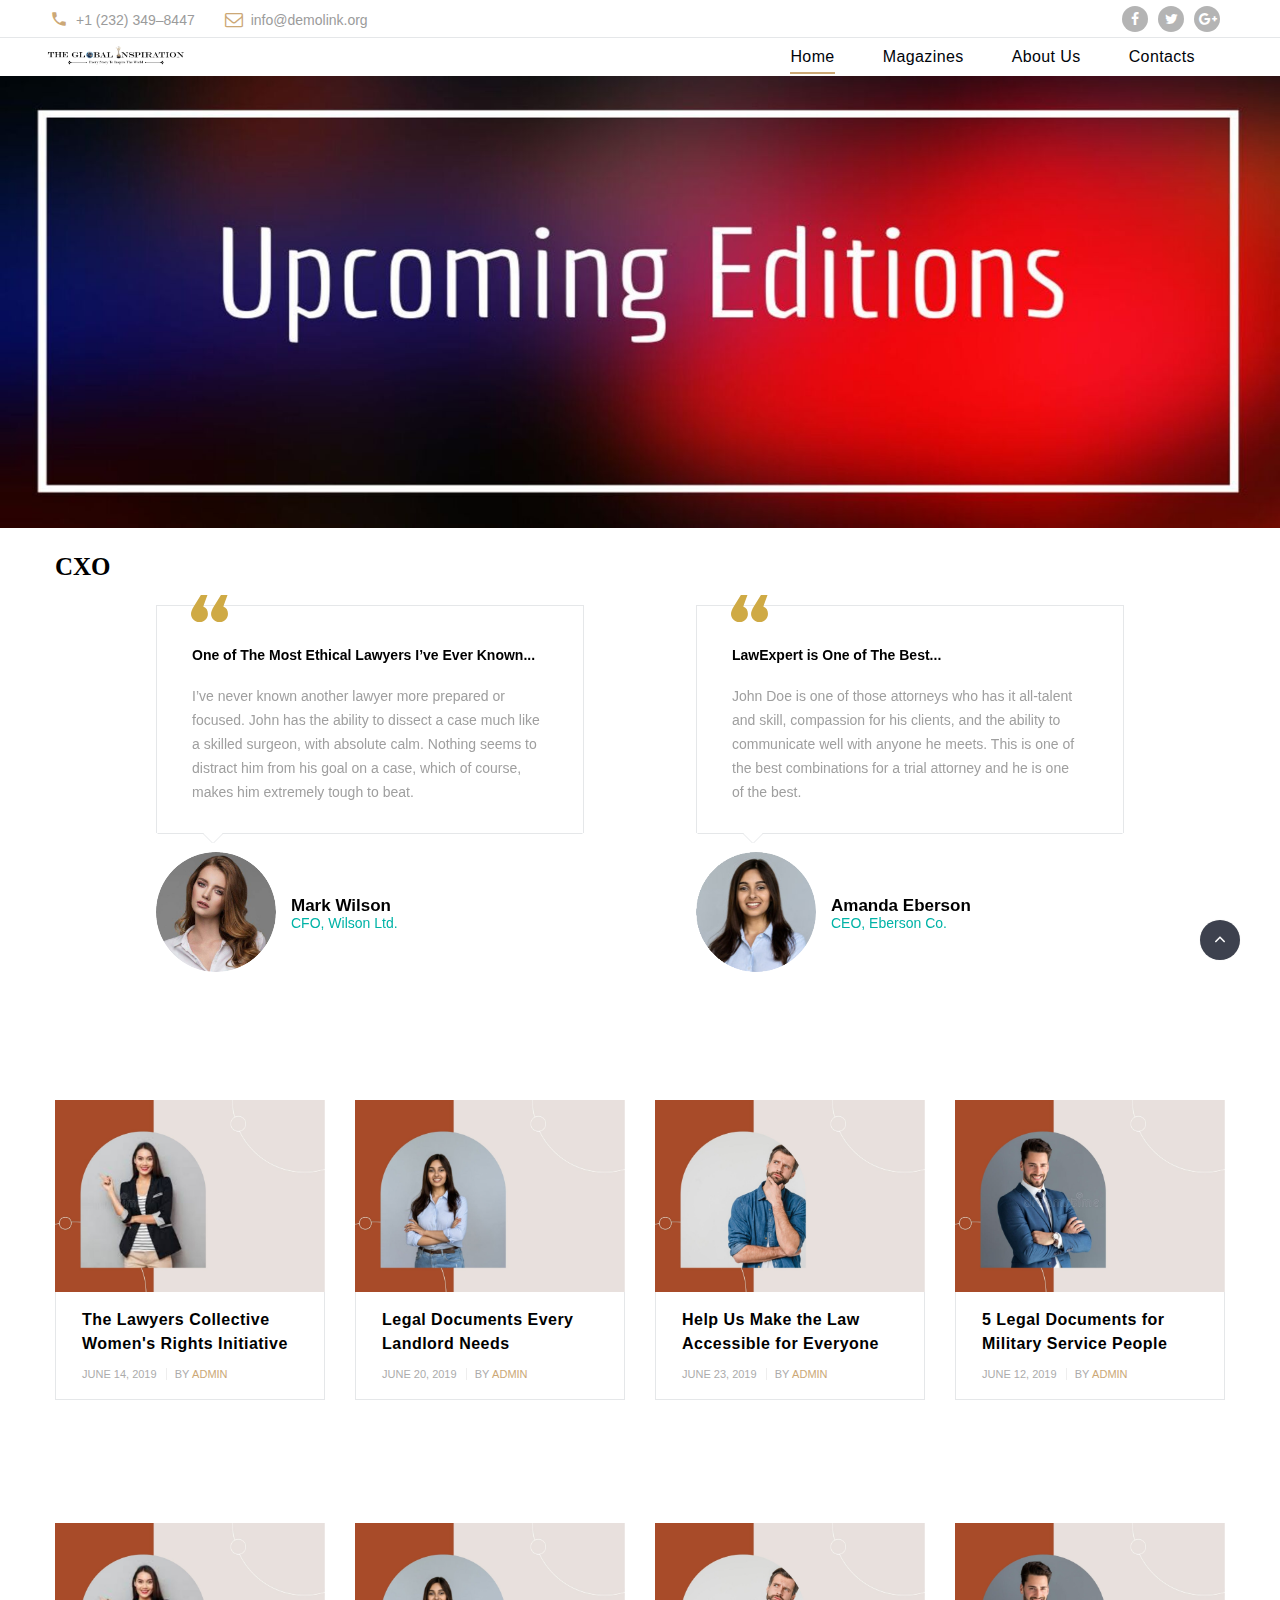
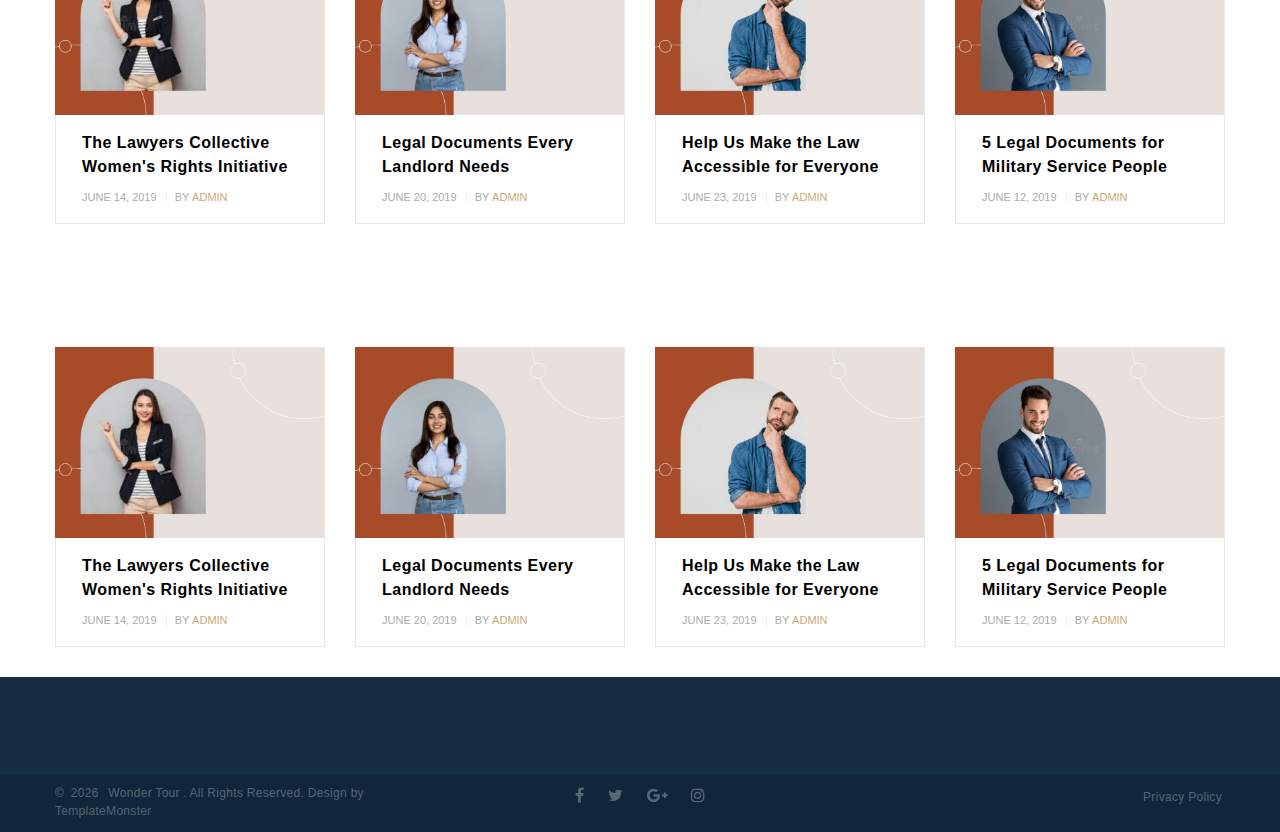
<file: index.html>
<!DOCTYPE html>
<html class="wide wow-animation" lang="en">

<head>
  <title>Home</title>
  <meta name="format-detection" content="telephone=no">
  <meta name="viewport"
    content="width=device-width, height=device-height, initial-scale=1.0, maximum-scale=1.0, user-scalable=0">
  <meta http-equiv="X-UA-Compatible" content="IE=edge">
  <meta charset="utf-8">


  <link href="https://cdn.jsdelivr.net/npm/bootstrap@5.0.2/dist/css/bootstrap.min.css" rel="stylesheet"
    integrity="sha384-EVSTQN3/azprG1Anm3QDgpJLIm9Nao0Yz1ztcQTwFspd3yD65VohhpuuCOmLASjC" crossorigin="anonymous">
  <script src="https://cdn.jsdelivr.net/npm/bootstrap@5.0.2/dist/js/bootstrap.bundle.min.js"
    integrity="sha384-MrcW6ZMFYlzcLA8Nl+NtUVF0sA7MsXsP1UyJoMp4YLEuNSfAP+JcXn/tWtIaxVXM"
    crossorigin="anonymous"></script>
  <script src="https://cdn.jsdelivr.net/npm/bootstrap@5.0.2/dist/js/bootstrap.bundle.min.js"
    integrity="sha384-MrcW6ZMFYlzcLA8Nl+NtUVF0sA7MsXsP1UyJoMp4YLEuNSfAP+JcXn/tWtIaxVXM"
    crossorigin="anonymous"></script>
  <script src="https://cdn.jsdelivr.net/npm/@popperjs/core@2.9.2/dist/umd/popper.min.js"
    integrity="sha384-IQsoLXl5PILFhosVNubq5LC7Qb9DXgDA9i+tQ8Zj3iwWAwPtgFTxbJ8NT4GN1R8p"
    crossorigin="anonymous"></script>
  <script src="https://cdn.jsdelivr.net/npm/bootstrap@5.0.2/dist/js/bootstrap.min.js"
    integrity="sha384-cVKIPhGWiC2Al4u+LWgxfKTRIcfu0JTxR+EQDz/bgldoEyl4H0zUF0QKbrJ0EcQF"
    crossorigin="anonymous"></script>

  <link rel="icon" href="images/favicon.ico" type="image/x-icon">
  <!-- Stylesheets-->
  <link rel="stylesheet" href="css/bootstrap.css">
  <link rel="stylesheet" href="css/fonts.css">
  <link rel="stylesheet" href="css/style.css">
  <link rel="stylesheet" href="css/style_2.css">

  <style>
    .ie-panel {
      display: none;
      background: #212121;
      padding: 10px 0;
      box-shadow: 3px 3px 5px 0 rgba(0, 0, 0, .3);
      clear: both;
      text-align: center;
      position: relative;
      z-index: 1;
    }

    html.ie-10 .ie-panel,
    html.lt-ie-10 .ie-panel {
      display: block;
    }
  </style>
</head>

<body>
  <div class="preloader">
    <div class="preloader-body">
      <div class="cssload-container">
        <div class="cssload-speeding-wheel"></div>
      </div>
      <p>Loading...</p>
    </div>
  </div>
  <div class="page">
    <header class="page-head">
      <div class="rd-navbar-wrap">
        <nav class="rd-navbar rd-navbar-default" data-layout="rd-navbar-fixed" data-sm-layout="rd-navbar-fixed"
          data-md-layout="rd-navbar-fixed" data-md-device-layout="rd-navbar-fixed" data-lg-layout="rd-navbar-fixed"
          data-lg-device-layout="rd-navbar-fixed" data-xl-layout="rd-navbar-static"
          data-xl-device-layout="rd-navbar-static" data-xxl-layout="rd-navbar-static"
          data-xxl-device-layout="rd-navbar-static" data-lg-stick-up-offset="53px" data-xl-stick-up-offset="53px"
          data-xxl-stick-up-offset="53px" data-lg-stick-up="true" data-xl-stick-up="true" data-xxl-stick-up="true">
          <div class="rd-navbar-inner">
            <div class="rd-navbar-aside-wrap">
              <div class="rd-navbar-aside">
                <div class="rd-navbar-aside-toggle" data-rd-navbar-toggle=".rd-navbar-aside"><span></span></div>
                <div class="rd-navbar-aside-content">
                  <ul class="rd-navbar-aside-group list-units">
                    <li>
                      <div class="unit unit-horizontal unit-spacing-xs align-items-center">
                        <div class="unit-left"><span
                            class="novi-icon icon icon-xxs icon-primary material-icons-phone"></span></div>
                        <div class="unit-body"><a class="link-dusty-gray" href="tel:#">+1 (232) 349–8447</a></div>
                      </div>
                    </li>
                    <li>
                      <div class="unit unit-horizontal unit-spacing-xs align-items-center">
                        <div class="unit-left"><span class="novi-icon icon icon-xxs icon-primary fa-envelope-o"></span>
                        </div>
                        <div class="unit-body"><a class="link-dusty-gray" href="mailto:#">info@demolink.org</a></div>
                      </div>
                    </li>
                  </ul>
                  <div class="rd-navbar-aside-group">
                    <ul class="list-inline list-inline-reset">
                      <li><a class="novi-icon icon icon-circle icon-nobel-filled icon-xxs-smaller fa fa-facebook"
                          href="#"></a></li>
                      <li><a class="novi-icon icon icon-circle icon-nobel-filled icon-xxs-smaller fa fa-twitter"
                          href="#"></a></li>
                      <li><a class="novi-icon icon icon-circle icon-nobel-filled icon-xxs-smaller fa fa-google-plus"
                          href="#"></a></li>
                    </ul>
                  </div>
                </div>
              </div>
            </div>
            <div class="rd-navbar-group">
              <div class="rd-navbar-panel">
                <button class="rd-navbar-toggle" data-rd-navbar-toggle=".rd-navbar-nav-wrap"><span></span></button><a
                  class="rd-navbar-brand brand" href="index.html"><img src="images/logo.png" alt=""
                    width="143" height="27" /></a>
              </div>
              <div class="rd-navbar-nav-wrap">
                <div class="rd-navbar-nav-inner">
                  <!-- <div class="rd-navbar-btn-wrap"><a class="button button-smaller button-primary-outline"
                      href="#">Appointment</a></div> -->
                  <ul class="rd-navbar-nav">
                    <li class="active"><a href="index.html">Home</a>
                    </li>
                    <li><a href="all_magazine.html">Magazines</a>
                    </li>
                    <li><a href="about_us.html">About Us</a>
                    </li>

                    <li><a href="contact_us.html">Contacts</a>
                    </li>
                  </ul>
                </div>
              </div>
            </div>
          </div>
        </nav>
      </div>
    </header>

    <section class="section swiper-container swiper-slider swiper-slider-corporate swiper-pagination-style-2"
      data-loop="true" data-autoplay="5000" data-simulate-touch="true" data-nav="false" data-direction="vertical">
      <div class="swiper-wrapper text-left">
        <div class="swiper-slide context-dark" data-slide-bg="images/banners/Banner_1_1920-678.jpg">
          <!-- <div class="swiper-slide-caption section-md">
            <div class="container">
              <div class="row">
                <div class="col-md-10">
                  <h6 class="text-uppercase" data-caption-animate="fadeInRight" data-caption-delay="0">Enjoy the Best
                    Destinations with Our Travel Agency</h6>
                  <h2 class="oh font-weight-light" data-caption-animate="slideInUp" data-caption-delay="100">
                    <span>Explore</span><span class="font-weight-bold"> The World</span>
                  </h2><a class="button button-default-outline button-ujarak" href="#" data-caption-animate="fadeInLeft"
                    data-caption-delay="0">Get in touch</a>
                </div>
              </div>
            </div>
          </div> -->
        </div>
        <div class="swiper-slide context-dark" data-slide-bg="images/banners/Banner_2_1920-678.jpg">
          <!-- <div class="swiper-slide-caption section-md">
            <div class="container">
              <div class="row">
                <div class="col-md-10">
                  <h6 class="text-uppercase" data-caption-animate="fadeInRight" data-caption-delay="0">A team of
                    professional Travel Experts</h6>
                  <h2 class="oh font-weight-light" data-caption-animate="slideInUp" data-caption-delay="100">
                    <span>Trust</span><span class="font-weight-bold"> Our Experience</span>
                  </h2><a class="button button-default-outline button-ujarak" href="#" data-caption-animate="fadeInLeft"
                    data-caption-delay="0">Get in touch</a>
                </div>
              </div>
            </div>
          </div> -->
        </div>
        <div class="swiper-slide context-dark" data-slide-bg="images/banners/Banner_3_1920-678.jpg">
          <!-- <div class="swiper-slide-caption section-md">
            <div class="container">
              <div class="row">
                <div class="col-md-10">
                  <h6 class="text-uppercase" style="color: red;" data-caption-animate="fadeInRight" data-caption-delay="0">Build your Next
                    Holiday Trip with Us</h6>
                  <h2 class="oh font-weight-light" data-caption-animate="slideInUp" data-caption-delay="100">
                    <span style="color: red;">Create</span><span class="font--bold" style="color: red;"> Your Tour</span>
                  </h2><a class="button button-default-outline button-ujarak" href="#" data-caption-animate="fadeInLeft"
                    data-caption-delay="0" style="color: red;">Get in touch</a>
                </div>
              </div>
            </div> -->
        </div>
      </div>
  </div>
  <!-- Swiper Pagination-->
  <div class="swiper-pagination"></div>
  </section>
  <!-- Section Box Categories-->
  <!-- <section class="section section-lg section-top-1 bg-gray-4">
    <div class="container offset-negative-1">
      <div class="box-categories cta-box-wrap">
        <div class="box-categories-content">
          <div class="row justify-content-center">
            <div class="col-md-4 wow fadeInDown col-9" data-wow-delay=".2s">
              <ul class="list-marked-2 box-categories-list">
                <li><a href="#"><img src="images/Cover/Cover_1.jpg" alt="" width="368" height="420" /></a>
                  <h5 class="box-categories-title">Balloon Flights</h5>
                </li>
              </ul>
            </div>
            <div class="col-md-4 wow fadeInDown col-9" data-wow-delay=".2s">
              <ul class="list-marked-2 box-categories-list">
                <li><a href="#"><img src="images/Cover/Cover_2.jpg" alt="" width="368" height="420" /></a>
                  <h5 class="box-categories-title">Mountain Holiday</h5>
                </li>
              </ul>
            </div>
            <div class="col-md-4 wow fadeInDown col-9" data-wow-delay=".2s">
              <ul class="list-marked-2 box-categories-list">
                <li><a href="#"><img src="images/Cover/Cover_3.jpg" alt="" width="368" height="420" /></a>
                  <h5 class="box-categories-title">Beach Holidays</h5>
                </li>
              </ul>
            </div>
          </div>
        </div>
      </div><a class="link-classic wow fadeInUp" href="all_magazine.html">All Magazine<span></span></a>
      
    </div>
  </section> -->

  <!-- <section class="section-60 section-lg-100">
    <div class="container">
      <h4 class="title-block find-car oh">
        <span class="d-inline-block wow slideInUp">
          Cover Story
        </span>
      </h4>
      <div class="row row-40 align-items-sm-end">
        <div class="col-sm-6 col-md-4 col-lg-3">
          <div class="thumbnail-variant-2-wrap">
            <div class="thumbnail thumbnail-variant-2">
              <figure class="thumbnail-image"><img src="images/Web/web_img_1.jpg" alt="" width="246" height="300" />
              </figure>
              <div class="thumbnail-inner">
                <div class="link-group"><span
                    class="novi-icon icon icon-xxs icon-primary material-icons-local_phone"></span><a class="link-white"
                    href="tel:#">+1 (409) 987–5874</a></div>
                <div class="link-group"><span class="novi-icon icon icon-xxs icon-primary fa-envelope-o"></span><a
                    class="link-white" href="mailto:#">info@demolink.org</a></div>
              </div>
              <div class="thumbnail-caption">
                <p class="text-header"><a href="profile.html"> Amanda Smith </a>
                </p>
                <div class="divider divider-md bg-teak"></div>
                <p class="text-caption">Company Name</p>
              </div>
            </div>
          </div>
        </div>
        <div class="col-sm-6 col-md-4 col-lg-3">
          <div class="thumbnail-variant-2-wrap">
            <div class="thumbnail thumbnail-variant-2">
              <figure class="thumbnail-image"><img src="images/Web/web_img_2.jpg" alt="" width="246" height="300" />
              </figure>
              <div class="thumbnail-inner">
                <div class="link-group"><span
                    class="novi-icon icon icon-xxs icon-primary material-icons-local_phone"></span><a class="link-white"
                    href="tel:#">+1 (409) 987–5874</a></div>
                <div class="link-group"><span class="novi-icon icon icon-xxs icon-primary fa-envelope-o"></span><a
                    class="link-white" href="mailto:#">info@demolink.org</a></div>
              </div>
              <div class="thumbnail-caption">
                <p class="text-header"><a href="#">John Doe</a></p>
                <div class="divider divider-md bg-teak"></div>
                <p class="text-caption">Attorney</p>
              </div>
            </div>
          </div>
        </div>
        <div class="col-sm-6 col-md-4 col-lg-3">
          <div class="thumbnail-variant-2-wrap">
            <div class="thumbnail thumbnail-variant-2">
              <figure class="thumbnail-image"><img src="images/Web/web_img_3.jpg" alt="" width="246" height="300" />
              </figure>
              <div class="thumbnail-inner">
                <div class="link-group"><span
                    class="novi-icon icon icon-xxs icon-primary material-icons-local_phone"></span><a class="link-white"
                    href="tel:#">+1 (409) 987–5874</a></div>
                <div class="link-group"><span class="novi-icon icon icon-xxs icon-primary fa-envelope-o"></span><a
                    class="link-white" href="mailto:#">info@demolink.org</a></div>
              </div>
              <div class="thumbnail-caption">
                <p class="text-header"><a href="#">Vanessa Ives</a></p>
                <div class="divider divider-md bg-teak"></div>
                <p class="text-caption">Legal Assistant</p>
              </div>
            </div>
          </div>
        </div>

        <div class="col-sm-6 col-md-4 col-lg-3">
          <div class="thumbnail-variant-2-wrap">
            <div class="thumbnail thumbnail-variant-2">
              <figure class="thumbnail-image"><img src="images/Web/web_img_4.jpg" alt="" width="246" height="300" />
              </figure>
              <div class="thumbnail-inner">
                <div class="link-group"><span
                    class="novi-icon icon icon-xxs icon-primary material-icons-local_phone"></span><a class="link-white"
                    href="tel:#">+1 (409) 987–5874</a></div>
                <div class="link-group"><span class="novi-icon icon icon-xxs icon-primary fa-envelope-o"></span><a
                    class="link-white" href="mailto:#">info@demolink.org</a></div>
              </div>
              <div class="thumbnail-caption">
                <p class="text-header"><a href="#">Rebert Downy</a></p>
                <div class="divider divider-md bg-teak"></div>
                <p class="text-caption">Senior Assistant</p>
              </div>
            </div>
          </div>
        </div>

      </div>
    </div>
  </section> -->

  <!-- <section class="section section-sm">
    <div class="container">
      <h4 class="title-block find-car oh">
        <span class="d-inline-block wow slideInUp">
          Special Profile
        </span>
      </h4>
      <div class="row row-30 justify-content-center box-ordered">
        <div class="col-sm-6 col-md-5 col-lg-3">
          <article class="team-modern">
            <div class="team-modern-header"><a class="team-modern-figure" href="#"><img class="img-circles"
                  src="images/sp/sp_1.jpg" alt="" width="150" height="150" /></a>
              <svg viewBox="-21.716 0 320.149 83.433" width="320.149" height="83.433">
                <g transform="matrix(1.185738, 0, 0, 1.191898, -21.716417, 0)">
                  <path fill="#161616"
                    d="M202.085,0C193.477,28.912,166.708,50,135,50S76.523,28.912,67.915,0H0v70h270V0H202.085z"></path>
                </g>
              </svg>
            </div>
            <div class="team-modern-caption">
              <h6 class="team-modern-name"><a href="#">Diana Robinson</a></h6>
              <p class="team-modern-status">Founder, Owner</p>
              <h6 class="team-modern-phone"><a href="tel:#">+1 323-913-4688</a></h6>
            </div>
          </article>
        </div>
        <div class="col-sm-6 col-md-5 col-lg-3">
          <article class="team-modern">
            <div class="team-modern-header"><a class="team-modern-figure" href="#"><img class="img-circles"
                  src="images/sp/sp_2.jpg" alt="" width="150" height="150" /></a>
              <svg viewBox="-21.716 0 320.149 83.433" width="320.149" height="83.433">
                <g style="" transform="matrix(1.185738, 0, 0, 1.191898, -21.716417, 0)">
                  <path fill="#161616"
                    d="M202.085,0C193.477,28.912,166.708,50,135,50S76.523,28.912,67.915,0H0v70h270V0H202.085z"></path>
                </g>
              </svg>
            </div>
            <div class="team-modern-caption">
              <h6 class="team-modern-name"><a href="#">Diana Robinson</a></h6>
              <p class="team-modern-status">Founder, Owner</p>
              <h6 class="team-modern-phone"><a href="tel:#">+1 323-913-4688</a></h6>
            </div>
          </article>
        </div>
        <div class="col-sm-6 col-md-5 col-lg-3">
          <article class="team-modern">
            <div class="team-modern-header"><a class="team-modern-figure" href="#"><img class="img-circles"
                  src="images/sp/sp_3.jpg" alt="" width="150" height="150" /></a>
              <svg viewBox="-21.716 0 320.149 83.433" width="320.149" height="83.433">
                <g style="" transform="matrix(1.185738, 0, 0, 1.191898, -21.716417, 0)">
                  <path fill="#161616"
                    d="M202.085,0C193.477,28.912,166.708,50,135,50S76.523,28.912,67.915,0H0v70h270V0H202.085z"></path>
                </g>
              </svg>
            </div>
            <div class="team-modern-caption">
              <h6 class="team-modern-name"><a href="#">Diana Robinson</a></h6>
              <p class="team-modern-status">Founder, Owner</p>
              <h6 class="team-modern-phone"><a href="tel:#">+1 323-913-4688</a></h6>
            </div>
          </article>
        </div>
        <div class="col-sm-6 col-md-5 col-lg-3">
          <article class="team-modern">
            <div class="team-modern-header"><a class="team-modern-figure" href="#"><img class="img-circles"
                  src="images/sp/sp_4.png" alt="" width="150" height="150" /></a>
              <svg viewBox="-21.716 0 320.149 83.433" width="320.149" height="83.433">
                <g style="" transform="matrix(1.185738, 0, 0, 1.191898, -21.716417, 0)">
                  <path fill="#161616"
                    d="M202.085,0C193.477,28.912,166.708,50,135,50S76.523,28.912,67.915,0H0v70h270V0H202.085z"></path>
                </g>
              </svg>
            </div>
            <div class="team-modern-caption">
              <h6 class="team-modern-name"><a href="#">Diana Robinson</a></h6>
              <p class="team-modern-status">Founder, Owner</p>
              <h6 class="team-modern-phone"><a href="tel:#">+1 323-913-4688</a></h6>
            </div>
          </article>
        </div>
      </div>
    </div>
  </section> -->

  <section class="section-66 section-md-90 section-xl-bottom-100">
    <div class="container">
      <h4 class="title-block find-car oh">
        <span class="d-inline-block wow slideInUp">
          CXO
        </span>
      </h4>
      <div class="owl-carousel owl-spacing-1 owl-nav-classic owl-style-minimal" data-autoplay="true" data-items="1"
        data-md-items="2" data-stage-padding="0" data-loop="true" data-margin="30" data-mouse-drag="true"
        data-nav="true" data-dots="true" data-dots-each="1">
        <div class="item">
          <blockquote class="quote-bordered">
            <div class="quote-body">
              <div class="quote-open">
                <svg version="1.1" baseprofile="tiny" xmlns="http://www.w3.org/2000/svg"
                  xmlns:xlink="http://www.w3.org/1999/xlink" width="37px" height="27px" viewbox="0 0 21 15"
                  preserveAspectRatio="none">
                  <path
                    d="M9.597,10.412c0,1.306-0.473,2.399-1.418,3.277c-0.944,0.876-2.06,1.316-3.349,1.316                    c-1.287,0-2.414-0.44-3.382-1.316C0.482,12.811,0,11.758,0,10.535c0-1.226,0.58-2.716,1.739-4.473L5.603,0H9.34L6.956,6.37                    C8.716,7.145,9.597,8.493,9.597,10.412z M20.987,10.412c0,1.306-0.473,2.399-1.418,3.277c-0.944,0.876-2.06,1.316-3.35,1.316                    c-1.288,0-2.415-0.44-3.381-1.316c-0.966-0.879-1.45-1.931-1.45-3.154c0-1.226,0.582-2.716,1.74-4.473L16.994,0h3.734l-2.382,6.37                    C20.106,7.145,20.987,8.493,20.987,10.412z">
                  </path>
                </svg>
              </div>
              <div class="quote-body-inner">
                <h6>One of The Most Ethical Lawyers I’ve Ever Known...</h6>
                <p>
                  <q>I’ve never known another lawyer more prepared or focused. John has the ability to dissect a case
                    much like a skilled surgeon, with absolute calm. Nothing seems to distract him from his goal on a
                    case, which of course, makes him extremely tough to beat.</q>
                </p>
              </div>
            </div>
            <div class="quote-footer">
              <div class="unit unit-horizontal unit-spacing-sm align-items-center">
                <div class="unit-left"><img class="img-circle" src="images/sp/sp_2.jpg" alt="" width="120"
                    height="120" />
                </div>
                <div class="unit-body">
                  <cite>Mark Wilson</cite>
                  <p class="text-primary">CFO, Wilson Ltd.</p>
                </div>
              </div>
            </div>
          </blockquote>
        </div>
        <div class="item">
          <blockquote class="quote-bordered">
            <div class="quote-body">
              <div class="quote-open">
                <svg version="1.1" baseprofile="tiny" xmlns="http://www.w3.org/2000/svg"
                  xmlns:xlink="http://www.w3.org/1999/xlink" width="37px" height="27px" viewbox="0 0 21 15"
                  preserveAspectRatio="none">
                  <path
                    d="M9.597,10.412c0,1.306-0.473,2.399-1.418,3.277c-0.944,0.876-2.06,1.316-3.349,1.316                    c-1.287,0-2.414-0.44-3.382-1.316C0.482,12.811,0,11.758,0,10.535c0-1.226,0.58-2.716,1.739-4.473L5.603,0H9.34L6.956,6.37                    C8.716,7.145,9.597,8.493,9.597,10.412z M20.987,10.412c0,1.306-0.473,2.399-1.418,3.277c-0.944,0.876-2.06,1.316-3.35,1.316                    c-1.288,0-2.415-0.44-3.381-1.316c-0.966-0.879-1.45-1.931-1.45-3.154c0-1.226,0.582-2.716,1.74-4.473L16.994,0h3.734l-2.382,6.37                    C20.106,7.145,20.987,8.493,20.987,10.412z">
                  </path>
                </svg>
              </div>
              <div class="quote-body-inner">
                <h6>LawExpert is One of The Best...</h6>
                <p>
                  <q>John Doe is one of those attorneys who has it all-talent and skill, compassion for his clients,
                    and the ability to communicate well with anyone he meets. This is one of the best combinations for
                    a trial attorney and he is one of the best.</q>
                </p>
              </div>
            </div>
            <div class="quote-footer">
              <div class="unit unit-horizontal unit-spacing-sm align-items-center">
                <div class="unit-left"><img class="img-circle" src="images/sp/sp_1.jpg" alt="" />
                </div>
                <div class="unit-body">
                  <cite>Amanda Eberson</cite>
                  <p class="text-primary">CEO, Eberson Co.</p>
                </div>
              </div>
            </div>
          </blockquote>
        </div>
      </div>
    </div>
  </section>


  <section class="section-50 section-md-75 section-xl-100">
    <div class="container">
      <h4 class="title-block find-car oh">
        <span class="d-inline-block wow slideInUp">
          Enterprenour Era
        </span>
      </h4>
      <div class="row row-40 row-offset-1 justify-content-sm-center justify-content-md-start">
        <div class="col-sm-9 col-md-6 col-lg-4 col-xl-3">
          <article class="post-boxed">
            <div class="post-boxed-image"><img src="images/enterprenaur_era/EE_1.jpeg" alt="" width="268"
                height="182" />
            </div>
            <div class="post-boxed-body">
              <div class="post-boxed-title"><a href="#">The Lawyers Collective Women's Rights Initiative</a></div>
              <div class="post-boxed-footer">
                <ul class="post-boxed-meta">
                  <li>
                    <time datetime="2019-06-14">JUNE 14, 2019</time>
                  </li>
                  <li><span>by</span><a href="#">Admin</a></li>
                </ul>
              </div>
            </div>
          </article>
        </div>
        <div class="col-sm-9 col-md-6 col-lg-4 col-xl-3">
          <article class="post-boxed">
            <div class="post-boxed-image"><img src="images/enterprenaur_era/EE_2.jpeg" alt="" width="268"
                height="182" />
            </div>
            <div class="post-boxed-body">
              <div class="post-boxed-title"><a href="#">Legal Documents Every Landlord Needs</a></div>
              <div class="post-boxed-footer">
                <ul class="post-boxed-meta">
                  <li>
                    <time datetime="2019-06-20">JUNE 20, 2019</time>
                  </li>
                  <li><span>by</span><a href="#">Admin</a></li>
                </ul>
              </div>
            </div>
          </article>
        </div>
        <div class="col-sm-9 col-md-6 col-lg-4 col-xl-3">
          <article class="post-boxed">
            <div class="post-boxed-image"><img src="images/enterprenaur_era/EE_3.jpeg" alt="" width="268"
                height="182" />
            </div>
            <div class="post-boxed-body">
              <div class="post-boxed-title"><a href="#">Help Us Make the Law Accessible for Everyone</a></div>
              <div class="post-boxed-footer">
                <ul class="post-boxed-meta">
                  <li>
                    <time datetime="2019-06-23">JUNE 23, 2019</time>
                  </li>
                  <li><span>by</span><a href="#">Admin</a></li>
                </ul>
              </div>
            </div>
          </article>
        </div>
        <div class="col-sm-9 col-md-6 col-lg-4 col-xl-3">
          <article class="post-boxed">
            <div class="post-boxed-image"><img src="images/enterprenaur_era/EE_4.jpeg" alt="" width="268"
                height="182" />
            </div>
            <div class="post-boxed-body">
              <div class="post-boxed-title"><a href="#">5 Legal Documents for Military Service People</a></div>
              <div class="post-boxed-footer">
                <ul class="post-boxed-meta">
                  <li>
                    <time datetime="2019-06-12">JUNE 12, 2019</time>
                  </li>
                  <li><span>by</span><a href="#">Admin</a></li>
                </ul>
              </div>
            </div>
          </article>
        </div>
      </div>
    </div>
  </section>


  <section class="section-50 section-md-75 section-xl-100">
    <div class="container">
      <h4 class="title-block find-car oh">
        <span class="d-inline-block wow slideInUp">
          News
        </span>
      </h4>
      <div class="row row-40 row-offset-1 justify-content-sm-center justify-content-md-start">
        <div class="col-sm-9 col-md-6 col-lg-4 col-xl-3">
          <article class="post-boxed">
            <div class="post-boxed-image"><img src="images/enterprenaur_era/EE_1.jpeg" alt="" width="268"
                height="182" />
            </div>
            <div class="post-boxed-body">
              <div class="post-boxed-title"><a href="#">The Lawyers Collective Women's Rights Initiative</a></div>
              <div class="post-boxed-footer">
                <ul class="post-boxed-meta">
                  <li>
                    <time datetime="2019-06-14">JUNE 14, 2019</time>
                  </li>
                  <li><span>by</span><a href="#">Admin</a></li>
                </ul>
              </div>
            </div>
          </article>
        </div>
        <div class="col-sm-9 col-md-6 col-lg-4 col-xl-3">
          <article class="post-boxed">
            <div class="post-boxed-image"><img src="images/enterprenaur_era/EE_2.jpeg" alt="" width="268"
                height="182" />
            </div>
            <div class="post-boxed-body">
              <div class="post-boxed-title"><a href="#">Legal Documents Every Landlord Needs</a></div>
              <div class="post-boxed-footer">
                <ul class="post-boxed-meta">
                  <li>
                    <time datetime="2019-06-20">JUNE 20, 2019</time>
                  </li>
                  <li><span>by</span><a href="#">Admin</a></li>
                </ul>
              </div>
            </div>
          </article>
        </div>
        <div class="col-sm-9 col-md-6 col-lg-4 col-xl-3">
          <article class="post-boxed">
            <div class="post-boxed-image"><img src="images/enterprenaur_era/EE_3.jpeg" alt="" width="268"
                height="182" />
            </div>
            <div class="post-boxed-body">
              <div class="post-boxed-title"><a href="#">Help Us Make the Law Accessible for Everyone</a></div>
              <div class="post-boxed-footer">
                <ul class="post-boxed-meta">
                  <li>
                    <time datetime="2019-06-23">JUNE 23, 2019</time>
                  </li>
                  <li><span>by</span><a href="#">Admin</a></li>
                </ul>
              </div>
            </div>
          </article>
        </div>
        <div class="col-sm-9 col-md-6 col-lg-4 col-xl-3">
          <article class="post-boxed">
            <div class="post-boxed-image"><img src="images/enterprenaur_era/EE_4.jpeg" alt="" width="268"
                height="182" />
            </div>
            <div class="post-boxed-body">
              <div class="post-boxed-title"><a href="#">5 Legal Documents for Military Service People</a></div>
              <div class="post-boxed-footer">
                <ul class="post-boxed-meta">
                  <li>
                    <time datetime="2019-06-12">JUNE 12, 2019</time>
                  </li>
                  <li><span>by</span><a href="#">Admin</a></li>
                </ul>
              </div>
            </div>
          </article>
        </div>
      </div>
    </div>
  </section>



  <section class="section-50 section-md-75 section-xl-100">
    <div class="container">
      <h4 class="title-block find-car oh">
        <span class="d-inline-block wow slideInUp">
          Blogs
        </span>
      </h4>
      <div class="row row-40 row-offset-1 justify-content-sm-center justify-content-md-start">
        <div class="col-sm-9 col-md-6 col-lg-4 col-xl-3">
          <article class="post-boxed">
            <div class="post-boxed-image"><img src="images/enterprenaur_era/EE_1.jpeg" alt="" width="268"
                height="182" />
            </div>
            <div class="post-boxed-body">
              <div class="post-boxed-title"><a href="#">The Lawyers Collective Women's Rights Initiative</a></div>
              <div class="post-boxed-footer">
                <ul class="post-boxed-meta">
                  <li>
                    <time datetime="2019-06-14">JUNE 14, 2019</time>
                  </li>
                  <li><span>by</span><a href="#">Admin</a></li>
                </ul>
              </div>
            </div>
          </article>
        </div>
        <div class="col-sm-9 col-md-6 col-lg-4 col-xl-3">
          <article class="post-boxed">
            <div class="post-boxed-image"><img src="images/enterprenaur_era/EE_2.jpeg" alt="" width="268"
                height="182" />
            </div>
            <div class="post-boxed-body">
              <div class="post-boxed-title"><a href="#">Legal Documents Every Landlord Needs</a></div>
              <div class="post-boxed-footer">
                <ul class="post-boxed-meta">
                  <li>
                    <time datetime="2019-06-20">JUNE 20, 2019</time>
                  </li>
                  <li><span>by</span><a href="#">Admin</a></li>
                </ul>
              </div>
            </div>
          </article>
        </div>
        <div class="col-sm-9 col-md-6 col-lg-4 col-xl-3">
          <article class="post-boxed">
            <div class="post-boxed-image"><img src="images/enterprenaur_era/EE_3.jpeg" alt="" width="268"
                height="182" />
            </div>
            <div class="post-boxed-body">
              <div class="post-boxed-title"><a href="#">Help Us Make the Law Accessible for Everyone</a></div>
              <div class="post-boxed-footer">
                <ul class="post-boxed-meta">
                  <li>
                    <time datetime="2019-06-23">JUNE 23, 2019</time>
                  </li>
                  <li><span>by</span><a href="#">Admin</a></li>
                </ul>
              </div>
            </div>
          </article>
        </div>
        <div class="col-sm-9 col-md-6 col-lg-4 col-xl-3">
          <article class="post-boxed">
            <div class="post-boxed-image"><img src="images/enterprenaur_era/EE_4.jpeg" alt="" width="268"
                height="182" />
            </div>
            <div class="post-boxed-body">
              <div class="post-boxed-title"><a href="#">5 Legal Documents for Military Service People</a></div>
              <div class="post-boxed-footer">
                <ul class="post-boxed-meta">
                  <li>
                    <time datetime="2019-06-12">JUNE 12, 2019</time>
                  </li>
                  <li><span>by</span><a href="#">Admin</a></li>
                </ul>
              </div>
            </div>
          </article>
        </div>
      </div>
    </div>
  </section>


  <!-- Page Footer-->
  <footer class="section footer-corporate context-dark">
    <div class="footer-corporate-inset">
      <div class="container">
        <div class="row row-40 justify-content-lg-between">
          <div class="col-sm-6 col-md-12 col-lg-3 col-xl-4">
            <div class="oh-desktop">
              <div class="wow slideInRight" data-wow-delay="0s">
                <h6 class="text-spacing-100 text-uppercase">Contact us</h6>
                <ul class="footer-contacts d-inline-block d-sm-block">
                  <li>
                    <div class="unit">
                      <div class="unit-left"><span class="icon fa fa-phone"></span></div>
                      <div class="unit-body"><a class="link-phone" href="tel:#">+1 323-913-4688</a></div>
                    </div>
                  </li>
                  <li>
                    <div class="unit">
                      <div class="unit-left"><span class="icon fa fa-envelope"></span></div>
                      <div class="unit-body"><a class="link-aemail" href="mailto:#">info@demolink.org</a></div>
                    </div>
                  </li>
                </ul>
              </div>
            </div>
          </div>
          <div class="col-sm-6 col-md-12 col-lg-3 col-xl-4">
            <div class="oh-desktop">
              <div class="wow slideInRight" data-wow-delay="0s">
                <ul class="footer-contacts d-inline-block d-sm-block">
                  <li>
                    <div class="unit">
                      <div class="unit-left"><span class="icon fa fa-location-arrow"></span></div>
                      <div class="unit-body"><a class="link-location" href="#">4730 Crystal Springs Dr, Los Angeles,
                          CA 90027</a></div>
                    </div>
                  </li>
                </ul>
              </div>
            </div>
          </div>
        </div>
      </div>
    </div>
    <div class="footer-corporate-bottom-panel">
      <div class="container">
        <div class="row justfy-content-xl-space-berween row-10 align-items-md-center2">
          <div class="col-sm-6 col-md-4 text-sm-right text-md-center">
            <div>
              <ul class="list-inline list-inline-sm footer-social-list-2">
                <li><a class="icon fa fa-facebook" href="#"></a></li>
                <li><a class="icon fa fa-twitter" href="#"></a></li>
                <li><a class="icon fa fa-google-plus" href="#"></a></li>
                <li><a class="icon fa fa-instagram" href="#"></a></li>
              </ul>
            </div>
          </div>
          <div class="col-sm-6 col-md-4 order-sm-first">
            <!-- Rights-->
            <p class="rights"><span>&copy;&nbsp;</span><span
                class="copyright-year"></span><span>&nbsp;</span><span>Wonder Tour</span>. All Rights Reserved. Design
              by <a href="https://www.templatemonster.com">TemplateMonster</a></p>
          </div>
          <div class="col-sm-6 col-md-4 text-md-right">
            <p class="rights"><a href="#">Privacy Policy</a></p>
          </div>
        </div>
      </div>
    </div>
  </footer>
  </div>
  <!-- Global Mailform Output-->
  <div class="snackbars" id="form-output-global"></div>
  <!-- Javascript-->
  <script src="js/core.min.js"></script>
  <script src="js/script.js"></script>
</body>

</html>
</file>
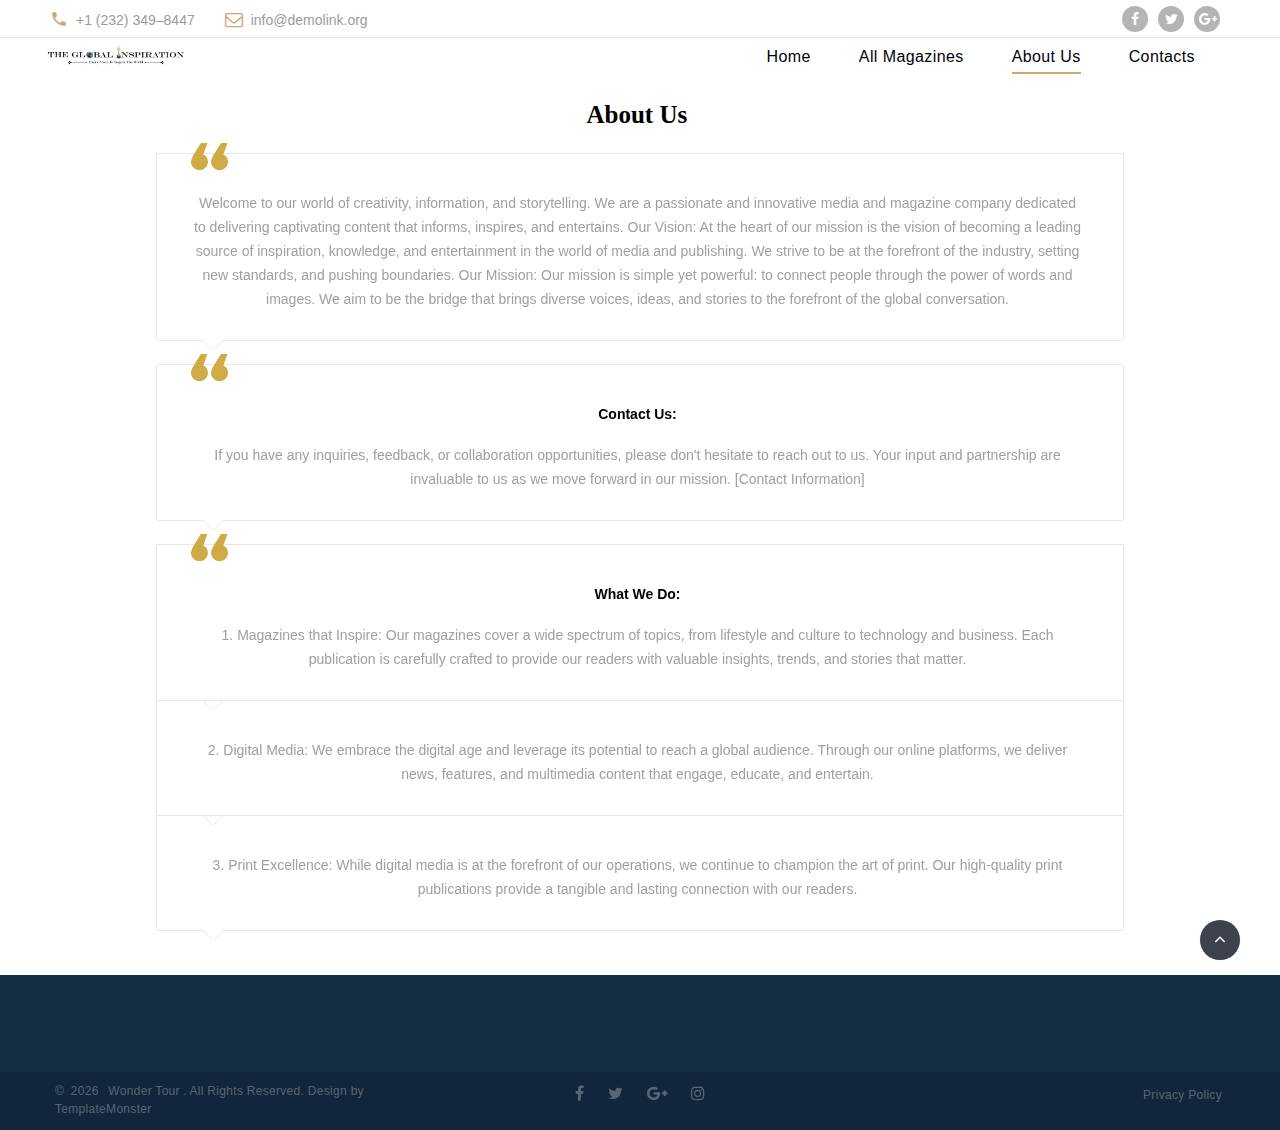
<file: about_us.html>
<!DOCTYPE html>
<html class="wide wow-animation" lang="en">

<head>
    <title>Home</title>
    <meta name="format-detection" content="telephone=no">
    <meta name="viewport"
        content="width=device-width, height=device-height, initial-scale=1.0, maximum-scale=1.0, user-scalable=0">
    <meta http-equiv="X-UA-Compatible" content="IE=edge">
    <meta charset="utf-8">


    <link href="https://cdn.jsdelivr.net/npm/bootstrap@5.0.2/dist/css/bootstrap.min.css" rel="stylesheet"
        integrity="sha384-EVSTQN3/azprG1Anm3QDgpJLIm9Nao0Yz1ztcQTwFspd3yD65VohhpuuCOmLASjC" crossorigin="anonymous">
    <script src="https://cdn.jsdelivr.net/npm/bootstrap@5.0.2/dist/js/bootstrap.bundle.min.js"
        integrity="sha384-MrcW6ZMFYlzcLA8Nl+NtUVF0sA7MsXsP1UyJoMp4YLEuNSfAP+JcXn/tWtIaxVXM"
        crossorigin="anonymous"></script>
    <script src="https://cdn.jsdelivr.net/npm/bootstrap@5.0.2/dist/js/bootstrap.bundle.min.js"
        integrity="sha384-MrcW6ZMFYlzcLA8Nl+NtUVF0sA7MsXsP1UyJoMp4YLEuNSfAP+JcXn/tWtIaxVXM"
        crossorigin="anonymous"></script>
    <script src="https://cdn.jsdelivr.net/npm/@popperjs/core@2.9.2/dist/umd/popper.min.js"
        integrity="sha384-IQsoLXl5PILFhosVNubq5LC7Qb9DXgDA9i+tQ8Zj3iwWAwPtgFTxbJ8NT4GN1R8p"
        crossorigin="anonymous"></script>
    <script src="https://cdn.jsdelivr.net/npm/bootstrap@5.0.2/dist/js/bootstrap.min.js"
        integrity="sha384-cVKIPhGWiC2Al4u+LWgxfKTRIcfu0JTxR+EQDz/bgldoEyl4H0zUF0QKbrJ0EcQF"
        crossorigin="anonymous"></script>

    <link rel="icon" href="images/favicon.ico" type="image/x-icon">
    <!-- Stylesheets-->
    <link rel="stylesheet" href="css/bootstrap.css">
    <link rel="stylesheet" href="css/fonts.css">
    <link rel="stylesheet" href="css/style.css">
    <link rel="stylesheet" href="css/style_2.css">

    <style>
        .ie-panel {
            display: none;
            background: #212121;
            padding: 10px 0;
            box-shadow: 3px 3px 5px 0 rgba(0, 0, 0, .3);
            clear: both;
            text-align: center;
            position: relative;
            z-index: 1;
        }

        html.ie-10 .ie-panel,
        html.lt-ie-10 .ie-panel {
            display: block;
        }
    </style>
</head>

<body>
    <div class="preloader">
        <div class="preloader-body">
            <div class="cssload-container">
                <div class="cssload-speeding-wheel"></div>
            </div>
            <p>Loading...</p>
        </div>
    </div>
    <div class="page">
        <header class="page-head">
            <div class="rd-navbar-wrap">
                <nav class="rd-navbar rd-navbar-default" data-layout="rd-navbar-fixed" data-sm-layout="rd-navbar-fixed"
                    data-md-layout="rd-navbar-fixed" data-md-device-layout="rd-navbar-fixed"
                    data-lg-layout="rd-navbar-fixed" data-lg-device-layout="rd-navbar-fixed"
                    data-xl-layout="rd-navbar-static" data-xl-device-layout="rd-navbar-static"
                    data-xxl-layout="rd-navbar-static" data-xxl-device-layout="rd-navbar-static"
                    data-lg-stick-up-offset="53px" data-xl-stick-up-offset="53px" data-xxl-stick-up-offset="53px"
                    data-lg-stick-up="true" data-xl-stick-up="true" data-xxl-stick-up="true">
                    <div class="rd-navbar-inner">
                        <div class="rd-navbar-aside-wrap">
                            <div class="rd-navbar-aside">
                                <div class="rd-navbar-aside-toggle" data-rd-navbar-toggle=".rd-navbar-aside">
                                    <span></span>
                                </div>
                                <div class="rd-navbar-aside-content">
                                    <ul class="rd-navbar-aside-group list-units">
                                        <li>
                                            <div class="unit unit-horizontal unit-spacing-xs align-items-center">
                                                <div class="unit-left"><span
                                                        class="novi-icon icon icon-xxs icon-primary material-icons-phone"></span>
                                                </div>
                                                <div class="unit-body"><a class="link-dusty-gray" href="tel:#">+1 (232)
                                                        349–8447</a></div>
                                            </div>
                                        </li>
                                        <li>
                                            <div class="unit unit-horizontal unit-spacing-xs align-items-center">
                                                <div class="unit-left"><span
                                                        class="novi-icon icon icon-xxs icon-primary fa-envelope-o"></span>
                                                </div>
                                                <div class="unit-body"><a class="link-dusty-gray"
                                                        href="mailto:#">info@demolink.org</a></div>
                                            </div>
                                        </li>
                                    </ul>
                                    <div class="rd-navbar-aside-group">
                                        <ul class="list-inline list-inline-reset">
                                            <li><a class="novi-icon icon icon-circle icon-nobel-filled icon-xxs-smaller fa fa-facebook"
                                                    href="#"></a></li>
                                            <li><a class="novi-icon icon icon-circle icon-nobel-filled icon-xxs-smaller fa fa-twitter"
                                                    href="#"></a></li>
                                            <li><a class="novi-icon icon icon-circle icon-nobel-filled icon-xxs-smaller fa fa-google-plus"
                                                    href="#"></a></li>
                                        </ul>
                                    </div>
                                </div>
                            </div>
                        </div>
                        <div class="rd-navbar-group">
                            <div class="rd-navbar-panel">
                                <button class="rd-navbar-toggle"
                                    data-rd-navbar-toggle=".rd-navbar-nav-wrap"><span></span></button><a
                                    class="rd-navbar-brand brand" href="index.html"><img
                                        src="images/logo.png" alt="" width="143" height="27" /></a>
                            </div>
                            <div class="rd-navbar-nav-wrap">
                                <div class="rd-navbar-nav-inner">
                                    <ul class="rd-navbar-nav">
                                        <li><a href="index.html">Home</a>
                                        </li>
                                        <li><a href="all_magazine.html">All Magazines</a>
                                        </li>
                                        <li class="active"><a href="about_us.html">About Us</a>
                                        </li>
                                        <li><a href="contact_us.html">Contacts</a>
                                        </li>
                                    </ul>
                                </div>
                            </div>
                        </div>
                    </div>
                </nav>
            </div>
        </header>



        <!-- about us section -->

        <!-- <section class="section swiper-container swiper-slider swiper-slider-corporate swiper-pagination-style-2"
            data-loop="true" data-autoplay="5000" data-simulate-touch="true" data-nav="false" data-direction="vertical">
            <div class="swiper-wrapper text-left">
                <div class="swiper-slide context-dark" data-slide-bg="images/banners/Banner_1_1920-678.jpg">
                    
                </div>
                <div class="swiper-slide context-dark" data-slide-bg="images/banners/Banner_2_1920-678.jpg">
                    
                </div>
                <div class="swiper-slide context-dark" data-slide-bg="images/banners/Banner_3_1920-678.jpg">
                    
                </div>
            </div>
            <div class="swiper-pagination"></div>
        </section>
         -->
        <!-- about us -->

        <section class="section-66 section-md-90 section-xl-bottom-100">
            <div class="container">
                <h4 class="title-block find-car oh">
                    <span class="d-inline-block wow slideInUp">
                        About Us
                    </span>
                </h4>
                <div class="owl-carousel owl-spacing-1 owl-nav-classic owl-style-minimal" data-autoplay="false"
                    data-items="1" data-stage-padding="0" data-loop="true" data-margin="20" data-mouse-drag="false"
                    data-nav="true" data-dots="true" data-dots-each="1">
                    <div class="item">

                        <blockquote class="quote-bordered">
                            <div class="quote-body">
                                <div class="quote-open">
                                    <svg version="1.1" baseprofile="tiny" xmlns="http://www.w3.org/2000/svg"
                                        xmlns:xlink="http://www.w3.org/1999/xlink" width="37px" height="27px"
                                        viewbox="0 0 21 15" preserveAspectRatio="none">
                                        <path
                                            d="M9.597,10.412c0,1.306-0.473,2.399-1.418,3.277c-0.944,0.876-2.06,1.316-3.349,1.316                    c-1.287,0-2.414-0.44-3.382-1.316C0.482,12.811,0,11.758,0,10.535c0-1.226,0.58-2.716,1.739-4.473L5.603,0H9.34L6.956,6.37                    C8.716,7.145,9.597,8.493,9.597,10.412z M20.987,10.412c0,1.306-0.473,2.399-1.418,3.277c-0.944,0.876-2.06,1.316-3.35,1.316                    c-1.288,0-2.415-0.44-3.381-1.316c-0.966-0.879-1.45-1.931-1.45-3.154c0-1.226,0.582-2.716,1.74-4.473L16.994,0h3.734l-2.382,6.37                    C20.106,7.145,20.987,8.493,20.987,10.412z">
                                        </path>
                                    </svg>
                                </div>
                                <div class="quote-body-inner">
                                    <!-- <h6>One of The Most Ethical Lawyers I’ve Ever Known...</h6> -->
                                    <p>
                                        <q>
                                            Welcome to our world of creativity, information, and storytelling. We are a
                                            passionate and innovative media and magazine company dedicated to delivering
                                            captivating content that informs, inspires, and entertains.
                                            Our Vision:
                                            At the heart of our mission is the vision of becoming a leading source of
                                            inspiration, knowledge, and entertainment in the world of media and
                                            publishing. We strive to be at the forefront of the industry, setting new
                                            standards, and pushing boundaries.
                                            Our Mission:
                                            Our mission is simple yet powerful: to connect people through the power of
                                            words and images. We aim to be the bridge that brings diverse voices, ideas,
                                            and stories to the forefront of the global conversation.
                                        </q>
                                    </p>
                                </div>
                            </div>
                        </blockquote>



                        <blockquote class="quote-bordered">
                            <div class="quote-body">
                                <div class="quote-open">
                                    <svg version="1.1" baseprofile="tiny" xmlns="http://www.w3.org/2000/svg"
                                        xmlns:xlink="http://www.w3.org/1999/xlink" width="37px" height="27px"
                                        viewbox="0 0 21 15" preserveAspectRatio="none">
                                        <path
                                            d="M9.597,10.412c0,1.306-0.473,2.399-1.418,3.277c-0.944,0.876-2.06,1.316-3.349,1.316                    c-1.287,0-2.414-0.44-3.382-1.316C0.482,12.811,0,11.758,0,10.535c0-1.226,0.58-2.716,1.739-4.473L5.603,0H9.34L6.956,6.37                    C8.716,7.145,9.597,8.493,9.597,10.412z M20.987,10.412c0,1.306-0.473,2.399-1.418,3.277c-0.944,0.876-2.06,1.316-3.35,1.316                    c-1.288,0-2.415-0.44-3.381-1.316c-0.966-0.879-1.45-1.931-1.45-3.154c0-1.226,0.582-2.716,1.74-4.473L16.994,0h3.734l-2.382,6.37                    C20.106,7.145,20.987,8.493,20.987,10.412z">
                                        </path>
                                    </svg>
                                </div>
                                <div class="quote-body-inner">
                                    <h6>Contact Us:</h6>
                                    <p>
                                        <q>

                                            If you have any inquiries, feedback, or collaboration opportunities, please
                                            don't hesitate to reach out to us. Your input and partnership are invaluable
                                            to us as we move forward in our mission.
                                            [Contact Information]
                                        </q>
                                    </p>
                                </div>
                            </div>
                        </blockquote>



                        <blockquote class="quote-bordered">
                            <div class="quote-body">
                                <div class="quote-open">
                                    <svg version="1.1" baseprofile="tiny" xmlns="http://www.w3.org/2000/svg"
                                        xmlns:xlink="http://www.w3.org/1999/xlink" width="37px" height="27px"
                                        viewbox="0 0 21 15" preserveAspectRatio="none">
                                        <path
                                            d="M9.597,10.412c0,1.306-0.473,2.399-1.418,3.277c-0.944,0.876-2.06,1.316-3.349,1.316                    c-1.287,0-2.414-0.44-3.382-1.316C0.482,12.811,0,11.758,0,10.535c0-1.226,0.58-2.716,1.739-4.473L5.603,0H9.34L6.956,6.37                    C8.716,7.145,9.597,8.493,9.597,10.412z M20.987,10.412c0,1.306-0.473,2.399-1.418,3.277c-0.944,0.876-2.06,1.316-3.35,1.316                    c-1.288,0-2.415-0.44-3.381-1.316c-0.966-0.879-1.45-1.931-1.45-3.154c0-1.226,0.582-2.716,1.74-4.473L16.994,0h3.734l-2.382,6.37                    C20.106,7.145,20.987,8.493,20.987,10.412z">
                                        </path>
                                    </svg>
                                </div>

                                <div class="quote-body-inner">
                                    <h6>What We Do: </h6>
                                    <p>
                                        <q>
                                            1. Magazines that Inspire: Our magazines cover a wide spectrum of topics,
                                            from lifestyle and culture to technology and business. Each publication is
                                            carefully crafted to provide our readers with valuable insights, trends, and
                                            stories that matter.
                                        </q>
                                    </p>
                                </div>


                                <div class="quote-body-inner">
                                    <!-- <h6>What We Do: </h6> -->
                                    <p>
                                        <q>
                                            2. Digital Media: We embrace the digital age and leverage its potential to
                                            reach a global audience. Through our online platforms, we deliver news,
                                            features, and multimedia content that engage, educate, and entertain.
                                        </q>
                                    </p>
                                </div>

                                <div class="quote-body-inner">
                                    <!-- <h6>What We Do: </h6> -->
                                    <p>
                                        <q>
                                            3. Print Excellence: While digital media is at the forefront of our
                                            operations, we continue to champion the art of print. Our high-quality print
                                            publications provide a tangible and lasting connection with our readers.
                                        </q>
                                    </p>
                                </div>

                            </div>
                        </blockquote>


                    </div>
                </div>
            </div>
        </section>
        <!-- Page Footer-->
        <footer class="section footer-corporate context-dark">
            <div class="footer-corporate-inset">
                <div class="container">
                    <div class="row row-40 justify-content-lg-between">
                        <div class="col-sm-6 col-md-12 col-lg-3 col-xl-4">
                            <div class="oh-desktop">
                                <div class="wow slideInRight" data-wow-delay="0s">
                                    <h6 class="text-spacing-100 text-uppercase">Contact us</h6>
                                    <ul class="footer-contacts d-inline-block d-sm-block">
                                        <li>
                                            <div class="unit">
                                                <div class="unit-left"><span class="icon fa fa-phone"></span></div>
                                                <div class="unit-body"><a class="link-phone" href="tel:#">+1
                                                        323-913-4688</a></div>
                                            </div>
                                        </li>
                                        <li>
                                            <div class="unit">
                                                <div class="unit-left"><span class="icon fa fa-envelope"></span></div>
                                                <div class="unit-body"><a class="link-aemail"
                                                        href="mailto:#">info@demolink.org</a></div>
                                            </div>
                                        </li>
                                    </ul>
                                </div>
                            </div>
                        </div>
                        <div class="col-sm-6 col-md-12 col-lg-3 col-xl-4">
                            <div class="oh-desktop">
                                <div class="wow slideInRight" data-wow-delay="0s">
                                    <ul class="footer-contacts d-inline-block d-sm-block">
                                        <li>
                                            <div class="unit">
                                                <div class="unit-left"><span class="icon fa fa-location-arrow"></span>
                                                </div>
                                                <div class="unit-body"><a class="link-location" href="#">4730 Crystal
                                                        Springs Dr, Los Angeles,
                                                        CA 90027</a></div>
                                            </div>
                                        </li>
                                    </ul>
                                </div>
                            </div>
                        </div>
                    </div>
                </div>
            </div>
            <div class="footer-corporate-bottom-panel">
                <div class="container">
                    <div class="row justfy-content-xl-space-berween row-10 align-items-md-center2">
                        <div class="col-sm-6 col-md-4 text-sm-right text-md-center">
                            <div>
                                <ul class="list-inline list-inline-sm footer-social-list-2">
                                    <li><a class="icon fa fa-facebook" href="#"></a></li>
                                    <li><a class="icon fa fa-twitter" href="#"></a></li>
                                    <li><a class="icon fa fa-google-plus" href="#"></a></li>
                                    <li><a class="icon fa fa-instagram" href="#"></a></li>
                                </ul>
                            </div>
                        </div>
                        <div class="col-sm-6 col-md-4 order-sm-first">
                            <!-- Rights-->
                            <p class="rights"><span>&copy;&nbsp;</span><span
                                    class="copyright-year"></span><span>&nbsp;</span><span>Wonder Tour</span>. All
                                Rights Reserved. Design
                                by <a href="https://www.templatemonster.com">TemplateMonster</a></p>
                        </div>
                        <div class="col-sm-6 col-md-4 text-md-right">
                            <p class="rights"><a href="#">Privacy Policy</a></p>
                        </div>
                    </div>
                </div>
            </div>
        </footer>
    </div>
    <!-- Global Mailform Output-->
    <div class="snackbars" id="form-output-global"></div>
    <!-- Javascript-->
    <script src="js/core.min.js"></script>
    <script src="js/script.js"></script>
</body>

</html>
</file>
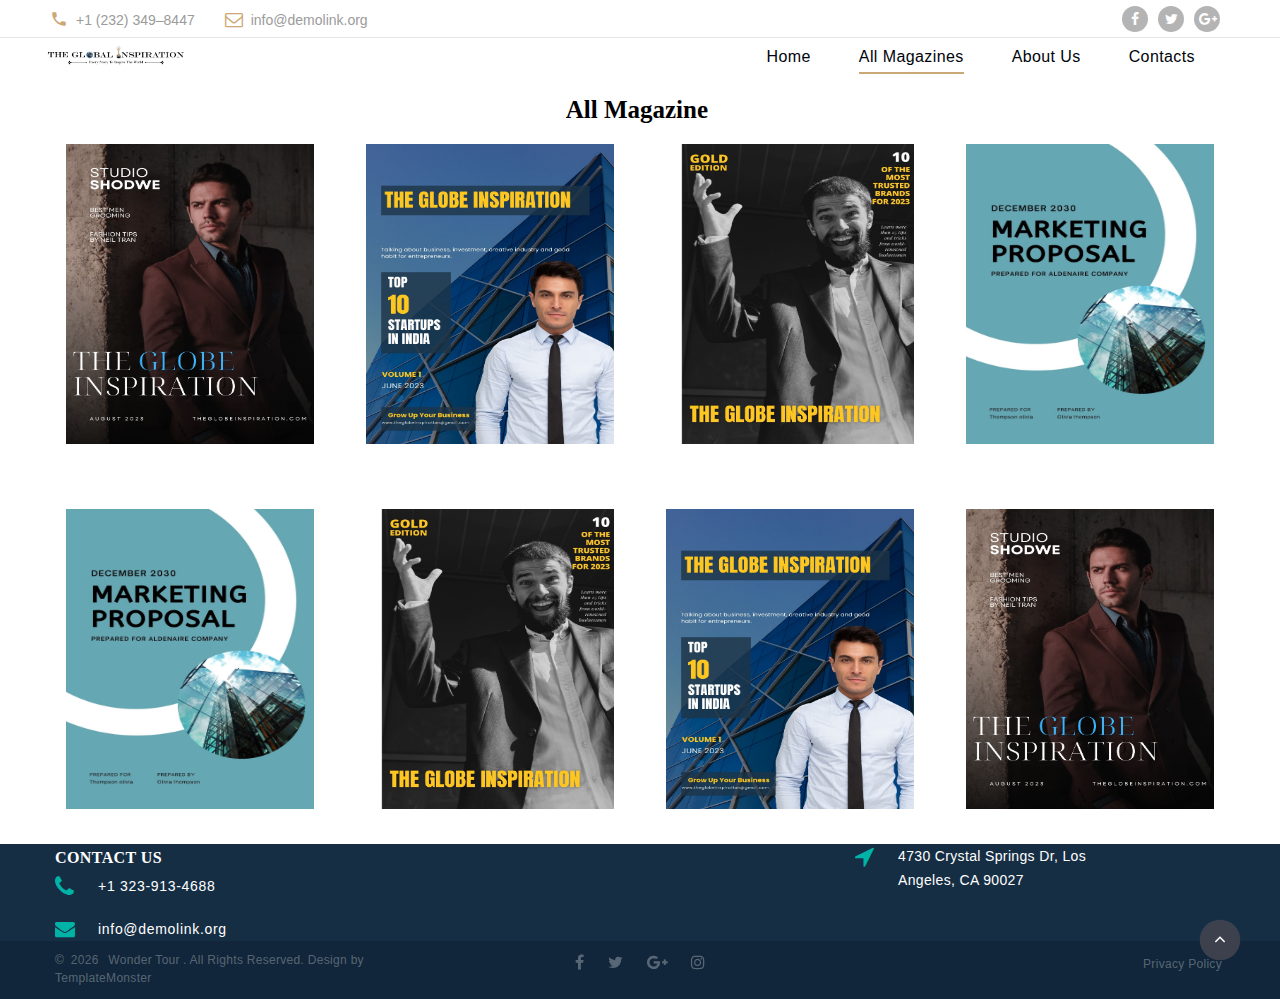
<file: all_magazine.html>
<!DOCTYPE html>
<html class="wide wow-animation" lang="en">

<head>
    <title>Home</title>
    <meta name="format-detection" content="telephone=no">
    <meta name="viewport"
        content="width=device-width, height=device-height, initial-scale=1.0, maximum-scale=1.0, user-scalable=0">
    <meta http-equiv="X-UA-Compatible" content="IE=edge">
    <meta charset="utf-8">


    <link href="https://cdn.jsdelivr.net/npm/bootstrap@5.0.2/dist/css/bootstrap.min.css" rel="stylesheet"
        integrity="sha384-EVSTQN3/azprG1Anm3QDgpJLIm9Nao0Yz1ztcQTwFspd3yD65VohhpuuCOmLASjC" crossorigin="anonymous">
    <script src="https://cdn.jsdelivr.net/npm/bootstrap@5.0.2/dist/js/bootstrap.bundle.min.js"
        integrity="sha384-MrcW6ZMFYlzcLA8Nl+NtUVF0sA7MsXsP1UyJoMp4YLEuNSfAP+JcXn/tWtIaxVXM"
        crossorigin="anonymous"></script>
    <script src="https://cdn.jsdelivr.net/npm/bootstrap@5.0.2/dist/js/bootstrap.bundle.min.js"
        integrity="sha384-MrcW6ZMFYlzcLA8Nl+NtUVF0sA7MsXsP1UyJoMp4YLEuNSfAP+JcXn/tWtIaxVXM"
        crossorigin="anonymous"></script>
    <script src="https://cdn.jsdelivr.net/npm/@popperjs/core@2.9.2/dist/umd/popper.min.js"
        integrity="sha384-IQsoLXl5PILFhosVNubq5LC7Qb9DXgDA9i+tQ8Zj3iwWAwPtgFTxbJ8NT4GN1R8p"
        crossorigin="anonymous"></script>
    <script src="https://cdn.jsdelivr.net/npm/bootstrap@5.0.2/dist/js/bootstrap.min.js"
        integrity="sha384-cVKIPhGWiC2Al4u+LWgxfKTRIcfu0JTxR+EQDz/bgldoEyl4H0zUF0QKbrJ0EcQF"
        crossorigin="anonymous"></script>

    <link rel="icon" href="images/favicon.ico" type="image/x-icon">
    <!-- Stylesheets-->
    <link rel="stylesheet" href="css/bootstrap.css">
    <link rel="stylesheet" href="css/fonts.css">
    <link rel="stylesheet" href="css/style.css">
    <link rel="stylesheet" href="css/style_2.css">

    <style>
        .ie-panel {
            display: none;
            background: #212121;
            padding: 10px 0;
            box-shadow: 3px 3px 5px 0 rgba(0, 0, 0, .3);
            clear: both;
            text-align: center;
            position: relative;
            z-index: 1;
        }

        html.ie-10 .ie-panel,
        html.lt-ie-10 .ie-panel {
            display: block;
        }
    </style>
</head>

<body>
    <div class="preloader">
        <div class="preloader-body">
            <div class="cssload-container">
                <div class="cssload-speeding-wheel"></div>
            </div>
            <p>Loading...</p>
        </div>
    </div>
    <div class="page">
        <header class="page-head">
            <div class="rd-navbar-wrap">
                <nav class="rd-navbar rd-navbar-default" data-layout="rd-navbar-fixed" data-sm-layout="rd-navbar-fixed"
                    data-md-layout="rd-navbar-fixed" data-md-device-layout="rd-navbar-fixed"
                    data-lg-layout="rd-navbar-fixed" data-lg-device-layout="rd-navbar-fixed"
                    data-xl-layout="rd-navbar-static" data-xl-device-layout="rd-navbar-static"
                    data-xxl-layout="rd-navbar-static" data-xxl-device-layout="rd-navbar-static"
                    data-lg-stick-up-offset="53px" data-xl-stick-up-offset="53px" data-xxl-stick-up-offset="53px"
                    data-lg-stick-up="true" data-xl-stick-up="true" data-xxl-stick-up="true">
                    <div class="rd-navbar-inner">
                        <div class="rd-navbar-aside-wrap">
                            <div class="rd-navbar-aside">
                                <div class="rd-navbar-aside-toggle" data-rd-navbar-toggle=".rd-navbar-aside">
                                    <span></span>
                                </div>
                                <div class="rd-navbar-aside-content">
                                    <ul class="rd-navbar-aside-group list-units">
                                        <li>
                                            <div class="unit unit-horizontal unit-spacing-xs align-items-center">
                                                <div class="unit-left"><span
                                                        class="novi-icon icon icon-xxs icon-primary material-icons-phone"></span>
                                                </div>
                                                <div class="unit-body"><a class="link-dusty-gray" href="tel:#">+1 (232)
                                                        349–8447</a></div>
                                            </div>
                                        </li>
                                        <li>
                                            <div class="unit unit-horizontal unit-spacing-xs align-items-center">
                                                <div class="unit-left"><span
                                                        class="novi-icon icon icon-xxs icon-primary fa-envelope-o"></span>
                                                </div>
                                                <div class="unit-body"><a class="link-dusty-gray"
                                                        href="mailto:#">info@demolink.org</a></div>
                                            </div>
                                        </li>
                                    </ul>
                                    <div class="rd-navbar-aside-group">
                                        <ul class="list-inline list-inline-reset">
                                            <li><a class="novi-icon icon icon-circle icon-nobel-filled icon-xxs-smaller fa fa-facebook"
                                                    href="#"></a></li>
                                            <li><a class="novi-icon icon icon-circle icon-nobel-filled icon-xxs-smaller fa fa-twitter"
                                                    href="#"></a></li>
                                            <li><a class="novi-icon icon icon-circle icon-nobel-filled icon-xxs-smaller fa fa-google-plus"
                                                    href="#"></a></li>
                                        </ul>
                                    </div>
                                </div>
                            </div>
                        </div>
                        <div class="rd-navbar-group">
                            <div class="rd-navbar-panel">
                                <button class="rd-navbar-toggle"
                                    data-rd-navbar-toggle=".rd-navbar-nav-wrap"><span></span></button><a
                                    class="rd-navbar-brand brand" href="index.html"><img
                                        src="images/logo.png" alt="" width="143" height="27" /></a>
                            </div>
                            <div class="rd-navbar-nav-wrap">
                                <div class="rd-navbar-nav-inner">
                                    <ul class="rd-navbar-nav">
                                        <li ><a href="index.html">Home</a>
                                        </li>
                                        <li class="active"><a href="all_magazine.html">All Magazines</a>
                                        </li>
                                        <li><a href="about_us.html">About Us</a>
                                        </li>
                                        <li><a href="contact_us.html">Contacts</a>
                                        </li>
                                    </ul>
                                </div>
                            </div>
                        </div>
                    </div>
                </nav>
            </div>
        </header>


        <section class="section-60 section-lg-100">
            <div class="container">
                <h4 class="title-block find-car oh">
                    <span class="d-inline-block wow slideInUp">
                        All Magazine
                    </span>
                </h4>
                <div class="row row-40 align-items-sm-end">
                    <div class="col-sm-6 col-md-4 col-lg-3">
                        <div class="thumbnail-variant-2-wrap">
                            <div class="thumbnail thumbnail-variant-2">
                                <figure class="thumbnail-image"><img src="images/Cover/Cover_1.jpg"
                                        style="width: 246px; height: 300px;" style="width: 246px; height: 300px;" />
                                </figure>
                                <div class="thumbnail-inner">

                                        <div class="link-group">
                                            <span
                                                class="novi-icon icon icon-xxs icon-primary material-icons-local_phone"></span>
                                            <a class="link-white" href="tel:#">+1 (409) 987–5874</a>
                                        </div>
                                        <div class="link-group">
                                            <span class="novi-icon icon icon-xxs icon-primary fa-envelope-o"></span>
                                            <a class="link-white" href="mailto:#">info@demolink.org</a>
                                        </div>
                                        <div class="link-group">
                                            <!-- <span class="novi-icon icon icon-xxs icon-primary material-icons-local_phone"></span> -->
                                            <a class="link-white" href="magazine_profile.html">Read More...</a>
                                        </div>

                                </div>
                            </div>
                        </div>
                    </div>
                    <div class="col-sm-6 col-md-4 col-lg-3">
                        <div class="thumbnail-variant-2-wrap">
                            <div class="thumbnail thumbnail-variant-2">
                                <figure class="thumbnail-image"><img src="images/Cover/Cover_2.jpg"
                                        style="width: 246px; height: 300px;" />
                                </figure>
                                <div class="thumbnail-inner">
                                    <div class="link-group"><span
                                            class="novi-icon icon icon-xxs icon-primary material-icons-local_phone"></span><a
                                            class="link-white" href="tel:#">+1 (409) 987–5874</a></div>
                                    <div class="link-group"><span
                                            class="novi-icon icon icon-xxs icon-primary fa-envelope-o"></span><a
                                            class="link-white" href="mailto:#">info@demolink.org</a></div>
                                </div>
                            </div>
                        </div>
                    </div>
                    <div class="col-sm-6 col-md-4 col-lg-3">
                        <div class="thumbnail-variant-2-wrap">
                            <div class="thumbnail thumbnail-variant-2">
                                <figure class="thumbnail-image"><img src="images/Cover/Cover_3.jpg"
                                        style="width: 246px; height: 300px;" />
                                </figure>
                                <div class="thumbnail-inner">
                                    <div class="link-group"><span
                                            class="novi-icon icon icon-xxs icon-primary material-icons-local_phone"></span><a
                                            class="link-white" href="tel:#">+1 (409) 987–5874</a></div>
                                    <div class="link-group"><span
                                            class="novi-icon icon icon-xxs icon-primary fa-envelope-o"></span><a
                                            class="link-white" href="mailto:#">info@demolink.org</a></div>
                                </div>

                            </div>
                        </div>
                    </div>
                    <div class="col-sm-6 col-md-4 col-lg-3">
                        <div class="thumbnail-variant-2-wrap">
                            <div class="thumbnail thumbnail-variant-2">
                                <figure class="thumbnail-image"><img src="images/Cover/Cover_4.jpeg"
                                        style="width: 246px; height: 300px;" />
                                </figure>
                                <div class="thumbnail-inner">
                                    <div class="link-group"><span
                                            class="novi-icon icon icon-xxs icon-primary material-icons-local_phone"></span><a
                                            class="link-white" href="tel:#">+1 (409) 987–5874</a></div>
                                    <div class="link-group"><span
                                            class="novi-icon icon icon-xxs icon-primary fa-envelope-o"></span><a
                                            class="link-white" href="mailto:#">info@demolink.org</a></div>
                                </div>
                            </div>
                        </div>
                    </div>
                </div>
                <div class="row row-40 align-items-sm-end">
                    <div class="col-sm-6 col-md-4 col-lg-3">
                        <div class="thumbnail-variant-2-wrap">
                            <div class="thumbnail thumbnail-variant-2">
                                <figure class="thumbnail-image">
                                    <img src="images/Cover/Cover_4.jpeg" alt="" style="width: 246px; height: 300px;" />
                                </figure>
                                <div class="thumbnail-inner">
                                    <div class="link-group"><span
                                            class="novi-icon icon icon-xxs icon-primary material-icons-local_phone"></span><a
                                            class="link-white" href="tel:#">+1 (409) 987–5874</a></div>
                                    <div class="link-group"><span
                                            class="novi-icon icon icon-xxs icon-primary fa-envelope-o"></span><a
                                            class="link-white" href="mailto:#">info@demolink.org</a></div>
                                </div>
                            </div>
                        </div>
                    </div>
                    <div class="col-sm-6 col-md-4 col-lg-3">
                        <div class="thumbnail-variant-2-wrap">
                            <div class="thumbnail thumbnail-variant-2">
                                <figure class="thumbnail-image"><img src="images/Cover/Cover_3.jpg"
                                        style="width: 246px; height: 300px;" />
                                </figure>
                                <div class="thumbnail-inner">
                                    <div class="link-group"><span
                                            class="novi-icon icon icon-xxs icon-primary material-icons-local_phone"></span><a
                                            class="link-white" href="tel:#">+1 (409) 987–5874</a></div>
                                    <div class="link-group"><span
                                            class="novi-icon icon icon-xxs icon-primary fa-envelope-o"></span><a
                                            class="link-white" href="mailto:#">info@demolink.org</a></div>
                                </div>
                            </div>
                        </div>
                    </div>
                    <div class="col-sm-6 col-md-4 col-lg-3">
                        <div class="thumbnail-variant-2-wrap">
                            <div class="thumbnail thumbnail-variant-2">
                                <figure class="thumbnail-image"><img src="images/Cover/Cover_2.jpg"
                                        style="width: 246px; height: 300px;" />
                                </figure>
                                <div class="thumbnail-inner">
                                    <div class="link-group"><span
                                            class="novi-icon icon icon-xxs icon-primary material-icons-local_phone"></span><a
                                            class="link-white" href="tel:#">+1 (409) 987–5874</a></div>
                                    <div class="link-group"><span
                                            class="novi-icon icon icon-xxs icon-primary fa-envelope-o"></span><a
                                            class="link-white" href="mailto:#">info@demolink.org</a></div>
                                </div>

                            </div>
                        </div>
                    </div>
                    <div class="col-sm-6 col-md-4 col-lg-3">
                        <div class="thumbnail-variant-2-wrap">
                            <div class="thumbnail thumbnail-variant-2">
                                <figure class="thumbnail-image"><img src="images/Cover/Cover_1.jpg"
                                        style="width: 246px; height: 300px;" />
                                </figure>
                                <div class="thumbnail-inner">
                                    <div class="link-group"><span
                                            class="novi-icon icon icon-xxs icon-primary material-icons-local_phone"></span><a
                                            class="link-white" href="tel:#">+1 (409) 987–5874</a></div>
                                    <div class="link-group"><span
                                            class="novi-icon icon icon-xxs icon-primary fa-envelope-o"></span><a
                                            class="link-white" href="mailto:#">info@demolink.org</a></div>
                                </div>
                            </div>
                        </div>
                    </div>
                </div>
            </div>
        </section>


        <!-- Page Footer-->
        <footer class="section footer-corporate context-dark">
            <div class="footer-corporate-inset">
                <div class="container">
                    <div class="row row-40 justify-content-lg-between">
                        <div class="col-sm-6 col-md-12 col-lg-3 col-xl-4">
                            <div class="oh-desktop">
                                <div class="wow slideInRight" data-wow-delay="0s">
                                    <h6 class="text-spacing-100 text-uppercase">Contact us</h6>
                                    <ul class="footer-contacts d-inline-block d-sm-block">
                                        <li>
                                            <div class="unit">
                                                <div class="unit-left"><span class="icon fa fa-phone"></span></div>
                                                <div class="unit-body"><a class="link-phone" href="tel:#">+1
                                                        323-913-4688</a></div>
                                            </div>
                                        </li>
                                        <li>
                                            <div class="unit">
                                                <div class="unit-left"><span class="icon fa fa-envelope"></span></div>
                                                <div class="unit-body"><a class="link-aemail"
                                                        href="mailto:#">info@demolink.org</a></div>
                                            </div>
                                        </li>
                                    </ul>
                                </div>
                            </div>
                        </div>
                        <div class="col-sm-6 col-md-12 col-lg-3 col-xl-4">
                            <div class="oh-desktop">
                                <div class="wow slideInRight" data-wow-delay="0s">
                                    <ul class="footer-contacts d-inline-block d-sm-block">
                                        <li>
                                            <div class="unit">
                                                <div class="unit-left"><span class="icon fa fa-location-arrow"></span>
                                                </div>
                                                <div class="unit-body"><a class="link-location" href="#">4730 Crystal
                                                        Springs Dr, Los Angeles,
                                                        CA 90027</a></div>
                                            </div>
                                        </li>
                                    </ul>
                                </div>
                            </div>
                        </div>
                    </div>
                </div>
            </div>
            <div class="footer-corporate-bottom-panel">
                <div class="container">
                    <div class="row justfy-content-xl-space-berween row-10 align-items-md-center2">
                        <div class="col-sm-6 col-md-4 text-sm-right text-md-center">
                            <div>
                                <ul class="list-inline list-inline-sm footer-social-list-2">
                                    <li><a class="icon fa fa-facebook" href="#"></a></li>
                                    <li><a class="icon fa fa-twitter" href="#"></a></li>
                                    <li><a class="icon fa fa-google-plus" href="#"></a></li>
                                    <li><a class="icon fa fa-instagram" href="#"></a></li>
                                </ul>
                            </div>
                        </div>
                        <div class="col-sm-6 col-md-4 order-sm-first">
                            <!-- Rights-->
                            <p class="rights"><span>&copy;&nbsp;</span><span
                                    class="copyright-year"></span><span>&nbsp;</span><span>Wonder Tour</span>. All
                                Rights Reserved. Design
                                by <a href="https://www.templatemonster.com">TemplateMonster</a></p>
                        </div>
                        <div class="col-sm-6 col-md-4 text-md-right">
                            <p class="rights"><a href="#">Privacy Policy</a></p>
                        </div>
                    </div>
                </div>
            </div>
        </footer>
    </div>
    <!-- Global Mailform Output-->
    <div class="snackbars" id="form-output-global"></div>
    <!-- Javascript-->
    <script src="js/core.min.js"></script>
    <script src="js/script.js"></script>
</body>

</html>
</file>
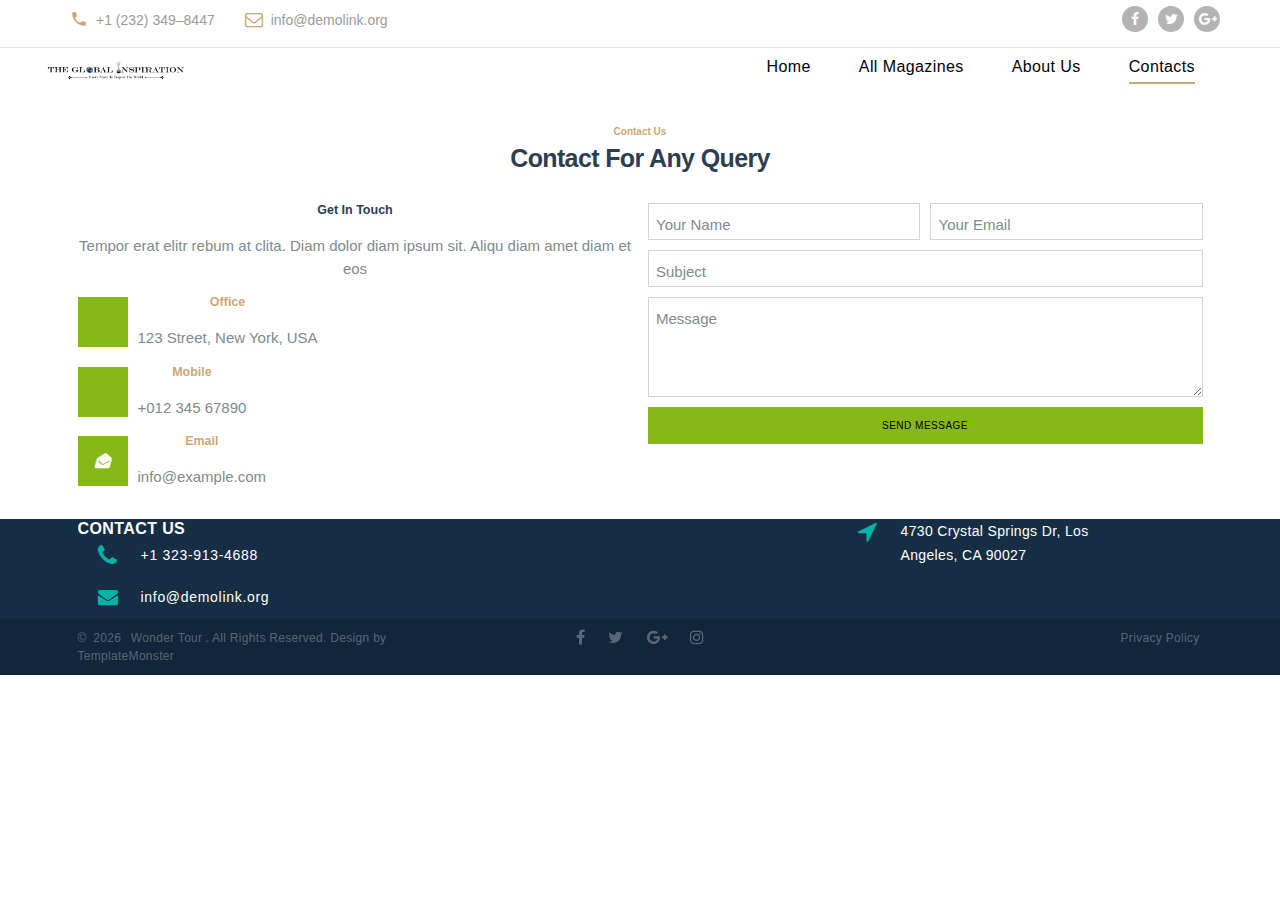
<file: contact_us.html>
<!DOCTYPE html>
<html class="wide wow-animation" lang="en">

<head>
    <title>Home</title>
    <meta name="format-detection" content="telephone=no">
    <meta name="viewport"
        content="width=device-width, height=device-height, initial-scale=1.0, maximum-scale=1.0, user-scalable=0">
    <meta http-equiv="X-UA-Compatible" content="IE=edge">
    <meta charset="utf-8">


    <link rel="icon" href="images/favicon.ico" type="image/x-icon">
    <!-- Stylesheets-->
    <link rel="stylesheet" href="css/bootstrap.css">
    <link rel="stylesheet" href="css/fonts.css">
    <link rel="stylesheet" href="css/style.css">
    <link rel="stylesheet" href="css/style_2.css">
    <link rel="stylesheet" href="css/bootstrap.min.css">

    <style>
        .ie-panel {
            display: none;
            background: #212121;
            padding: 10px 0;
            box-shadow: 3px 3px 5px 0 rgba(0, 0, 0, .3);
            clear: both;
            text-align: center;
            position: relative;
            z-index: 1;
        }

        html.ie-10 .ie-panel,
        html.lt-ie-10 .ie-panel {
            display: block;
        }

        .font-changes {
            font-family: "Nunito", sans-serif !important;
            font-size: 15px;
        }
    </style>
</head>

<body>
    <div class="preloader">
        <div class="preloader-body">
            <div class="cssload-container">
                <div class="cssload-speeding-wheel"></div>
            </div>
            <p>Loading...</p>
        </div>
    </div>
    <div class="page">
        <header class="page-head">
            <div class="rd-navbar-wrap">
                <nav class="rd-navbar rd-navbar-default" data-layout="rd-navbar-fixed" data-sm-layout="rd-navbar-fixed"
                    data-md-layout="rd-navbar-fixed" data-md-device-layout="rd-navbar-fixed"
                    data-lg-layout="rd-navbar-fixed" data-lg-device-layout="rd-navbar-fixed"
                    data-xl-layout="rd-navbar-static" data-xl-device-layout="rd-navbar-static"
                    data-xxl-layout="rd-navbar-static" data-xxl-device-layout="rd-navbar-static"
                    data-lg-stick-up-offset="53px" data-xl-stick-up-offset="53px" data-xxl-stick-up-offset="53px"
                    data-lg-stick-up="true" data-xl-stick-up="true" data-xxl-stick-up="true">
                    <div class="rd-navbar-inner">
                        <div class="rd-navbar-aside-wrap">
                            <div class="rd-navbar-aside">
                                <div class="rd-navbar-aside-toggle" data-rd-navbar-toggle=".rd-navbar-aside">
                                    <span></span>
                                </div>
                                <div class="rd-navbar-aside-content">
                                    <ul class="rd-navbar-aside-group list-units">
                                        <li>
                                            <div class="unit unit-horizontal unit-spacing-xs align-items-center">
                                                <div class="unit-left"><span
                                                        class="novi-icon icon icon-xxs icon-primary material-icons-phone"></span>
                                                </div>
                                                <div class="unit-body"><a class="link-dusty-gray" href="tel:#">+1 (232)
                                                        349–8447</a></div>
                                            </div>
                                        </li>
                                        <li>
                                            <div class="unit unit-horizontal unit-spacing-xs align-items-center">
                                                <div class="unit-left"><span
                                                        class="novi-icon icon icon-xxs icon-primary fa-envelope-o"></span>
                                                </div>
                                                <div class="unit-body"><a class="link-dusty-gray"
                                                        href="mailto:#">info@demolink.org</a></div>
                                            </div>
                                        </li>
                                    </ul>
                                    <div class="rd-navbar-aside-group">
                                        <ul class="list-inline list-inline-reset">
                                            <li><a class="novi-icon icon icon-circle icon-nobel-filled icon-xxs-smaller fa fa-facebook"
                                                    href="#"></a></li>
                                            <li><a class="novi-icon icon icon-circle icon-nobel-filled icon-xxs-smaller fa fa-twitter"
                                                    href="#"></a></li>
                                            <li><a class="novi-icon icon icon-circle icon-nobel-filled icon-xxs-smaller fa fa-google-plus"
                                                    href="#"></a></li>
                                        </ul>
                                    </div>
                                </div>
                            </div>
                        </div>
                        <div class="rd-navbar-group">
                            <div class="rd-navbar-panel">
                                <button class="rd-navbar-toggle"
                                    data-rd-navbar-toggle=".rd-navbar-nav-wrap"><span></span></button><a
                                    class="rd-navbar-brand brand" href="index.html"><img
                                        src="images/logo.png" alt="" width="143" height="27" /></a>
                            </div>
                            <div class="rd-navbar-nav-wrap">
                                <div class="rd-navbar-nav-inner">
                                    <ul class="rd-navbar-nav">
                                        <li><a href="index.html">Home</a>
                                        </li>
                                        <li><a href="all_magazine.html">All Magazines</a>
                                        </li>
                                        <li><a href="about_us.html">About Us</a>
                                        </li>
                                        <li class="active"><a href="contact_us.html">Contacts</a>
                                        </li>
                                    </ul>
                                </div>
                            </div>
                        </div>
                    </div>
                </nav>
            </div>
        </header>

        <!-- contact section -->
        <section>
            <div class="container-xxl py-5 font-changes">
                <div class="container">
                    <div class="text-center wow fadeInUp" data-wow-delay="0.1s">
                        <h6 class="section-title bg-white text-center text-primary px-3">Contact Us</h6>
                        <h1 class="mb-5">Contact For Any Query</h1>
                    </div>
                    <div class="row g-4">
                        <div class="col-lg-6 col-md-6 wow fadeInUp" data-wow-delay="0.1s">
                            <h5>Get In Touch</h5>
                            <p class="mb-4">Tempor erat elitr rebum at clita. Diam dolor diam ipsum sit. Aliqu diam amet
                                diam et eos</p>
                            <div class="d-flex align-items-center mb-4">
                                <div class="d-flex align-items-center justify-content-center flex-shrink-0 bg-primary"
                                    style="width: 50px; height: 50px;">
                                    <i class="fa fa-map-marker-alt text-white"></i>
                                </div>
                                <div class="ms-3">
                                    <h5 class="text-primary">Office</h5>
                                    <p class="mb-0">123 Street, New York, USA</p>
                                </div>
                            </div>
                            <div class="d-flex align-items-center mb-4">
                                <div class="d-flex align-items-center justify-content-center flex-shrink-0 bg-primary"
                                    style="width: 50px; height: 50px;">
                                    <i class="fa fa-phone-alt text-white"></i>
                                </div>
                                <div class="ms-3">
                                    <h5 class="text-primary">Mobile</h5>
                                    <p class="mb-0">+012 345 67890</p>
                                </div>
                            </div>
                            <div class="d-flex align-items-center">
                                <div class="d-flex align-items-center justify-content-center flex-shrink-0 bg-primary"
                                    style="width: 50px; height: 50px;">
                                    <i class="fa fa-envelope-open text-white"></i>
                                </div>
                                <div class="ms-3">
                                    <h5 class="text-primary">Email</h5>
                                    <p class="mb-0">info@example.com</p>
                                </div>
                            </div>
                        </div>
                        <!-- <div class="col-lg-4 col-md-6 wow fadeInUp" data-wow-delay="0.3s">
                                <iframe class="position-relative rounded w-100 h-100"
                                    src="https://www.google.com/maps/embed?pb=!1m18!1m12!1m3!1d3001156.4288297426!2d-78.01371936852176!3d42.72876761954724!2m3!1f0!2f0!3f0!3m2!1i1024!2i768!4f13.1!3m3!1m2!1s0x4ccc4bf0f123a5a9%3A0xddcfc6c1de189567!2sNew%20York%2C%20USA!5e0!3m2!1sen!2sbd!4v1603794290143!5m2!1sen!2sbd"
                                    frameborder="0" style="min-height: 300px; border:0;" allowfullscreen="" aria-hidden="false"
                                    tabindex="0"></iframe>
                            </div> -->
                        <div class="col-lg-6 col-md-12 wow fadeInUp" data-wow-delay="0.5s">
                            <form>
                                <div class="row g-3">
                                    <div class="col-md-6">
                                        <div class="form-floating">
                                            <input type="text" class="form-control" id="name" placeholder="Your Name">
                                            <label for="name">Your Name</label>
                                        </div>
                                    </div>
                                    <div class="col-md-6">
                                        <div class="form-floating">
                                            <input type="email" class="form-control" id="email"
                                                placeholder="Your Email">
                                            <label for="email">Your Email</label>
                                        </div>
                                    </div>
                                    <div class="col-12">
                                        <div class="form-floating">
                                            <input type="text" class="form-control" id="subject" placeholder="Subject">
                                            <label for="subject">Subject</label>
                                        </div>
                                    </div>
                                    <div class="col-12">
                                        <div class="form-floating">
                                            <textarea class="form-control" placeholder="Leave a message here"
                                                id="message" style="height: 100px"></textarea>
                                            <label for="message">Message</label>
                                        </div>
                                    </div>
                                    <div class="col-12">
                                        <button class="btn btn-primary w-100 py-3" type="submit">Send Message</button>
                                    </div>
                                </div>
                            </form>
                        </div>
                    </div>
                </div>
            </div>
        </section>
        <!-- Page Footer-->
        <footer class="section footer-corporate context-dark">
            <div class="footer-corporate-inset">
                <div class="container">
                    <div class="row row-40 justify-content-lg-between">
                        <div class="col-sm-6 col-md-12 col-lg-3 col-xl-4">
                            <div class="oh-desktop">
                                <div class="wow slideInRight" data-wow-delay="0s">
                                    <h6 class="text-spacing-100 text-uppercase">Contact us</h6>
                                    <ul class="footer-contacts d-inline-block d-sm-block">
                                        <li>
                                            <div class="unit">
                                                <div class="unit-left"><span class="icon fa fa-phone"></span></div>
                                                <div class="unit-body"><a class="link-phone" href="tel:#">+1
                                                        323-913-4688</a></div>
                                            </div>
                                        </li>
                                        <li>
                                            <div class="unit">
                                                <div class="unit-left"><span class="icon fa fa-envelope"></span></div>
                                                <div class="unit-body"><a class="link-aemail"
                                                        href="mailto:#">info@demolink.org</a></div>
                                            </div>
                                        </li>
                                    </ul>
                                </div>
                            </div>
                        </div>
                        <div class="col-sm-6 col-md-12 col-lg-3 col-xl-4">
                            <div class="oh-desktop">
                                <div class="wow slideInRight" data-wow-delay="0s">
                                    <ul class="footer-contacts d-inline-block d-sm-block">
                                        <li>
                                            <div class="unit">
                                                <div class="unit-left"><span class="icon fa fa-location-arrow"></span>
                                                </div>
                                                <div class="unit-body"><a class="link-location" href="#">4730 Crystal
                                                        Springs Dr, Los Angeles,
                                                        CA 90027</a></div>
                                            </div>
                                        </li>
                                    </ul>
                                </div>
                            </div>
                        </div>
                    </div>
                </div>
            </div>
            <div class="footer-corporate-bottom-panel">
                <div class="container">
                    <div class="row justfy-content-xl-space-berween row-10 align-items-md-center2">
                        <div class="col-sm-6 col-md-4 text-sm-right text-md-center">
                            <div>
                                <ul class="list-inline list-inline-sm footer-social-list-2">
                                    <li><a class="icon fa fa-facebook" href="#"></a></li>
                                    <li><a class="icon fa fa-twitter" href="#"></a></li>
                                    <li><a class="icon fa fa-google-plus" href="#"></a></li>
                                    <li><a class="icon fa fa-instagram" href="#"></a></li>
                                </ul>
                            </div>
                        </div>
                        <div class="col-sm-6 col-md-4 order-sm-first">
                            <!-- Rights-->
                            <p class="rights"><span>&copy;&nbsp;</span><span
                                    class="copyright-year"></span><span>&nbsp;</span><span>Wonder Tour</span>. All
                                Rights Reserved. Design
                                by <a href="https://www.templatemonster.com">TemplateMonster</a></p>
                        </div>
                        <div class="col-sm-6 col-md-4 text-md-right">
                            <p class="rights"><a href="#">Privacy Policy</a></p>
                        </div>
                    </div>
                </div>
            </div>
        </footer>
    </div>
    <!-- Global Mailform Output-->
    <div class="snackbars" id="form-output-global"></div>
    <!-- Javascript-->
    <script src="js/core.min.js"></script>
    <script src="js/script.js"></script>
</body>

</html>
</file>
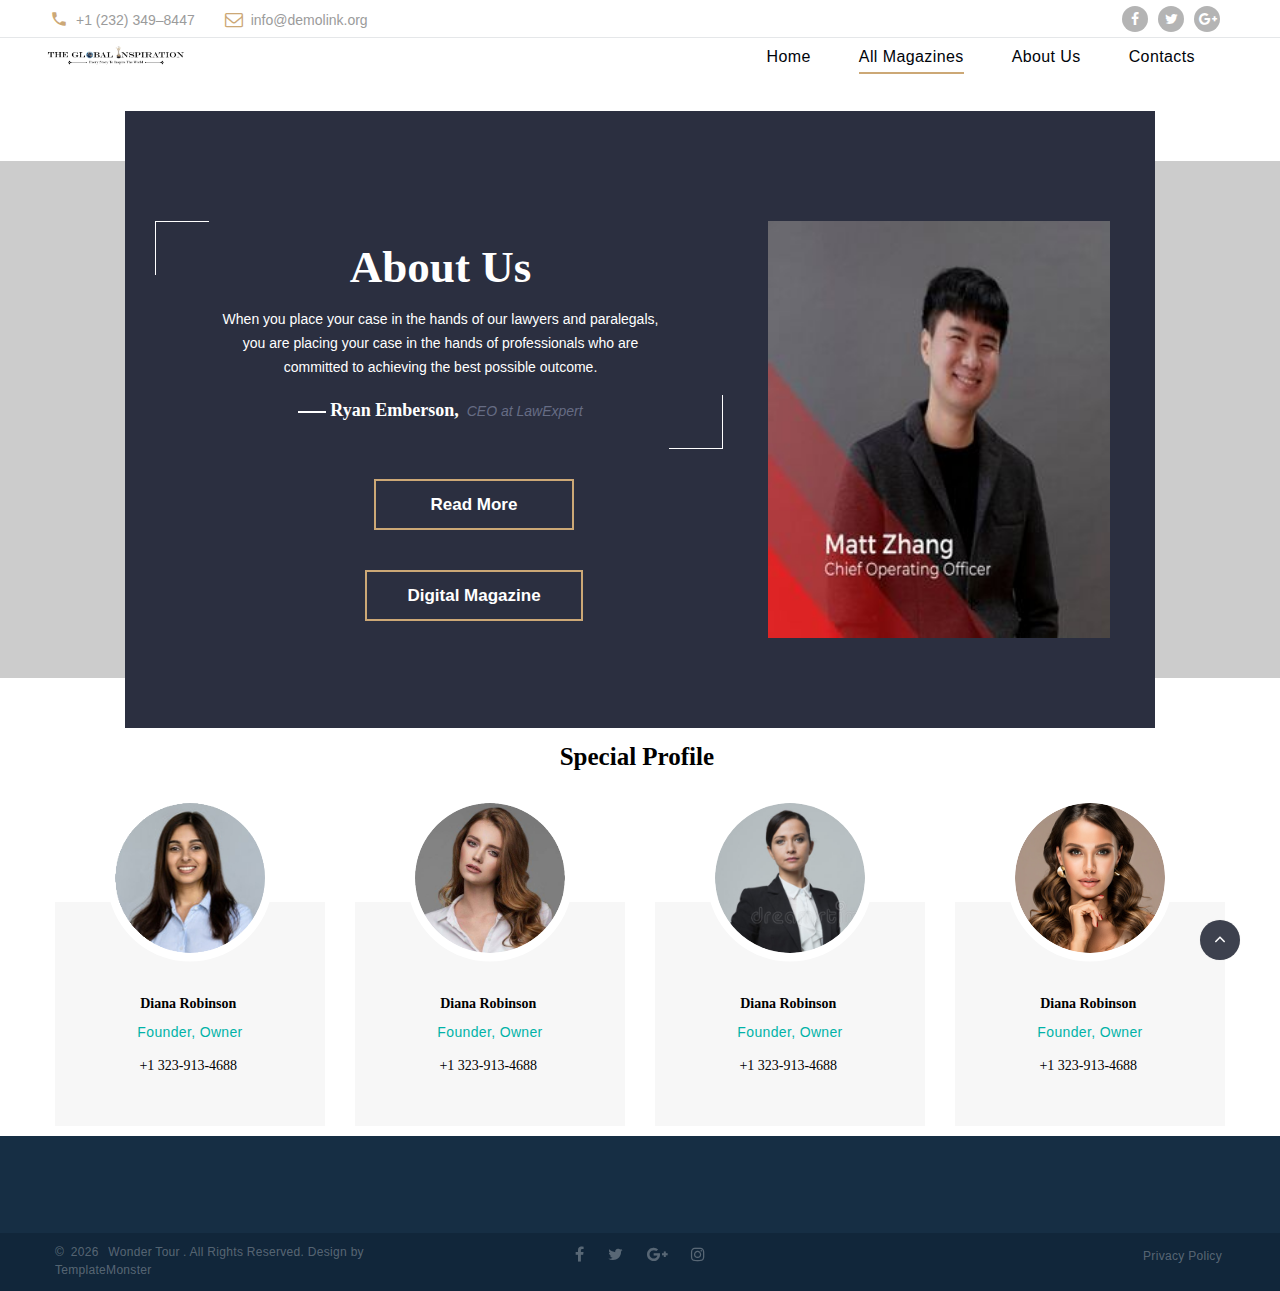
<file: magazine_profile.html>
<!DOCTYPE html>
<html class="wide wow-animation" lang="en">

<head>
  <title>Home</title>
  <meta name="format-detection" content="telephone=no">
  <meta name="viewport"
    content="width=device-width, height=device-height, initial-scale=1.0, maximum-scale=1.0, user-scalable=0">
  <meta http-equiv="X-UA-Compatible" content="IE=edge">
  <meta charset="utf-8">


  <link href="https://cdn.jsdelivr.net/npm/bootstrap@5.0.2/dist/css/bootstrap.min.css" rel="stylesheet"
    integrity="sha384-EVSTQN3/azprG1Anm3QDgpJLIm9Nao0Yz1ztcQTwFspd3yD65VohhpuuCOmLASjC" crossorigin="anonymous">
  <script src="https://cdn.jsdelivr.net/npm/bootstrap@5.0.2/dist/js/bootstrap.bundle.min.js"
    integrity="sha384-MrcW6ZMFYlzcLA8Nl+NtUVF0sA7MsXsP1UyJoMp4YLEuNSfAP+JcXn/tWtIaxVXM"
    crossorigin="anonymous"></script>
  <script src="https://cdn.jsdelivr.net/npm/bootstrap@5.0.2/dist/js/bootstrap.bundle.min.js"
    integrity="sha384-MrcW6ZMFYlzcLA8Nl+NtUVF0sA7MsXsP1UyJoMp4YLEuNSfAP+JcXn/tWtIaxVXM"
    crossorigin="anonymous"></script>
  <script src="https://cdn.jsdelivr.net/npm/@popperjs/core@2.9.2/dist/umd/popper.min.js"
    integrity="sha384-IQsoLXl5PILFhosVNubq5LC7Qb9DXgDA9i+tQ8Zj3iwWAwPtgFTxbJ8NT4GN1R8p"
    crossorigin="anonymous"></script>
  <script src="https://cdn.jsdelivr.net/npm/bootstrap@5.0.2/dist/js/bootstrap.min.js"
    integrity="sha384-cVKIPhGWiC2Al4u+LWgxfKTRIcfu0JTxR+EQDz/bgldoEyl4H0zUF0QKbrJ0EcQF"
    crossorigin="anonymous"></script>

  <link rel="icon" href="images/favicon.ico" type="image/x-icon">
  <!-- Stylesheets-->
  <link rel="stylesheet" href="css/bootstrap.css">
  <link rel="stylesheet" href="css/fonts.css">
  <link rel="stylesheet" href="css/style.css">
  <link rel="stylesheet" href="css/style_2.css">

  <style>
    .ie-panel {
      display: none;
      background: #212121;
      padding: 10px 0;
      box-shadow: 3px 3px 5px 0 rgba(0, 0, 0, .3);
      clear: both;
      text-align: center;
      position: relative;
      z-index: 1;
    }

    html.ie-10 .ie-panel,
    html.lt-ie-10 .ie-panel {
      display: block;
    }
  </style>
</head>

<body>
  <div class="preloader">
    <div class="preloader-body">
      <div class="cssload-container">
        <div class="cssload-speeding-wheel"></div>
      </div>
      <p>Loading...</p>
    </div>
  </div>
  <div class="page">
    <header class="page-head">
      <div class="rd-navbar-wrap">
        <nav class="rd-navbar rd-navbar-default" data-layout="rd-navbar-fixed" data-sm-layout="rd-navbar-fixed"
          data-md-layout="rd-navbar-fixed" data-md-device-layout="rd-navbar-fixed" data-lg-layout="rd-navbar-fixed"
          data-lg-device-layout="rd-navbar-fixed" data-xl-layout="rd-navbar-static"
          data-xl-device-layout="rd-navbar-static" data-xxl-layout="rd-navbar-static"
          data-xxl-device-layout="rd-navbar-static" data-lg-stick-up-offset="53px" data-xl-stick-up-offset="53px"
          data-xxl-stick-up-offset="53px" data-lg-stick-up="true" data-xl-stick-up="true" data-xxl-stick-up="true">
          <div class="rd-navbar-inner">
            <div class="rd-navbar-aside-wrap">
              <div class="rd-navbar-aside">
                <div class="rd-navbar-aside-toggle" data-rd-navbar-toggle=".rd-navbar-aside"><span></span></div>
                <div class="rd-navbar-aside-content">
                  <ul class="rd-navbar-aside-group list-units">
                    <li>
                      <div class="unit unit-horizontal unit-spacing-xs align-items-center">
                        <div class="unit-left"><span
                            class="novi-icon icon icon-xxs icon-primary material-icons-phone"></span></div>
                        <div class="unit-body"><a class="link-dusty-gray" href="tel:#">+1 (232) 349–8447</a></div>
                      </div>
                    </li>
                    <li>
                      <div class="unit unit-horizontal unit-spacing-xs align-items-center">
                        <div class="unit-left"><span class="novi-icon icon icon-xxs icon-primary fa-envelope-o"></span>
                        </div>
                        <div class="unit-body"><a class="link-dusty-gray" href="mailto:#">info@demolink.org</a></div>
                      </div>
                    </li>
                  </ul>
                  <div class="rd-navbar-aside-group">
                    <ul class="list-inline list-inline-reset">
                      <li><a class="novi-icon icon icon-circle icon-nobel-filled icon-xxs-smaller fa fa-facebook"
                          href="#"></a></li>
                      <li><a class="novi-icon icon icon-circle icon-nobel-filled icon-xxs-smaller fa fa-twitter"
                          href="#"></a></li>
                      <li><a class="novi-icon icon icon-circle icon-nobel-filled icon-xxs-smaller fa fa-google-plus"
                          href="#"></a></li>
                    </ul>
                  </div>
                </div>
              </div>
            </div>
            <div class="rd-navbar-group">
              <div class="rd-navbar-panel">
                <button class="rd-navbar-toggle" data-rd-navbar-toggle=".rd-navbar-nav-wrap"><span></span></button><a
                  class="rd-navbar-brand brand" href="index.html"><img src="images/logo.png" alt=""
                    width="143" height="27" /></a>
              </div>
              <div class="rd-navbar-nav-wrap">
                <div class="rd-navbar-nav-inner">
                  <!-- <div class="rd-navbar-btn-wrap"><a class="button button-smaller button-primary-outline"
                      href="#">Appointment</a></div> -->
                  <ul class="rd-navbar-nav">
                    <li><a href="index.html">Home</a>
                    </li>
                    <li class="active"><a href="all_magazine.html">All Magazines</a>
                    </li>
                    <li><a href="about_us.html">About Us</a>
                    </li>
                    <li><a href="contact_us.html">Contacts</a>
                    </li>
                  </ul>
                </div>
              </div>
            </div>
          </div>
        </nav>
      </div>
    </header>

    <section class="bg-displaced-wrap">
      <div class="bg-displaced-body">
        <div class="container">
          <div class="inset-xl-left-70 inset-xl-right-70">
            <article class="box-cart bg-ebony-clay">
              <div class="box-cart-image"><img src="images/Web/web_img_1.jpg" alt="" width="342" height="338" />
              </div>
              <div class="box-cart-body">
                <blockquote class="blockquote-complex blockquote-complex-inverse">
                  <h3>About Us</h3>
                  <p>
                    <q>When you place your case in the hands of our lawyers and paralegals, you are placing your case in
                      the hands of professionals who are committed to achieving the best possible outcome.</q>
                  </p>
                  <div class="quote-footer">
                    <cite>Ryan Emberson</cite><small>CEO at LawExpert</small>
                  </div>
                </blockquote>
                <div class="button-wrap inset-md-left-70">
                  <a class="button button-responsive button-medium button-primary-outline-v2" href="profile.html">
                    Read More
                  </a>
                </div>
                <div class="button-wrap inset-md-left-70">
                  <a class="button button-responsive button-medium button-primary-outline-v2" href="magazine.html">
                    Digital Magazine
                  </a>
                </div>
              </div>
            </article>
          </div>
        </div>
      </div>
      <div class="bg-displaced bg-image" style="background-image: url(images/home-1.jpg);"></div>
    </section>

    <section class="section section-sm">
      <div class="container">
        <h4 class="title-block find-car oh">
          <span class="d-inline-block wow slideInUp">
            Special Profile
          </span>
        </h4>
        <div class="row row-30 justify-content-center box-ordered">
          <div class="col-sm-6 col-md-5 col-lg-3">
            <!-- Team Modern-->
            <article class="team-modern">
              <div class="team-modern-header"><a class="team-modern-figure" href="#"><img class="img-circles"
                    src="images/sp/sp_1.jpg" alt="" width="150" height="150" /></a>
                <svg viewBox="-21.716 0 320.149 83.433" width="320.149" height="83.433">
                  <g transform="matrix(1.185738, 0, 0, 1.191898, -21.716417, 0)">
                    <path fill="#161616"
                      d="M202.085,0C193.477,28.912,166.708,50,135,50S76.523,28.912,67.915,0H0v70h270V0H202.085z"></path>
                  </g>
                </svg>
              </div>
              <div class="team-modern-caption">
                <h6 class="team-modern-name"><a href="#">Diana Robinson</a></h6>
                <p class="team-modern-status">Founder, Owner</p>
                <h6 class="team-modern-phone"><a href="tel:#">+1 323-913-4688</a></h6>
              </div>
            </article>
          </div>
          <div class="col-sm-6 col-md-5 col-lg-3">
            <!-- Team Modern-->
            <article class="team-modern">
              <div class="team-modern-header"><a class="team-modern-figure" href="#"><img class="img-circles"
                    src="images/sp/sp_2.jpg" alt="" width="150" height="150" /></a>
                <svg viewBox="-21.716 0 320.149 83.433" width="320.149" height="83.433">
                  <g transform="matrix(1.185738, 0, 0, 1.191898, -21.716417, 0)">
                    <path fill="#161616"
                      d="M202.085,0C193.477,28.912,166.708,50,135,50S76.523,28.912,67.915,0H0v70h270V0H202.085z"></path>
                  </g>
                </svg>
              </div>
              <div class="team-modern-caption">
                <h6 class="team-modern-name"><a href="#">Diana Robinson</a></h6>
                <p class="team-modern-status">Founder, Owner</p>
                <h6 class="team-modern-phone"><a href="tel:#">+1 323-913-4688</a></h6>
              </div>
            </article>
          </div>
          <div class="col-sm-6 col-md-5 col-lg-3">
            <!-- Team Modern-->
            <article class="team-modern">
              <div class="team-modern-header"><a class="team-modern-figure" href="#"><img class="img-circles"
                    src="images/sp/sp_3.jpg" alt="" width="150" height="150" /></a>
                <svg viewBox="-21.716 0 320.149 83.433" width="320.149" height="83.433">
                  <g style="" transform="matrix(1.185738, 0, 0, 1.191898, -21.716417, 0)">
                    <path fill="#161616"
                      d="M202.085,0C193.477,28.912,166.708,50,135,50S76.523,28.912,67.915,0H0v70h270V0H202.085z"></path>
                  </g>
                </svg>
              </div>
              <div class="team-modern-caption">
                <h6 class="team-modern-name"><a href="#">Diana Robinson</a></h6>
                <p class="team-modern-status">Founder, Owner</p>
                <h6 class="team-modern-phone"><a href="tel:#">+1 323-913-4688</a></h6>
              </div>
            </article>
          </div>
          <div class="col-sm-6 col-md-5 col-lg-3">
            <!-- Team Modern-->
            <article class="team-modern">
              <div class="team-modern-header"><a class="team-modern-figure" href="#"><img class="img-circles"
                    src="images/sp/sp_4.png" alt="" width="150" height="150" /></a>
                <svg viewBox="-21.716 0 320.149 83.433" width="320.149" height="83.433">
                  <g transform="matrix(1.185738, 0, 0, 1.191898, -21.716417, 0)">
                    <path fill="#161616"
                      d="M202.085,0C193.477,28.912,166.708,50,135,50S76.523,28.912,67.915,0H0v70h270V0H202.085z"></path>
                  </g>
                </svg>
              </div>
              <div class="team-modern-caption">
                <h6 class="team-modern-name"><a href="#">Diana Robinson</a></h6>
                <p class="team-modern-status">Founder, Owner</p>
                <h6 class="team-modern-phone"><a href="tel:#">+1 323-913-4688</a></h6>
              </div>
            </article>
          </div>
        </div>
      </div>
    </section>



    <!-- Page Footer-->
    <footer class="section footer-corporate context-dark">
      <div class="footer-corporate-inset">
        <div class="container">
          <div class="row row-40 justify-content-lg-between">
            <div class="col-sm-6 col-md-12 col-lg-3 col-xl-4">
              <div class="oh-desktop">
                <div class="wow slideInRight" data-wow-delay="0s">
                  <h6 class="text-spacing-100 text-uppercase">Contact us</h6>
                  <ul class="footer-contacts d-inline-block d-sm-block">
                    <li>
                      <div class="unit">
                        <div class="unit-left"><span class="icon fa fa-phone"></span></div>
                        <div class="unit-body"><a class="link-phone" href="tel:#">+1 323-913-4688</a></div>
                      </div>
                    </li>
                    <li>
                      <div class="unit">
                        <div class="unit-left"><span class="icon fa fa-envelope"></span></div>
                        <div class="unit-body"><a class="link-aemail" href="mailto:#">info@demolink.org</a></div>
                      </div>
                    </li>
                  </ul>
                </div>
              </div>
            </div>
            <div class="col-sm-6 col-md-12 col-lg-3 col-xl-4">
              <div class="oh-desktop">
                <div class="wow slideInRight" data-wow-delay="0s">
                  <ul class="footer-contacts d-inline-block d-sm-block">
                    <li>
                      <div class="unit">
                        <div class="unit-left"><span class="icon fa fa-location-arrow"></span></div>
                        <div class="unit-body"><a class="link-location" href="#">4730 Crystal Springs Dr, Los Angeles,
                            CA 90027</a></div>
                      </div>
                    </li>
                  </ul>
                </div>
              </div>
            </div>
          </div>
        </div>
      </div>
      <div class="footer-corporate-bottom-panel">
        <div class="container">
          <div class="row justfy-content-xl-space-berween row-10 align-items-md-center2">
            <div class="col-sm-6 col-md-4 text-sm-right text-md-center">
              <div>
                <ul class="list-inline list-inline-sm footer-social-list-2">
                  <li><a class="icon fa fa-facebook" href="#"></a></li>
                  <li><a class="icon fa fa-twitter" href="#"></a></li>
                  <li><a class="icon fa fa-google-plus" href="#"></a></li>
                  <li><a class="icon fa fa-instagram" href="#"></a></li>
                </ul>
              </div>
            </div>
            <div class="col-sm-6 col-md-4 order-sm-first">
              <!-- Rights-->
              <p class="rights"><span>&copy;&nbsp;</span><span
                  class="copyright-year"></span><span>&nbsp;</span><span>Wonder Tour</span>. All Rights Reserved. Design
                by <a href="https://www.templatemonster.com">TemplateMonster</a></p>
            </div>
            <div class="col-sm-6 col-md-4 text-md-right">
              <p class="rights"><a href="#">Privacy Policy</a></p>
            </div>
          </div>
        </div>
      </div>
    </footer>
  </div>
  <!-- Global Mailform Output-->
  <div class="snackbars" id="form-output-global"></div>
  <!-- Javascript-->
  <script src="js/core.min.js"></script>
  <script src="js/script.js"></script>
</body>

</html>
</file>
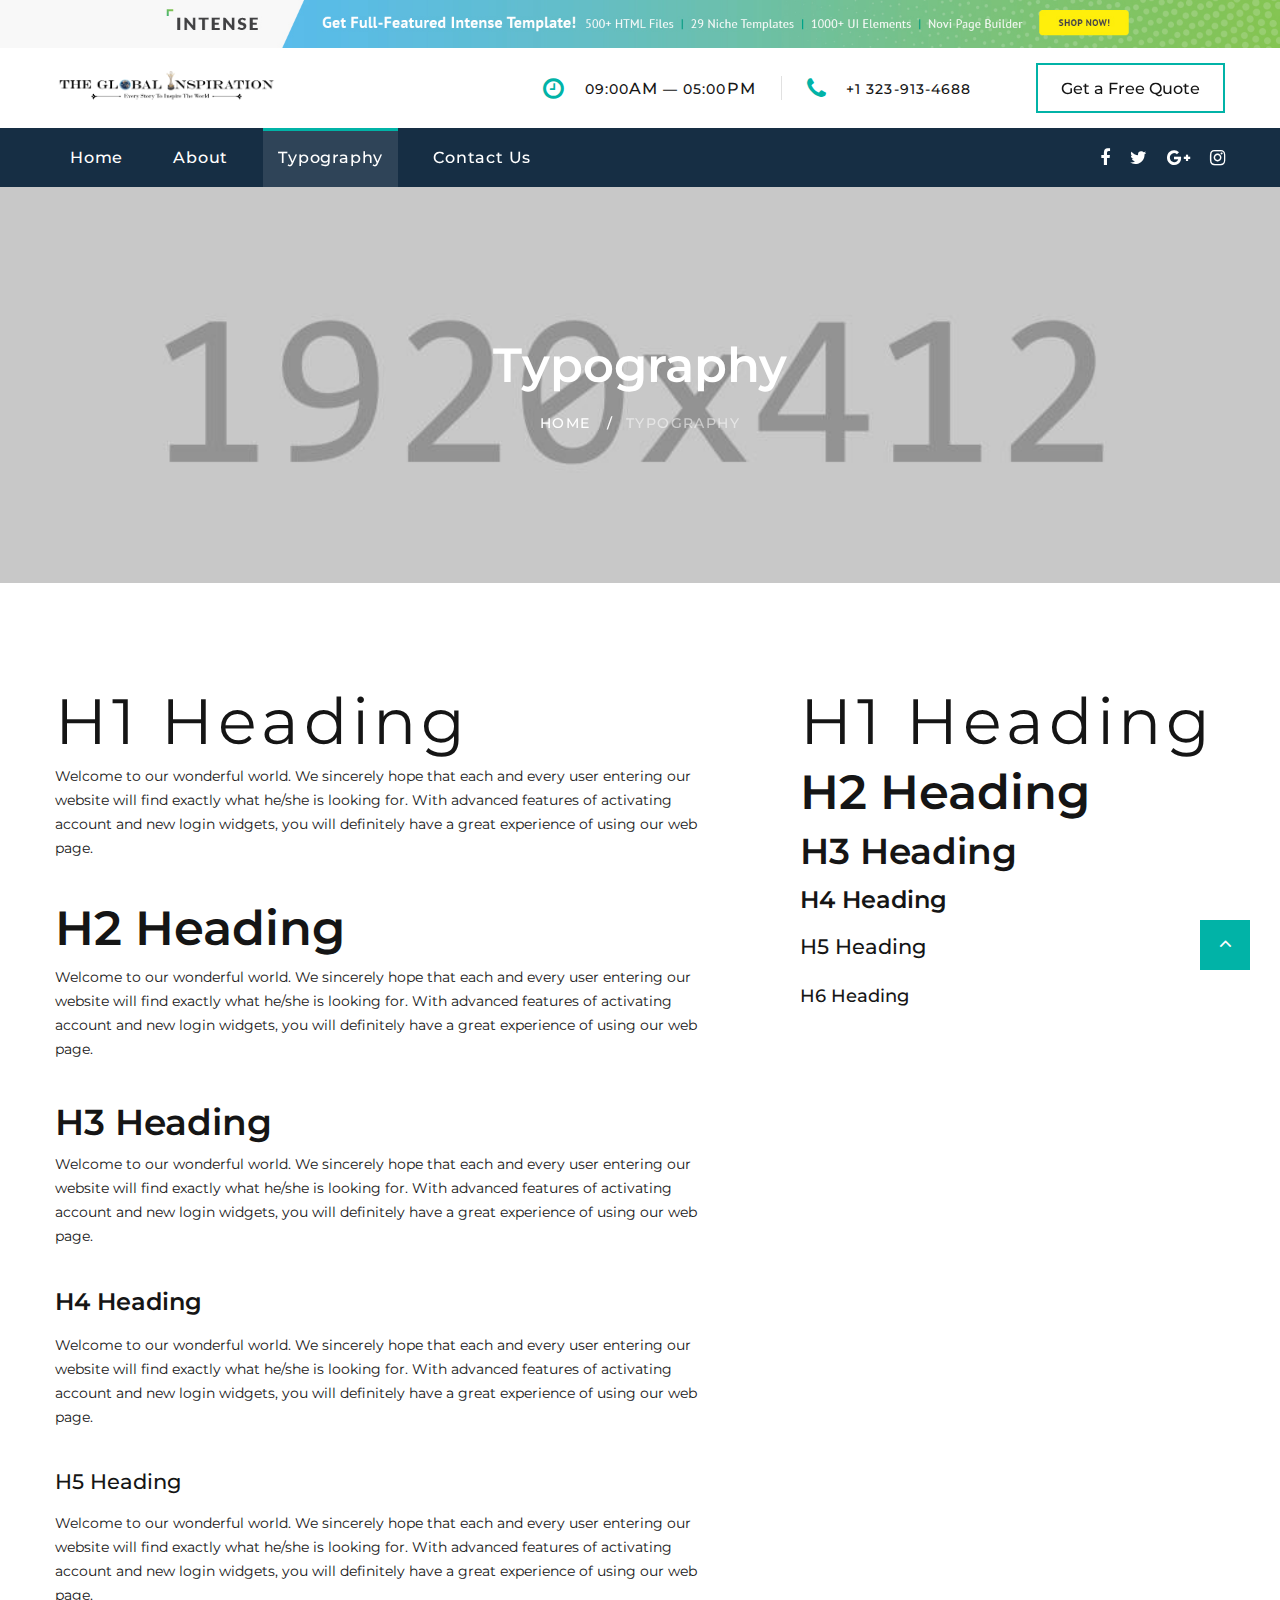
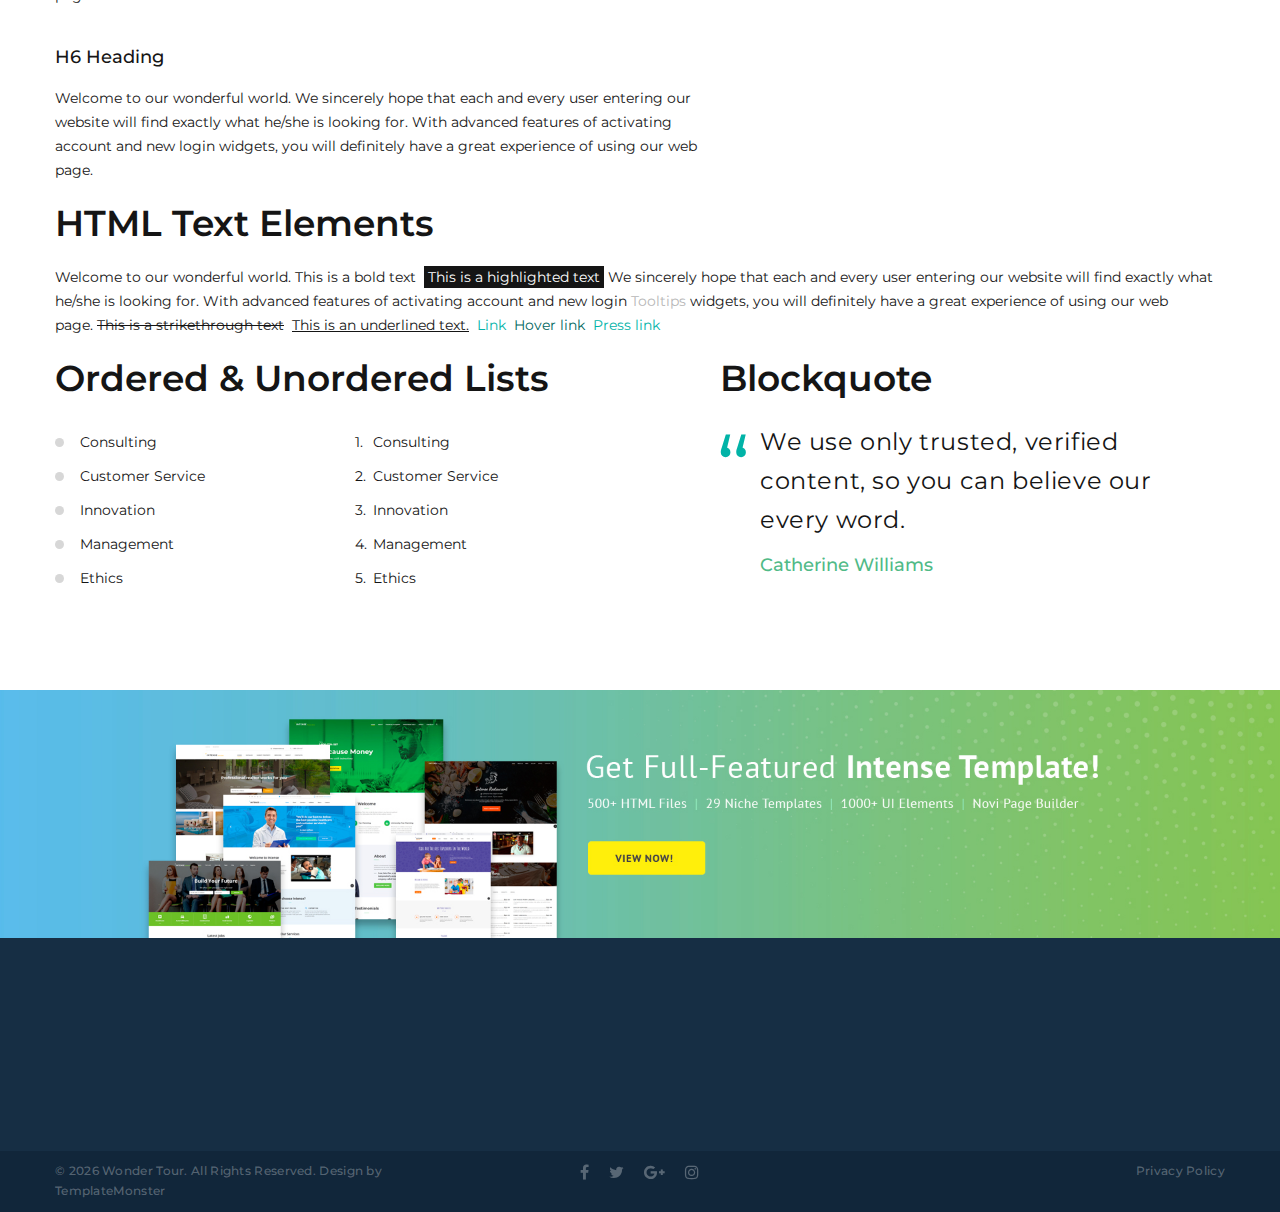
<file: typography.html>
<!DOCTYPE html>
<html class="wide wow-animation" lang="en">
  <head>
    <title>Typography</title>
    <meta name="format-detection" content="telephone=no">
    <meta name="viewport" content="width=device-width, height=device-height, initial-scale=1.0, maximum-scale=1.0, user-scalable=0">
    <meta http-equiv="X-UA-Compatible" content="IE=edge">
    <meta charset="utf-8">
    <link rel="icon" href="images/favicon.ico" type="image/x-icon">
    <!-- Stylesheets-->
    <link rel="stylesheet" type="text/css" href="//fonts.googleapis.com/css?family=Montserrat:400,500,600,700%7CPoppins:400%7CTeko:300,400">
    <link rel="stylesheet" href="css/bootstrap.css">
    <link rel="stylesheet" href="css/fonts.css">
    <link rel="stylesheet" href="css/style.css">
    <style>.ie-panel{display: none;background: #212121;padding: 10px 0;box-shadow: 3px 3px 5px 0 rgba(0,0,0,.3);clear: both;text-align:center;position: relative;z-index: 1;} html.ie-10 .ie-panel, html.lt-ie-10 .ie-panel {display: block;}</style>
  </head>
  <body>
    <div class="ie-panel"><a href="http://windows.microsoft.com/en-US/internet-explorer/"><img src="images/ie8-panel/warning_bar_0000_us.jpg" height="42" width="820" alt="You are using an outdated browser. For a faster, safer browsing experience, upgrade for free today."></a></div>
    <div class="preloader">
      <div class="preloader-body">
        <div class="cssload-container">
          <div class="cssload-speeding-wheel"></div>
        </div>
        <p>Loading...</p>
      </div>
    </div>
    <div class="page">
      <!-- Page Header--><a class="banner banner-top" href="https://www.templatemonster.com/intense-multipurpose-html-template.html" target="_blank"><img src="images/intense_02.jpg" alt=""/></a>
      <header class="section page-header">
        <!-- RD Navbar-->
        <div class="rd-navbar-wrap">
          <nav class="rd-navbar rd-navbar-corporate" data-layout="rd-navbar-fixed" data-sm-layout="rd-navbar-fixed" data-md-layout="rd-navbar-fixed" data-md-device-layout="rd-navbar-fixed" data-lg-layout="rd-navbar-static" data-lg-device-layout="rd-navbar-fixed" data-xl-layout="rd-navbar-static" data-xl-device-layout="rd-navbar-static" data-xxl-layout="rd-navbar-static" data-xxl-device-layout="rd-navbar-static" data-lg-stick-up-offset="46px" data-xl-stick-up-offset="46px" data-xxl-stick-up-offset="106px" data-lg-stick-up="true" data-xl-stick-up="true" data-xxl-stick-up="true">
            <div class="rd-navbar-collapse-toggle rd-navbar-fixed-element-1" data-rd-navbar-toggle=".rd-navbar-collapse"><span></span></div>
            <div class="rd-navbar-aside-outer">
              <div class="rd-navbar-aside">
                <!-- RD Navbar Panel-->
                <div class="rd-navbar-panel">
                  <!-- RD Navbar Toggle-->
                  <button class="rd-navbar-toggle" data-rd-navbar-toggle=".rd-navbar-nav-wrap"><span></span></button>
                  <!-- RD Navbar Brand-->
                  <div class="rd-navbar-brand">
                    <!--Brand--><a class="brand" href="index.html"><img src="images/logo.png" alt="" width="225" height="18"/></a>
                  </div>
                </div>
                <div class="rd-navbar-aside-right rd-navbar-collapse">
                  <ul class="rd-navbar-corporate-contacts">
                    <li>
                      <div class="unit unit-spacing-xs">
                        <div class="unit-left"><span class="icon fa fa-clock-o"></span></div>
                        <div class="unit-body">
                          <p>09:00<span>am</span> — 05:00<span>pm</span></p>
                        </div>
                      </div>
                    </li>
                    <li>
                      <div class="unit unit-spacing-xs">
                        <div class="unit-left"><span class="icon fa fa-phone"></span></div>
                        <div class="unit-body"><a class="link-phone" href="tel:#">+1 323-913-4688</a></div>
                      </div>
                    </li>
                  </ul><a class="button button-md button-default-outline-2 button-ujarak" href="#">Get a Free Quote</a>
                </div>
              </div>
            </div>
            <div class="rd-navbar-main-outer">
              <div class="rd-navbar-main">
                <div class="rd-navbar-nav-wrap">
                  <ul class="list-inline list-inline-md rd-navbar-corporate-list-social">
                    <li><a class="icon fa fa-facebook" href="#"></a></li>
                    <li><a class="icon fa fa-twitter" href="#"></a></li>
                    <li><a class="icon fa fa-google-plus" href="#"></a></li>
                    <li><a class="icon fa fa-instagram" href="#"></a></li>
                  </ul>
                  <!-- RD Navbar Nav-->
                  <ul class="rd-navbar-nav">
                    <li class="rd-nav-item"><a class="rd-nav-link" href="index.html">Home</a>
                    </li>
                    <li class="rd-nav-item"><a class="rd-nav-link" href="about.html">About</a>
                    </li>
                    <li class="rd-nav-item active"><a class="rd-nav-link" href="typography.html">Typography</a>
                    </li>
                    <li class="rd-nav-item"><a class="rd-nav-link" href="contact-us.html">Contact Us</a>
                    </li>
                  </ul>
                </div>
              </div>
            </div>
          </nav>
        </div>
      </header>
      <!-- Breadcrumbs -->
      <section class="breadcrumbs-custom-inset">
        <div class="breadcrumbs-custom context-dark bg-overlay-60">
          <div class="container">
            <h2 class="breadcrumbs-custom-title">Typography</h2>
            <ul class="breadcrumbs-custom-path">
              <li><a href="index.html">Home</a></li>
              <li class="active">Typography</li>
            </ul>
          </div>
          <div class="box-position" style="background-image: url(images/breadcrumbs-bg.jpg);"></div>
        </div>
      </section>
      <!-- Base typography-->
      <section class="section section-sm section-first bg-default text-left">
        <div class="container">
          <div class="row row-40 flex-lg-row-reverse justify-content-xl-between">
            <div class="col-xl-5 d-none d-xl-block">
              <div class="offset-left-xl-45">
                <h1>H1 Heading</h1>
                <h2>H2 Heading</h2>
                <h3>H3 Heading</h3>
                <h4>H4 Heading</h4>
                <h5>H5 Heading</h5>
                <h6>H6 Heading</h6>
              </div>
            </div>
            <div class="col-xl-7">
              <ul class="list-xl box-typography">
                <li>
                  <h1>H1 Heading</h1>
                  <p>Welcome to our wonderful world. We sincerely hope that each and every user entering our website will find exactly what he/she is looking for. With advanced features of activating account and new login widgets, you will definitely have a great experience of using our web page.</p>
                </li>
                <li>
                  <h2>H2 Heading</h2>
                  <p>Welcome to our wonderful world. We sincerely hope that each and every user entering our website will find exactly what he/she is looking for. With advanced features of activating account and new login widgets, you will definitely have a great experience of using our web page.</p>
                </li>
                <li>
                  <h3>H3 Heading</h3>
                  <p>Welcome to our wonderful world. We sincerely hope that each and every user entering our website will find exactly what he/she is looking for. With advanced features of activating account and new login widgets, you will definitely have a great experience of using our web page.</p>
                </li>
                <li>
                  <h4>H4 Heading</h4>
                  <p>Welcome to our wonderful world. We sincerely hope that each and every user entering our website will find exactly what he/she is looking for. With advanced features of activating account and new login widgets, you will definitely have a great experience of using our web page.</p>
                </li>
                <li>
                  <h5>H5 Heading</h5>
                  <p>Welcome to our wonderful world. We sincerely hope that each and every user entering our website will find exactly what he/she is looking for. With advanced features of activating account and new login widgets, you will definitely have a great experience of using our web page.</p>
                </li>
                <li>
                  <h6>H6 Heading</h6>
                  <p>Welcome to our wonderful world. We sincerely hope that each and every user entering our website will find exactly what he/she is looking for. With advanced features of activating account and new login widgets, you will definitely have a great experience of using our web page.</p>
                </li>
              </ul>
            </div>
          </div>
        </div>
      </section>
      <!-- HTML Text Elements-->
      <section class="section section-sm bg-default text-left">
        <div class="container">
          <h3>HTML Text Elements</h3>
          <p class="text-block">Welcome to our wonderful world. This is a bold text
            <mark>This is a highlighted text</mark>We sincerely hope that each and every user entering our website will find exactly what he/she is looking for. With advanced features of activating account and new login<span class="tooltip-custom" data-toggle="tooltip" data-placement="top" title="Default text">Tooltips</span>widgets, you will definitely have a great experience of using our web page.<span class="text-strike">This is a strikethrough text</span><span class="text-underline">This is an underlined text.</span><a href="#">Link</a><a class="link-hover" href="#">Hover link</a><a class="link-active" href="#">Press link</a>
          </p>
        </div>
      </section>

      <!-- Lists and Blockquote-->
      <section class="section section-sm section-last bg-default text-left">
        <div class="container">
          <div class="row row-60 row-md-80 row-lg-90">
            <div class="col-lg-8 col-xl-6">
              <h3>Ordered & Unordered Lists</h3>
              <div class="row row-sm row-30">
                <div class="col-sm-6">
                  <ul class="list-marked">
                    <li>Consulting</li>
                    <li>Customer Service</li>
                    <li>Innovation</li>
                    <li>Management</li>
                    <li>Ethics</li>
                  </ul>
                </div>
                <div class="col-sm-6">
                  <ol class="list-ordered">
                    <li>Consulting</li>
                    <li>Customer Service</li>
                    <li>Innovation</li>
                    <li>Management</li>
                    <li>Ethics</li>
                  </ol>
                </div>
              </div>
            </div>
            <div class="col-lg-8 col-xl-6">
              <div class="offset-left-xl-65">
                <h3>Blockquote</h3>
                <!-- Quote Classic-->
                <article class="quote-classic">
                  <div class="quote-classic-text">
                    <p class="q">We use only trusted, verified content, so you can believe our every word.</p>
                  </div>
                  <h6 class="quote-classic-cite">Catherine Williams</h6>
                </article>
              </div>
            </div>
          </div>
        </div>
      </section>

      <!-- Page Footer--><a class="banner" href="https://www.templatemonster.com/intense-multipurpose-html-template.html" target="_blank"><img src="images/intense_big_02.jpg" alt=""/></a>
      <footer class="section footer-corporate context-dark">
        <div class="footer-corporate-inset">
          <div class="container">
            <div class="row row-40 justify-content-lg-between">
              <div class="col-sm-6 col-md-12 col-lg-3 col-xl-4">
                <div class="oh-desktop">
                  <div class="wow slideInRight" data-wow-delay="0s">
                    <h6 class="text-spacing-100 text-uppercase">Contact us</h6>
                    <ul class="footer-contacts d-inline-block d-sm-block">
                      <li>
                        <div class="unit">
                          <div class="unit-left"><span class="icon fa fa-phone"></span></div>
                          <div class="unit-body"><a class="link-phone" href="tel:#">+1 323-913-4688</a></div>
                        </div>
                      </li>
                      <li>
                        <div class="unit">
                          <div class="unit-left"><span class="icon fa fa-envelope"></span></div>
                          <div class="unit-body"><a class="link-aemail" href="mailto:#">info@demolink.org</a></div>
                        </div>
                      </li>
                      <li>
                        <div class="unit">
                          <div class="unit-left"><span class="icon fa fa-location-arrow"></span></div>
                          <div class="unit-body"><a class="link-location" href="#">4730 Crystal Springs Dr, Los Angeles, CA 90027</a></div>
                        </div>
                      </li>
                    </ul>
                  </div>
                </div>
              </div>
              <div class="col-sm-6 col-md-5 col-lg-3 col-xl-4">
                <div class="oh-desktop">
                  <div class="wow slideInDown" data-wow-delay="0s">
                    <h6 class="text-spacing-100 text-uppercase">Popular news</h6>
                    <!-- Post Minimal 2-->
                    <article class="post post-minimal-2">
                      <p class="post-minimal-2-title"><a href="#">Your Personal Guide to 5 Best Places to Visit on Earth</a></p>
                      <div class="post-minimal-2-time">
                        <time datetime="2019-05-04">May 04, 2019</time>
                      </div>
                    </article>
                    <!-- Post Minimal 2-->
                    <article class="post post-minimal-2">
                      <p class="post-minimal-2-title"><a href="#">Top 10 Hotels: Rating by Wonder Tour Travel Experts</a></p>
                      <div class="post-minimal-2-time">
                        <time datetime="2019-05-04">May 04, 2019</time>
                      </div>
                    </article>
                  </div>
                </div>
              </div>
              <div class="col-sm-11 col-md-7 col-lg-5 col-xl-4">
                <div class="oh-desktop">
                  <div class="wow slideInLeft" data-wow-delay="0s">
                    <h6 class="text-spacing-100 text-uppercase">Quick links</h6>
                    <ul class="row-6 list-0 list-marked list-marked-md list-marked-secondary list-custom-2">
                      <li><a href="about.html">About us</a></li>
                      <li><a href="#">Our Tours</a></li>
                      <li><a href="#">Our Team</a></li>
                      <li><a href="#">Gallery</a></li>
                      <li><a href="#">Blog</a></li>
                    </ul>
                    <div class="group-md group-middle justify-content-sm-start"><a class="button button-lg button-primary button-ujarak" href="#">Get in touch</a></div>
                  </div>
                </div>
              </div>
            </div>
          </div>
        </div>
        <div class="footer-corporate-bottom-panel">
          <div class="container">
            <div class="row justfy-content-xl-space-berween row-10 align-items-md-center2">
              <div class="col-sm-6 col-md-4 text-sm-right text-md-center">
                <div>
                  <ul class="list-inline list-inline-sm footer-social-list-2">
                    <li><a class="icon fa fa-facebook" href="#"></a></li>
                    <li><a class="icon fa fa-twitter" href="#"></a></li>
                    <li><a class="icon fa fa-google-plus" href="#"></a></li>
                    <li><a class="icon fa fa-instagram" href="#"></a></li>
                  </ul>
                </div>
              </div>
              <div class="col-sm-6 col-md-4 order-sm-first">
                <!-- Rights-->
                <p class="rights"><span>&copy;&nbsp;</span><span class="copyright-year"></span><span>&nbsp;</span><span>Wonder Tour</span>. All Rights Reserved. Design by <a href="https://www.templatemonster.com">TemplateMonster</a></p>
              </div>
              <div class="col-sm-6 col-md-4 text-md-right">
                <p class="rights"><a href="#">Privacy Policy</a></p>
              </div>
            </div>
          </div>
        </div>
      </footer>
    </div>
    <!-- Global Mailform Output-->
    <div class="snackbars" id="form-output-global"></div>
    <!-- Javascript-->
    <script src="js/core.min.js"></script>
    <script src="js/script.js"></script>
  </body>
</html>
</file>
<file: css/fonts.css>
/*
*
* Fonts
*//*
*
* Font Awesome Icons 4.7.0
* --------------------------------------------------
*/@font-face {	font-family: 'FontAwesome';	src: url("../fonts/fontawesome-webfont.eot?v=4.7.0");	src: url("../fonts/fontawesome-webfont.eot?#iefix&v=4.7.0") format("embedded-opentype"), url("../fonts/fontawesome-webfont.woff2?v=4.7.0") format("woff2"), url("../fonts/fontawesome-webfont.woff?v=4.7.0") format("woff"), url("../fonts/fontawesome-webfont.ttf?v=4.7.0") format("truetype"), url("../fonts/fontawesome-webfont.svg?v=4.7.0#fontawesomeregular") format("svg");	font-weight: normal;	font-style: normal;}.fa {	display: inline-block;	font-family: 'FontAwesome';	font-size: inherit;	text-rendering: auto;	-webkit-font-smoothing: antialiased;	-moz-osx-font-smoothing: grayscale;}[class*='fa-']:before {	font-weight: 400;	font-family: 'FontAwesome';}/* makes the font 33% larger relative to the icon container */.fa-lg {	font-size: 1.33333333em;	line-height: 0.75em;	vertical-align: -15%;}.fa-2x {	font-size: 2em;}.fa-3x {	font-size: 3em;}.fa-4x {	font-size: 4em;}.fa-5x {	font-size: 5em;}.fa-fw {	width: 1.28571429em;	text-align: center;}.fa-ul {	padding-left: 0;	margin-left: 2.14285714em;	list-style-type: none;}.fa-ul > li {	position: relative;}.fa-li {	position: absolute;	left: -2.14285714em;	width: 2.14285714em;	top: 0.14285714em;	text-align: center;}.fa-li.fa-lg {	left: -1.85714286em;}.fa-border {	padding: .2em .25em .15em;	border: solid 0.08em #eeeeee;	border-radius: .1em;}.fa-pull-left {	float: left;}.fa-pull-right {	float: right;}.fa.fa-pull-left {	margin-right: .3em;}.fa.fa-pull-right {	margin-left: .3em;}/* Deprecated as of 4.4.0 */.pull-right {	float: right;}.pull-left {	float: left;}.fa.pull-left {	margin-right: .3em;}.fa.pull-right {	margin-left: .3em;}.fa-spin {	-webkit-animation: fa-spin 2s infinite linear;	animation: fa-spin 2s infinite linear;}.fa-pulse {	-webkit-animation: fa-spin 1s infinite steps(8);	animation: fa-spin 1s infinite steps(8);}@-webkit-keyframes fa-spin {	0% {		-webkit-transform: rotate(0deg);		transform: rotate(0deg);	}	100% {		-webkit-transform: rotate(359deg);		transform: rotate(359deg);	}}@keyframes fa-spin {	0% {		-webkit-transform: rotate(0deg);		transform: rotate(0deg);	}	100% {		-webkit-transform: rotate(359deg);		transform: rotate(359deg);	}}.fa-rotate-90 {	-ms-filter: "progid:DXImageTransform.Microsoft.BasicImage(rotation=1)";	-webkit-transform: rotate(90deg);	-ms-transform: rotate(90deg);	transform: rotate(90deg);}.fa-rotate-180 {	-ms-filter: "progid:DXImageTransform.Microsoft.BasicImage(rotation=2)";	-webkit-transform: rotate(180deg);	-ms-transform: rotate(180deg);	transform: rotate(180deg);}.fa-rotate-270 {	-ms-filter: "progid:DXImageTransform.Microsoft.BasicImage(rotation=3)";	-webkit-transform: rotate(270deg);	-ms-transform: rotate(270deg);	transform: rotate(270deg);}.fa-flip-horizontal {	-ms-filter: "progid:DXImageTransform.Microsoft.BasicImage(rotation=0, mirror=1)";	-webkit-transform: scale(-1, 1);	-ms-transform: scale(-1, 1);	transform: scale(-1, 1);}.fa-flip-vertical {	-ms-filter: "progid:DXImageTransform.Microsoft.BasicImage(rotation=2, mirror=1)";	-webkit-transform: scale(1, -1);	-ms-transform: scale(1, -1);	transform: scale(1, -1);}:root .fa-rotate-90,:root .fa-rotate-180,:root .fa-rotate-270,:root .fa-flip-horizontal,:root .fa-flip-vertical {	filter: none;}.fa-stack {	position: relative;	display: inline-block;	width: 2em;	height: 2em;	line-height: 2em;	vertical-align: middle;}.fa-stack-1x,.fa-stack-2x {	position: absolute;	left: 0;	width: 100%;	text-align: center;}.fa-stack-1x {	line-height: inherit;}.fa-stack-2x {	font-size: 2em;}.fa-inverse {	color: #ffffff;}/* Font Awesome uses the Unicode Private Use Area (PUA) to ensure screen
   readers do not read off random characters that represent icons */.fa-glass:before {	content: "\f000";}.fa-music:before {	content: "\f001";}.fa-search:before {	content: "\f002";}.fa-envelope-o:before {	content: "\f003";}.fa-heart:before {	content: "\f004";}.fa-star:before {	content: "\f005";}.fa-star-o:before {	content: "\f006";}.fa-user:before {	content: "\f007";}.fa-film:before {	content: "\f008";}.fa-th-large:before {	content: "\f009";}.fa-th:before {	content: "\f00a";}.fa-th-list:before {	content: "\f00b";}.fa-check:before {	content: "\f00c";}.fa-remove:before,.fa-close:before,.fa-times:before {	content: "\f00d";}.fa-search-plus:before {	content: "\f00e";}.fa-search-minus:before {	content: "\f010";}.fa-power-off:before {	content: "\f011";}.fa-signal:before {	content: "\f012";}.fa-gear:before,.fa-cog:before {	content: "\f013";}.fa-trash-o:before {	content: "\f014";}.fa-home:before {	content: "\f015";}.fa-file-o:before {	content: "\f016";}.fa-clock-o:before {	content: "\f017";}.fa-road:before {	content: "\f018";}.fa-download:before {	content: "\f019";}.fa-arrow-circle-o-down:before {	content: "\f01a";}.fa-arrow-circle-o-up:before {	content: "\f01b";}.fa-inbox:before {	content: "\f01c";}.fa-play-circle-o:before {	content: "\f01d";}.fa-rotate-right:before,.fa-repeat:before {	content: "\f01e";}.fa-refresh:before {	content: "\f021";}.fa-list-alt:before {	content: "\f022";}.fa-lock:before {	content: "\f023";}.fa-flag:before {	content: "\f024";}.fa-headphones:before {	content: "\f025";}.fa-volume-off:before {	content: "\f026";}.fa-volume-down:before {	content: "\f027";}.fa-volume-up:before {	content: "\f028";}.fa-qrcode:before {	content: "\f029";}.fa-barcode:before {	content: "\f02a";}.fa-tag:before {	content: "\f02b";}.fa-tags:before {	content: "\f02c";}.fa-book:before {	content: "\f02d";}.fa-bookmark:before {	content: "\f02e";}.fa-print:before {	content: "\f02f";}.fa-camera:before {	content: "\f030";}.fa-font:before {	content: "\f031";}.fa-bold:before {	content: "\f032";}.fa-italic:before {	content: "\f033";}.fa-text-height:before {	content: "\f034";}.fa-text-width:before {	content: "\f035";}.fa-align-left:before {	content: "\f036";}.fa-align-center:before {	content: "\f037";}.fa-align-right:before {	content: "\f038";}.fa-align-justify:before {	content: "\f039";}.fa-list:before {	content: "\f03a";}.fa-dedent:before,.fa-outdent:before {	content: "\f03b";}.fa-indent:before {	content: "\f03c";}.fa-video-camera:before {	content: "\f03d";}.fa-photo:before,.fa-image:before,.fa-picture-o:before {	content: "\f03e";}.fa-pencil:before {	content: "\f040";}.fa-map-marker:before {	content: "\f041";}.fa-adjust:before {	content: "\f042";}.fa-tint:before {	content: "\f043";}.fa-edit:before,.fa-pencil-square-o:before {	content: "\f044";}.fa-share-square-o:before {	content: "\f045";}.fa-check-square-o:before {	content: "\f046";}.fa-arrows:before {	content: "\f047";}.fa-step-backward:before {	content: "\f048";}.fa-fast-backward:before {	content: "\f049";}.fa-backward:before {	content: "\f04a";}.fa-play:before {	content: "\f04b";}.fa-pause:before {	content: "\f04c";}.fa-stop:before {	content: "\f04d";}.fa-forward:before {	content: "\f04e";}.fa-fast-forward:before {	content: "\f050";}.fa-step-forward:before {	content: "\f051";}.fa-eject:before {	content: "\f052";}.fa-chevron-left:before {	content: "\f053";}.fa-chevron-right:before {	content: "\f054";}.fa-plus-circle:before {	content: "\f055";}.fa-minus-circle:before {	content: "\f056";}.fa-times-circle:before {	content: "\f057";}.fa-check-circle:before {	content: "\f058";}.fa-question-circle:before {	content: "\f059";}.fa-info-circle:before {	content: "\f05a";}.fa-crosshairs:before {	content: "\f05b";}.fa-times-circle-o:before {	content: "\f05c";}.fa-check-circle-o:before {	content: "\f05d";}.fa-ban:before {	content: "\f05e";}.fa-arrow-left:before {	content: "\f060";}.fa-arrow-right:before {	content: "\f061";}.fa-arrow-up:before {	content: "\f062";}.fa-arrow-down:before {	content: "\f063";}.fa-mail-forward:before,.fa-share:before {	content: "\f064";}.fa-expand:before {	content: "\f065";}.fa-compress:before {	content: "\f066";}.fa-plus:before {	content: "\f067";}.fa-minus:before {	content: "\f068";}.fa-asterisk:before {	content: "\f069";}.fa-exclamation-circle:before {	content: "\f06a";}.fa-gift:before {	content: "\f06b";}.fa-leaf:before {	content: "\f06c";}.fa-fire:before {	content: "\f06d";}.fa-eye:before {	content: "\f06e";}.fa-eye-slash:before {	content: "\f070";}.fa-warning:before,.fa-exclamation-triangle:before {	content: "\f071";}.fa-plane:before {	content: "\f072";}.fa-calendar:before {	content: "\f073";}.fa-random:before {	content: "\f074";}.fa-comment:before {	content: "\f075";}.fa-magnet:before {	content: "\f076";}.fa-chevron-up:before {	content: "\f077";}.fa-chevron-down:before {	content: "\f078";}.fa-retweet:before {	content: "\f079";}.fa-shopping-cart:before {	content: "\f07a";}.fa-folder:before {	content: "\f07b";}.fa-folder-open:before {	content: "\f07c";}.fa-arrows-v:before {	content: "\f07d";}.fa-arrows-h:before {	content: "\f07e";}.fa-bar-chart-o:before,.fa-bar-chart:before {	content: "\f080";}.fa-twitter-square:before {	content: "\f081";}.fa-facebook-square:before {	content: "\f082";}.fa-camera-retro:before {	content: "\f083";}.fa-key:before {	content: "\f084";}.fa-gears:before,.fa-cogs:before {	content: "\f085";}.fa-comments:before {	content: "\f086";}.fa-thumbs-o-up:before {	content: "\f087";}.fa-thumbs-o-down:before {	content: "\f088";}.fa-star-half:before {	content: "\f089";}.fa-heart-o:before {	content: "\f08a";}.fa-sign-out:before {	content: "\f08b";}.fa-linkedin-square:before {	content: "\f08c";}.fa-thumb-tack:before {	content: "\f08d";}.fa-external-link:before {	content: "\f08e";}.fa-sign-in:before {	content: "\f090";}.fa-trophy:before {	content: "\f091";}.fa-github-square:before {	content: "\f092";}.fa-upload:before {	content: "\f093";}.fa-lemon-o:before {	content: "\f094";}.fa-phone:before {	content: "\f095";}.fa-square-o:before {	content: "\f096";}.fa-bookmark-o:before {	content: "\f097";}.fa-phone-square:before {	content: "\f098";}.fa-twitter:before {	content: "\f099";}.fa-facebook-f:before,.fa-facebook:before {	content: "\f09a";}.fa-github:before {	content: "\f09b";}.fa-unlock:before {	content: "\f09c";}.fa-credit-card:before {	content: "\f09d";}.fa-feed:before,.fa-rss:before {	content: "\f09e";}.fa-hdd-o:before {	content: "\f0a0";}.fa-bullhorn:before {	content: "\f0a1";}.fa-bell:before {	content: "\f0f3";}.fa-certificate:before {	content: "\f0a3";}.fa-hand-o-right:before {	content: "\f0a4";}.fa-hand-o-left:before {	content: "\f0a5";}.fa-hand-o-up:before {	content: "\f0a6";}.fa-hand-o-down:before {	content: "\f0a7";}.fa-arrow-circle-left:before {	content: "\f0a8";}.fa-arrow-circle-right:before {	content: "\f0a9";}.fa-arrow-circle-up:before {	content: "\f0aa";}.fa-arrow-circle-down:before {	content: "\f0ab";}.fa-globe:before {	content: "\f0ac";}.fa-wrench:before {	content: "\f0ad";}.fa-tasks:before {	content: "\f0ae";}.fa-filter:before {	content: "\f0b0";}.fa-briefcase:before {	content: "\f0b1";}.fa-arrows-alt:before {	content: "\f0b2";}.fa-group:before,.fa-users:before {	content: "\f0c0";}.fa-chain:before,.fa-link:before {	content: "\f0c1";}.fa-cloud:before {	content: "\f0c2";}.fa-flask:before {	content: "\f0c3";}.fa-cut:before,.fa-scissors:before {	content: "\f0c4";}.fa-copy:before,.fa-files-o:before {	content: "\f0c5";}.fa-paperclip:before {	content: "\f0c6";}.fa-save:before,.fa-floppy-o:before {	content: "\f0c7";}.fa-square:before {	content: "\f0c8";}.fa-navicon:before,.fa-reorder:before,.fa-bars:before {	content: "\f0c9";}.fa-list-ul:before {	content: "\f0ca";}.fa-list-ol:before {	content: "\f0cb";}.fa-strikethrough:before {	content: "\f0cc";}.fa-underline:before {	content: "\f0cd";}.fa-table:before {	content: "\f0ce";}.fa-magic:before {	content: "\f0d0";}.fa-truck:before {	content: "\f0d1";}.fa-pinterest:before {	content: "\f0d2";}.fa-pinterest-square:before {	content: "\f0d3";}.fa-google-plus-square:before {	content: "\f0d4";}.fa-google-plus:before {	content: "\f0d5";}.fa-money:before {	content: "\f0d6";}.fa-caret-down:before {	content: "\f0d7";}.fa-caret-up:before {	content: "\f0d8";}.fa-caret-left:before {	content: "\f0d9";}.fa-caret-right:before {	content: "\f0da";}.fa-columns:before {	content: "\f0db";}.fa-unsorted:before,.fa-sort:before {	content: "\f0dc";}.fa-sort-down:before,.fa-sort-desc:before {	content: "\f0dd";}.fa-sort-up:before,.fa-sort-asc:before {	content: "\f0de";}.fa-envelope:before {	content: "\f0e0";}.fa-linkedin:before {	content: "\f0e1";}.fa-rotate-left:before,.fa-undo:before {	content: "\f0e2";}.fa-legal:before,.fa-gavel:before {	content: "\f0e3";}.fa-dashboard:before,.fa-tachometer:before {	content: "\f0e4";}.fa-comment-o:before {	content: "\f0e5";}.fa-comments-o:before {	content: "\f0e6";}.fa-flash:before,.fa-bolt:before {	content: "\f0e7";}.fa-sitemap:before {	content: "\f0e8";}.fa-umbrella:before {	content: "\f0e9";}.fa-paste:before,.fa-clipboard:before {	content: "\f0ea";}.fa-lightbulb-o:before {	content: "\f0eb";}.fa-exchange:before {	content: "\f0ec";}.fa-cloud-download:before {	content: "\f0ed";}.fa-cloud-upload:before {	content: "\f0ee";}.fa-user-md:before {	content: "\f0f0";}.fa-stethoscope:before {	content: "\f0f1";}.fa-suitcase:before {	content: "\f0f2";}.fa-bell-o:before {	content: "\f0a2";}.fa-coffee:before {	content: "\f0f4";}.fa-cutlery:before {	content: "\f0f5";}.fa-file-text-o:before {	content: "\f0f6";}.fa-building-o:before {	content: "\f0f7";}.fa-hospital-o:before {	content: "\f0f8";}.fa-ambulance:before {	content: "\f0f9";}.fa-medkit:before {	content: "\f0fa";}.fa-fighter-jet:before {	content: "\f0fb";}.fa-beer:before {	content: "\f0fc";}.fa-h-square:before {	content: "\f0fd";}.fa-plus-square:before {	content: "\f0fe";}.fa-angle-double-left:before {	content: "\f100";}.fa-angle-double-right:before {	content: "\f101";}.fa-angle-double-up:before {	content: "\f102";}.fa-angle-double-down:before {	content: "\f103";}.fa-angle-left:before {	content: "\f104";}.fa-angle-right:before {	content: "\f105";}.fa-angle-up:before {	content: "\f106";}.fa-angle-down:before {	content: "\f107";}.fa-desktop:before {	content: "\f108";}.fa-laptop:before {	content: "\f109";}.fa-tablet:before {	content: "\f10a";}.fa-mobile-phone:before,.fa-mobile:before {	content: "\f10b";}.fa-circle-o:before {	content: "\f10c";}.fa-quote-left:before {	content: "\f10d";}.fa-quote-right:before {	content: "\f10e";}.fa-spinner:before {	content: "\f110";}.fa-circle:before {	content: "\f111";}.fa-mail-reply:before,.fa-reply:before {	content: "\f112";}.fa-github-alt:before {	content: "\f113";}.fa-folder-o:before {	content: "\f114";}.fa-folder-open-o:before {	content: "\f115";}.fa-smile-o:before {	content: "\f118";}.fa-frown-o:before {	content: "\f119";}.fa-meh-o:before {	content: "\f11a";}.fa-gamepad:before {	content: "\f11b";}.fa-keyboard-o:before {	content: "\f11c";}.fa-flag-o:before {	content: "\f11d";}.fa-flag-checkered:before {	content: "\f11e";}.fa-terminal:before {	content: "\f120";}.fa-code:before {	content: "\f121";}.fa-mail-reply-all:before,.fa-reply-all:before {	content: "\f122";}.fa-star-half-empty:before,.fa-star-half-full:before,.fa-star-half-o:before {	content: "\f123";}.fa-location-arrow:before {	content: "\f124";}.fa-crop:before {	content: "\f125";}.fa-code-fork:before {	content: "\f126";}.fa-unlink:before,.fa-chain-broken:before {	content: "\f127";}.fa-question:before {	content: "\f128";}.fa-info:before {	content: "\f129";}.fa-exclamation:before {	content: "\f12a";}.fa-superscript:before {	content: "\f12b";}.fa-subscript:before {	content: "\f12c";}.fa-eraser:before {	content: "\f12d";}.fa-puzzle-piece:before {	content: "\f12e";}.fa-microphone:before {	content: "\f130";}.fa-microphone-slash:before {	content: "\f131";}.fa-shield:before {	content: "\f132";}.fa-calendar-o:before {	content: "\f133";}.fa-fire-extinguisher:before {	content: "\f134";}.fa-rocket:before {	content: "\f135";}.fa-maxcdn:before {	content: "\f136";}.fa-chevron-circle-left:before {	content: "\f137";}.fa-chevron-circle-right:before {	content: "\f138";}.fa-chevron-circle-up:before {	content: "\f139";}.fa-chevron-circle-down:before {	content: "\f13a";}.fa-html5:before {	content: "\f13b";}.fa-css3:before {	content: "\f13c";}.fa-anchor:before {	content: "\f13d";}.fa-unlock-alt:before {	content: "\f13e";}.fa-bullseye:before {	content: "\f140";}.fa-ellipsis-h:before {	content: "\f141";}.fa-ellipsis-v:before {	content: "\f142";}.fa-rss-square:before {	content: "\f143";}.fa-play-circle:before {	content: "\f144";}.fa-ticket:before {	content: "\f145";}.fa-minus-square:before {	content: "\f146";}.fa-minus-square-o:before {	content: "\f147";}.fa-level-up:before {	content: "\f148";}.fa-level-down:before {	content: "\f149";}.fa-check-square:before {	content: "\f14a";}.fa-pencil-square:before {	content: "\f14b";}.fa-external-link-square:before {	content: "\f14c";}.fa-share-square:before {	content: "\f14d";}.fa-compass:before {	content: "\f14e";}.fa-toggle-down:before,.fa-caret-square-o-down:before {	content: "\f150";}.fa-toggle-up:before,.fa-caret-square-o-up:before {	content: "\f151";}.fa-toggle-right:before,.fa-caret-square-o-right:before {	content: "\f152";}.fa-euro:before,.fa-eur:before {	content: "\f153";}.fa-gbp:before {	content: "\f154";}.fa-dollar:before,.fa-usd:before {	content: "\f155";}.fa-rupee:before,.fa-inr:before {	content: "\f156";}.fa-cny:before,.fa-rmb:before,.fa-yen:before,.fa-jpy:before {	content: "\f157";}.fa-ruble:before,.fa-rouble:before,.fa-rub:before {	content: "\f158";}.fa-won:before,.fa-krw:before {	content: "\f159";}.fa-bitcoin:before,.fa-btc:before {	content: "\f15a";}.fa-file:before {	content: "\f15b";}.fa-file-text:before {	content: "\f15c";}.fa-sort-alpha-asc:before {	content: "\f15d";}.fa-sort-alpha-desc:before {	content: "\f15e";}.fa-sort-amount-asc:before {	content: "\f160";}.fa-sort-amount-desc:before {	content: "\f161";}.fa-sort-numeric-asc:before {	content: "\f162";}.fa-sort-numeric-desc:before {	content: "\f163";}.fa-thumbs-up:before {	content: "\f164";}.fa-thumbs-down:before {	content: "\f165";}.fa-youtube-square:before {	content: "\f166";}.fa-youtube:before {	content: "\f167";}.fa-xing:before {	content: "\f168";}.fa-xing-square:before {	content: "\f169";}.fa-youtube-play:before {	content: "\f16a";}.fa-dropbox:before {	content: "\f16b";}.fa-stack-overflow:before {	content: "\f16c";}.fa-instagram:before {	content: "\f16d";}.fa-flickr:before {	content: "\f16e";}.fa-adn:before {	content: "\f170";}.fa-bitbucket:before {	content: "\f171";}.fa-bitbucket-square:before {	content: "\f172";}.fa-tumblr:before {	content: "\f173";}.fa-tumblr-square:before {	content: "\f174";}.fa-long-arrow-down:before {	content: "\f175";}.fa-long-arrow-up:before {	content: "\f176";}.fa-long-arrow-left:before {	content: "\f177";}.fa-long-arrow-right:before {	content: "\f178";}.fa-apple:before {	content: "\f179";}.fa-windows:before {	content: "\f17a";}.fa-android:before {	content: "\f17b";}.fa-linux:before {	content: "\f17c";}.fa-dribbble:before {	content: "\f17d";}.fa-skype:before {	content: "\f17e";}.fa-foursquare:before {	content: "\f180";}.fa-trello:before {	content: "\f181";}.fa-female:before {	content: "\f182";}.fa-male:before {	content: "\f183";}.fa-gittip:before,.fa-gratipay:before {	content: "\f184";}.fa-sun-o:before {	content: "\f185";}.fa-moon-o:before {	content: "\f186";}.fa-archive:before {	content: "\f187";}.fa-bug:before {	content: "\f188";}.fa-vk:before {	content: "\f189";}.fa-weibo:before {	content: "\f18a";}.fa-renren:before {	content: "\f18b";}.fa-pagelines:before {	content: "\f18c";}.fa-stack-exchange:before {	content: "\f18d";}.fa-arrow-circle-o-right:before {	content: "\f18e";}.fa-arrow-circle-o-left:before {	content: "\f190";}.fa-toggle-left:before,.fa-caret-square-o-left:before {	content: "\f191";}.fa-dot-circle-o:before {	content: "\f192";}.fa-wheelchair:before {	content: "\f193";}.fa-vimeo-square:before {	content: "\f194";}.fa-turkish-lira:before,.fa-try:before {	content: "\f195";}.fa-plus-square-o:before {	content: "\f196";}.fa-space-shuttle:before {	content: "\f197";}.fa-slack:before {	content: "\f198";}.fa-envelope-square:before {	content: "\f199";}.fa-wordpress:before {	content: "\f19a";}.fa-openid:before {	content: "\f19b";}.fa-institution:before,.fa-bank:before,.fa-university:before {	content: "\f19c";}.fa-mortar-board:before,.fa-graduation-cap:before {	content: "\f19d";}.fa-yahoo:before {	content: "\f19e";}.fa-google:before {	content: "\f1a0";}.fa-reddit:before {	content: "\f1a1";}.fa-reddit-square:before {	content: "\f1a2";}.fa-stumbleupon-circle:before {	content: "\f1a3";}.fa-stumbleupon:before {	content: "\f1a4";}.fa-delicious:before {	content: "\f1a5";}.fa-digg:before {	content: "\f1a6";}.fa-pied-piper-pp:before {	content: "\f1a7";}.fa-pied-piper-alt:before {	content: "\f1a8";}.fa-drupal:before {	content: "\f1a9";}.fa-joomla:before {	content: "\f1aa";}.fa-language:before {	content: "\f1ab";}.fa-fax:before {	content: "\f1ac";}.fa-building:before {	content: "\f1ad";}.fa-child:before {	content: "\f1ae";}.fa-paw:before {	content: "\f1b0";}.fa-spoon:before {	content: "\f1b1";}.fa-cube:before {	content: "\f1b2";}.fa-cubes:before {	content: "\f1b3";}.fa-behance:before {	content: "\f1b4";}.fa-behance-square:before {	content: "\f1b5";}.fa-steam:before {	content: "\f1b6";}.fa-steam-square:before {	content: "\f1b7";}.fa-recycle:before {	content: "\f1b8";}.fa-automobile:before,.fa-car:before {	content: "\f1b9";}.fa-cab:before,.fa-taxi:before {	content: "\f1ba";}.fa-tree:before {	content: "\f1bb";}.fa-spotify:before {	content: "\f1bc";}.fa-deviantart:before {	content: "\f1bd";}.fa-soundcloud:before {	content: "\f1be";}.fa-database:before {	content: "\f1c0";}.fa-file-pdf-o:before {	content: "\f1c1";}.fa-file-word-o:before {	content: "\f1c2";}.fa-file-excel-o:before {	content: "\f1c3";}.fa-file-powerpoint-o:before {	content: "\f1c4";}.fa-file-photo-o:before,.fa-file-picture-o:before,.fa-file-image-o:before {	content: "\f1c5";}.fa-file-zip-o:before,.fa-file-archive-o:before {	content: "\f1c6";}.fa-file-sound-o:before,.fa-file-audio-o:before {	content: "\f1c7";}.fa-file-movie-o:before,.fa-file-video-o:before {	content: "\f1c8";}.fa-file-code-o:before {	content: "\f1c9";}.fa-vine:before {	content: "\f1ca";}.fa-codepen:before {	content: "\f1cb";}.fa-jsfiddle:before {	content: "\f1cc";}.fa-life-bouy:before,.fa-life-buoy:before,.fa-life-saver:before,.fa-support:before,.fa-life-ring:before {	content: "\f1cd";}.fa-circle-o-notch:before {	content: "\f1ce";}.fa-ra:before,.fa-resistance:before,.fa-rebel:before {	content: "\f1d0";}.fa-ge:before,.fa-empire:before {	content: "\f1d1";}.fa-git-square:before {	content: "\f1d2";}.fa-git:before {	content: "\f1d3";}.fa-y-combinator-square:before,.fa-yc-square:before,.fa-hacker-news:before {	content: "\f1d4";}.fa-tencent-weibo:before {	content: "\f1d5";}.fa-qq:before {	content: "\f1d6";}.fa-wechat:before,.fa-weixin:before {	content: "\f1d7";}.fa-send:before,.fa-paper-plane:before {	content: "\f1d8";}.fa-send-o:before,.fa-paper-plane-o:before {	content: "\f1d9";}.fa-history:before {	content: "\f1da";}.fa-circle-thin:before {	content: "\f1db";}.fa-header:before {	content: "\f1dc";}.fa-paragraph:before {	content: "\f1dd";}.fa-sliders:before {	content: "\f1de";}.fa-share-alt:before {	content: "\f1e0";}.fa-share-alt-square:before {	content: "\f1e1";}.fa-bomb:before {	content: "\f1e2";}.fa-soccer-ball-o:before,.fa-futbol-o:before {	content: "\f1e3";}.fa-tty:before {	content: "\f1e4";}.fa-binoculars:before {	content: "\f1e5";}.fa-plug:before {	content: "\f1e6";}.fa-slideshare:before {	content: "\f1e7";}.fa-twitch:before {	content: "\f1e8";}.fa-yelp:before {	content: "\f1e9";}.fa-newspaper-o:before {	content: "\f1ea";}.fa-wifi:before {	content: "\f1eb";}.fa-calculator:before {	content: "\f1ec";}.fa-paypal:before {	content: "\f1ed";}.fa-google-wallet:before {	content: "\f1ee";}.fa-cc-visa:before {	content: "\f1f0";}.fa-cc-mastercard:before {	content: "\f1f1";}.fa-cc-discover:before {	content: "\f1f2";}.fa-cc-amex:before {	content: "\f1f3";}.fa-cc-paypal:before {	content: "\f1f4";}.fa-cc-stripe:before {	content: "\f1f5";}.fa-bell-slash:before {	content: "\f1f6";}.fa-bell-slash-o:before {	content: "\f1f7";}.fa-trash:before {	content: "\f1f8";}.fa-copyright:before {	content: "\f1f9";}.fa-at:before {	content: "\f1fa";}.fa-eyedropper:before {	content: "\f1fb";}.fa-paint-brush:before {	content: "\f1fc";}.fa-birthday-cake:before {	content: "\f1fd";}.fa-area-chart:before {	content: "\f1fe";}.fa-pie-chart:before {	content: "\f200";}.fa-line-chart:before {	content: "\f201";}.fa-lastfm:before {	content: "\f202";}.fa-lastfm-square:before {	content: "\f203";}.fa-toggle-off:before {	content: "\f204";}.fa-toggle-on:before {	content: "\f205";}.fa-bicycle:before {	content: "\f206";}.fa-bus:before {	content: "\f207";}.fa-ioxhost:before {	content: "\f208";}.fa-angellist:before {	content: "\f209";}.fa-cc:before {	content: "\f20a";}.fa-shekel:before,.fa-sheqel:before,.fa-ils:before {	content: "\f20b";}.fa-meanpath:before {	content: "\f20c";}.fa-buysellads:before {	content: "\f20d";}.fa-connectdevelop:before {	content: "\f20e";}.fa-dashcube:before {	content: "\f210";}.fa-forumbee:before {	content: "\f211";}.fa-leanpub:before {	content: "\f212";}.fa-sellsy:before {	content: "\f213";}.fa-shirtsinbulk:before {	content: "\f214";}.fa-simplybuilt:before {	content: "\f215";}.fa-skyatlas:before {	content: "\f216";}.fa-cart-plus:before {	content: "\f217";}.fa-cart-arrow-down:before {	content: "\f218";}.fa-diamond:before {	content: "\f219";}.fa-ship:before {	content: "\f21a";}.fa-user-secret:before {	content: "\f21b";}.fa-motorcycle:before {	content: "\f21c";}.fa-street-view:before {	content: "\f21d";}.fa-heartbeat:before {	content: "\f21e";}.fa-venus:before {	content: "\f221";}.fa-mars:before {	content: "\f222";}.fa-mercury:before {	content: "\f223";}.fa-intersex:before,.fa-transgender:before {	content: "\f224";}.fa-transgender-alt:before {	content: "\f225";}.fa-venus-double:before {	content: "\f226";}.fa-mars-double:before {	content: "\f227";}.fa-venus-mars:before {	content: "\f228";}.fa-mars-stroke:before {	content: "\f229";}.fa-mars-stroke-v:before {	content: "\f22a";}.fa-mars-stroke-h:before {	content: "\f22b";}.fa-neuter:before {	content: "\f22c";}.fa-genderless:before {	content: "\f22d";}.fa-facebook-official:before {	content: "\f230";}.fa-pinterest-p:before {	content: "\f231";}.fa-whatsapp:before {	content: "\f232";}.fa-server:before {	content: "\f233";}.fa-user-plus:before {	content: "\f234";}.fa-user-times:before {	content: "\f235";}.fa-hotel:before,.fa-bed:before {	content: "\f236";}.fa-viacoin:before {	content: "\f237";}.fa-train:before {	content: "\f238";}.fa-subway:before {	content: "\f239";}.fa-medium:before {	content: "\f23a";}.fa-yc:before,.fa-y-combinator:before {	content: "\f23b";}.fa-optin-monster:before {	content: "\f23c";}.fa-opencart:before {	content: "\f23d";}.fa-expeditedssl:before {	content: "\f23e";}.fa-battery-4:before,.fa-battery:before,.fa-battery-full:before {	content: "\f240";}.fa-battery-3:before,.fa-battery-three-quarters:before {	content: "\f241";}.fa-battery-2:before,.fa-battery-half:before {	content: "\f242";}.fa-battery-1:before,.fa-battery-quarter:before {	content: "\f243";}.fa-battery-0:before,.fa-battery-empty:before {	content: "\f244";}.fa-mouse-pointer:before {	content: "\f245";}.fa-i-cursor:before {	content: "\f246";}.fa-object-group:before {	content: "\f247";}.fa-object-ungroup:before {	content: "\f248";}.fa-sticky-note:before {	content: "\f249";}.fa-sticky-note-o:before {	content: "\f24a";}.fa-cc-jcb:before {	content: "\f24b";}.fa-cc-diners-club:before {	content: "\f24c";}.fa-clone:before {	content: "\f24d";}.fa-balance-scale:before {	content: "\f24e";}.fa-hourglass-o:before {	content: "\f250";}.fa-hourglass-1:before,.fa-hourglass-start:before {	content: "\f251";}.fa-hourglass-2:before,.fa-hourglass-half:before {	content: "\f252";}.fa-hourglass-3:before,.fa-hourglass-end:before {	content: "\f253";}.fa-hourglass:before {	content: "\f254";}.fa-hand-grab-o:before,.fa-hand-rock-o:before {	content: "\f255";}.fa-hand-stop-o:before,.fa-hand-paper-o:before {	content: "\f256";}.fa-hand-scissors-o:before {	content: "\f257";}.fa-hand-lizard-o:before {	content: "\f258";}.fa-hand-spock-o:before {	content: "\f259";}.fa-hand-pointer-o:before {	content: "\f25a";}.fa-hand-peace-o:before {	content: "\f25b";}.fa-trademark:before {	content: "\f25c";}.fa-registered:before {	content: "\f25d";}.fa-creative-commons:before {	content: "\f25e";}.fa-gg:before {	content: "\f260";}.fa-gg-circle:before {	content: "\f261";}.fa-tripadvisor:before {	content: "\f262";}.fa-odnoklassniki:before {	content: "\f263";}.fa-odnoklassniki-square:before {	content: "\f264";}.fa-get-pocket:before {	content: "\f265";}.fa-wikipedia-w:before {	content: "\f266";}.fa-safari:before {	content: "\f267";}.fa-chrome:before {	content: "\f268";}.fa-firefox:before {	content: "\f269";}.fa-opera:before {	content: "\f26a";}.fa-internet-explorer:before {	content: "\f26b";}.fa-tv:before,.fa-television:before {	content: "\f26c";}.fa-contao:before {	content: "\f26d";}.fa-500px:before {	content: "\f26e";}.fa-amazon:before {	content: "\f270";}.fa-calendar-plus-o:before {	content: "\f271";}.fa-calendar-minus-o:before {	content: "\f272";}.fa-calendar-times-o:before {	content: "\f273";}.fa-calendar-check-o:before {	content: "\f274";}.fa-industry:before {	content: "\f275";}.fa-map-pin:before {	content: "\f276";}.fa-map-signs:before {	content: "\f277";}.fa-map-o:before {	content: "\f278";}.fa-map:before {	content: "\f279";}.fa-commenting:before {	content: "\f27a";}.fa-commenting-o:before {	content: "\f27b";}.fa-houzz:before {	content: "\f27c";}.fa-vimeo:before {	content: "\f27d";}.fa-black-tie:before {	content: "\f27e";}.fa-fonticons:before {	content: "\f280";}.fa-reddit-alien:before {	content: "\f281";}.fa-edge:before {	content: "\f282";}.fa-credit-card-alt:before {	content: "\f283";}.fa-codiepie:before {	content: "\f284";}.fa-modx:before {	content: "\f285";}.fa-fort-awesome:before {	content: "\f286";}.fa-usb:before {	content: "\f287";}.fa-product-hunt:before {	content: "\f288";}.fa-mixcloud:before {	content: "\f289";}.fa-scribd:before {	content: "\f28a";}.fa-pause-circle:before {	content: "\f28b";}.fa-pause-circle-o:before {	content: "\f28c";}.fa-stop-circle:before {	content: "\f28d";}.fa-stop-circle-o:before {	content: "\f28e";}.fa-shopping-bag:before {	content: "\f290";}.fa-shopping-basket:before {	content: "\f291";}.fa-hashtag:before {	content: "\f292";}.fa-bluetooth:before {	content: "\f293";}.fa-bluetooth-b:before {	content: "\f294";}.fa-percent:before {	content: "\f295";}.fa-gitlab:before {	content: "\f296";}.fa-wpbeginner:before {	content: "\f297";}.fa-wpforms:before {	content: "\f298";}.fa-envira:before {	content: "\f299";}.fa-universal-access:before {	content: "\f29a";}.fa-wheelchair-alt:before {	content: "\f29b";}.fa-question-circle-o:before {	content: "\f29c";}.fa-blind:before {	content: "\f29d";}.fa-audio-description:before {	content: "\f29e";}.fa-volume-control-phone:before {	content: "\f2a0";}.fa-braille:before {	content: "\f2a1";}.fa-assistive-listening-systems:before {	content: "\f2a2";}.fa-asl-interpreting:before,.fa-american-sign-language-interpreting:before {	content: "\f2a3";}.fa-deafness:before,.fa-hard-of-hearing:before,.fa-deaf:before {	content: "\f2a4";}.fa-glide:before {	content: "\f2a5";}.fa-glide-g:before {	content: "\f2a6";}.fa-signing:before,.fa-sign-language:before {	content: "\f2a7";}.fa-low-vision:before {	content: "\f2a8";}.fa-viadeo:before {	content: "\f2a9";}.fa-viadeo-square:before {	content: "\f2aa";}.fa-snapchat:before {	content: "\f2ab";}.fa-snapchat-ghost:before {	content: "\f2ac";}.fa-snapchat-square:before {	content: "\f2ad";}.fa-pied-piper:before {	content: "\f2ae";}.fa-first-order:before {	content: "\f2b0";}.fa-yoast:before {	content: "\f2b1";}.fa-themeisle:before {	content: "\f2b2";}.fa-google-plus-circle:before,.fa-google-plus-official:before {	content: "\f2b3";}.fa-fa:before,.fa-font-awesome:before {	content: "\f2b4";}.fa-handshake-o:before {	content: "\f2b5";}.fa-envelope-open:before {	content: "\f2b6";}.fa-envelope-open-o:before {	content: "\f2b7";}.fa-linode:before {	content: "\f2b8";}.fa-address-book:before {	content: "\f2b9";}.fa-address-book-o:before {	content: "\f2ba";}.fa-vcard:before,.fa-address-card:before {	content: "\f2bb";}.fa-vcard-o:before,.fa-address-card-o:before {	content: "\f2bc";}.fa-user-circle:before {	content: "\f2bd";}.fa-user-circle-o:before {	content: "\f2be";}.fa-user-o:before {	content: "\f2c0";}.fa-id-badge:before {	content: "\f2c1";}.fa-drivers-license:before,.fa-id-card:before {	content: "\f2c2";}.fa-drivers-license-o:before,.fa-id-card-o:before {	content: "\f2c3";}.fa-quora:before {	content: "\f2c4";}.fa-free-code-camp:before {	content: "\f2c5";}.fa-telegram:before {	content: "\f2c6";}.fa-thermometer-4:before,.fa-thermometer:before,.fa-thermometer-full:before {	content: "\f2c7";}.fa-thermometer-3:before,.fa-thermometer-three-quarters:before {	content: "\f2c8";}.fa-thermometer-2:before,.fa-thermometer-half:before {	content: "\f2c9";}.fa-thermometer-1:before,.fa-thermometer-quarter:before {	content: "\f2ca";}.fa-thermometer-0:before,.fa-thermometer-empty:before {	content: "\f2cb";}.fa-shower:before {	content: "\f2cc";}.fa-bathtub:before,.fa-s15:before,.fa-bath:before {	content: "\f2cd";}.fa-podcast:before {	content: "\f2ce";}.fa-window-maximize:before {	content: "\f2d0";}.fa-window-minimize:before {	content: "\f2d1";}.fa-window-restore:before {	content: "\f2d2";}.fa-times-rectangle:before,.fa-window-close:before {	content: "\f2d3";}.fa-times-rectangle-o:before,.fa-window-close-o:before {	content: "\f2d4";}.fa-bandcamp:before {	content: "\f2d5";}.fa-grav:before {	content: "\f2d6";}.fa-etsy:before {	content: "\f2d7";}.fa-imdb:before {	content: "\f2d8";}.fa-ravelry:before {	content: "\f2d9";}.fa-eercast:before {	content: "\f2da";}.fa-microchip:before {	content: "\f2db";}.fa-snowflake-o:before {	content: "\f2dc";}.fa-superpowers:before {	content: "\f2dd";}.fa-wpexplorer:before {	content: "\f2de";}.fa-meetup:before {	content: "\f2e0";}.sr-only {	position: absolute;	width: 1px;	height: 1px;	padding: 0;	margin: -1px;	overflow: hidden;	clip: rect(0, 0, 0, 0);	border: 0;}.sr-only-focusable:active,.sr-only-focusable:focus {	position: static;	width: auto;	height: auto;	margin: 0;	overflow: visible;	clip: auto;}/*
*
* Material Design Icons
* --------------------------------------------------
*/@font-face {	font-family: "Material Design Icons";	src: url("../fonts/materialdesignicons-webfont.eot?v=1.4.57");	src: url("../fonts/materialdesignicons-webfont.eot?#iefix&v=1.4.57") format("embedded-opentype"), url("../fonts/materialdesignicons-webfont.woff2?v=1.4.57") format("woff2"), url("../fonts/materialdesignicons-webfont.woff?v=1.4.57") format("woff"), url("../fonts/materialdesignicons-webfont.ttf?v=1.4.57") format("truetype"), url("../fonts/materialdesignicons-webfont.svg?v=1.4.57#materialdesigniconsregular") format("svg");	font-weight: normal;	font-style: normal;}.mdi {	display: inline-block;	font: normal normal normal 24px/1 "Material Design Icons";	font-size: inherit;	text-rendering: auto;	-webkit-font-smoothing: antialiased;	-moz-osx-font-smoothing: grayscale;	transform: translate(0, 0);}.mdi-access-point:before {	content: "\f101";}.mdi-access-point-network:before {	content: "\f102";}.mdi-account:before {	content: "\f103";}.mdi-account-alert:before {	content: "\f104";}.mdi-account-box:before {	content: "\f105";}.mdi-account-box-outline:before {	content: "\f106";}.mdi-account-check:before {	content: "\f107";}.mdi-account-circle:before {	content: "\f108";}.mdi-account-convert:before {	content: "\f109";}.mdi-account-key:before {	content: "\f10a";}.mdi-account-location:before {	content: "\f10b";}.mdi-account-minus:before {	content: "\f10c";}.mdi-account-multiple:before {	content: "\f10d";}.mdi-account-multiple-outline:before {	content: "\f10e";}.mdi-account-multiple-plus:before {	content: "\f10f";}.mdi-account-network:before {	content: "\f110";}.mdi-account-off:before {	content: "\f111";}.mdi-account-outline:before {	content: "\f112";}.mdi-account-plus:before {	content: "\f113";}.mdi-account-remove:before {	content: "\f114";}.mdi-account-search:before {	content: "\f115";}.mdi-account-star:before {	content: "\f116";}.mdi-account-star-variant:before {	content: "\f117";}.mdi-account-switch:before {	content: "\f118";}.mdi-adjust:before {	content: "\f119";}.mdi-air-conditioner:before {	content: "\f11a";}.mdi-airballoon:before {	content: "\f11b";}.mdi-airplane:before {	content: "\f11c";}.mdi-airplane-off:before {	content: "\f11d";}.mdi-airplay:before {	content: "\f11e";}.mdi-alarm:before {	content: "\f11f";}.mdi-alarm-check:before {	content: "\f120";}.mdi-alarm-multiple:before {	content: "\f121";}.mdi-alarm-off:before {	content: "\f122";}.mdi-alarm-plus:before {	content: "\f123";}.mdi-album:before {	content: "\f124";}.mdi-alert:before {	content: "\f125";}.mdi-alert-box:before {	content: "\f126";}.mdi-alert-circle:before {	content: "\f127";}.mdi-alert-octagon:before {	content: "\f128";}.mdi-alert-outline:before {	content: "\f129";}.mdi-alpha:before {	content: "\f12a";}.mdi-alphabetical:before {	content: "\f12b";}.mdi-amazon:before {	content: "\f12c";}.mdi-amazon-clouddrive:before {	content: "\f12d";}.mdi-ambulance:before {	content: "\f12e";}.mdi-anchor:before {	content: "\f12f";}.mdi-android:before {	content: "\f130";}.mdi-android-debug-bridge:before {	content: "\f131";}.mdi-android-studio:before {	content: "\f132";}.mdi-apple:before {	content: "\f133";}.mdi-apple-finder:before {	content: "\f134";}.mdi-apple-ios:before {	content: "\f135";}.mdi-apple-mobileme:before {	content: "\f136";}.mdi-apple-safari:before {	content: "\f137";}.mdi-appnet:before {	content: "\f138";}.mdi-apps:before {	content: "\f139";}.mdi-archive:before {	content: "\f13a";}.mdi-arrange-bring-forward:before {	content: "\f13b";}.mdi-arrange-bring-to-front:before {	content: "\f13c";}.mdi-arrange-send-backward:before {	content: "\f13d";}.mdi-arrange-send-to-back:before {	content: "\f13e";}.mdi-arrow-all:before {	content: "\f13f";}.mdi-arrow-bottom-drop-circle:before {	content: "\f140";}.mdi-arrow-bottom-left:before {	content: "\f141";}.mdi-arrow-bottom-right:before {	content: "\f142";}.mdi-arrow-collapse:before {	content: "\f143";}.mdi-arrow-down:before {	content: "\f144";}.mdi-arrow-down-bold:before {	content: "\f145";}.mdi-arrow-down-bold-circle:before {	content: "\f146";}.mdi-arrow-down-bold-circle-outline:before {	content: "\f147";}.mdi-arrow-down-bold-hexagon-outline:before {	content: "\f148";}.mdi-arrow-expand:before {	content: "\f149";}.mdi-arrow-left:before {	content: "\f14a";}.mdi-arrow-left-bold:before {	content: "\f14b";}.mdi-arrow-left-bold-circle:before {	content: "\f14c";}.mdi-arrow-left-bold-circle-outline:before {	content: "\f14d";}.mdi-arrow-left-bold-hexagon-outline:before {	content: "\f14e";}.mdi-arrow-right:before {	content: "\f14f";}.mdi-arrow-right-bold:before {	content: "\f150";}.mdi-arrow-right-bold-circle:before {	content: "\f151";}.mdi-arrow-right-bold-circle-outline:before {	content: "\f152";}.mdi-arrow-right-bold-hexagon-outline:before {	content: "\f153";}.mdi-arrow-top-left:before {	content: "\f154";}.mdi-arrow-top-right:before {	content: "\f155";}.mdi-arrow-up:before {	content: "\f156";}.mdi-arrow-up-bold:before {	content: "\f157";}.mdi-arrow-up-bold-circle:before {	content: "\f158";}.mdi-arrow-up-bold-circle-outline:before {	content: "\f159";}.mdi-arrow-up-bold-hexagon-outline:before {	content: "\f15a";}.mdi-assistant:before {	content: "\f15b";}.mdi-at:before {	content: "\f15c";}.mdi-attachment:before {	content: "\f15d";}.mdi-audiobook:before {	content: "\f15e";}.mdi-auto-fix:before {	content: "\f15f";}.mdi-auto-upload:before {	content: "\f160";}.mdi-autorenew:before {	content: "\f161";}.mdi-av-timer:before {	content: "\f162";}.mdi-baby:before {	content: "\f163";}.mdi-backburger:before {	content: "\f164";}.mdi-backspace:before {	content: "\f165";}.mdi-backup-restore:before {	content: "\f166";}.mdi-bank:before {	content: "\f167";}.mdi-barcode:before {	content: "\f168";}.mdi-barcode-scan:before {	content: "\f169";}.mdi-barley:before {	content: "\f16a";}.mdi-barrel:before {	content: "\f16b";}.mdi-basecamp:before {	content: "\f16c";}.mdi-basket:before {	content: "\f16d";}.mdi-basket-fill:before {	content: "\f16e";}.mdi-basket-unfill:before {	content: "\f16f";}.mdi-battery:before {	content: "\f170";}.mdi-battery-10:before {	content: "\f171";}.mdi-battery-20:before {	content: "\f172";}.mdi-battery-30:before {	content: "\f173";}.mdi-battery-40:before {	content: "\f174";}.mdi-battery-50:before {	content: "\f175";}.mdi-battery-60:before {	content: "\f176";}.mdi-battery-70:before {	content: "\f177";}.mdi-battery-80:before {	content: "\f178";}.mdi-battery-90:before {	content: "\f179";}.mdi-battery-alert:before {	content: "\f17a";}.mdi-battery-charging:before {	content: "\f17b";}.mdi-battery-charging-100:before {	content: "\f17c";}.mdi-battery-charging-20:before {	content: "\f17d";}.mdi-battery-charging-30:before {	content: "\f17e";}.mdi-battery-charging-40:before {	content: "\f17f";}.mdi-battery-charging-60:before {	content: "\f180";}.mdi-battery-charging-80:before {	content: "\f181";}.mdi-battery-charging-90:before {	content: "\f182";}.mdi-battery-minus:before {	content: "\f183";}.mdi-battery-negative:before {	content: "\f184";}.mdi-battery-outline:before {	content: "\f185";}.mdi-battery-plus:before {	content: "\f186";}.mdi-battery-positive:before {	content: "\f187";}.mdi-battery-unknown:before {	content: "\f188";}.mdi-beach:before {	content: "\f189";}.mdi-beaker:before {	content: "\f18a";}.mdi-beaker-empty:before {	content: "\f18b";}.mdi-beaker-empty-outline:before {	content: "\f18c";}.mdi-beaker-outline:before {	content: "\f18d";}.mdi-beats:before {	content: "\f18e";}.mdi-beer:before {	content: "\f18f";}.mdi-behance:before {	content: "\f190";}.mdi-bell:before {	content: "\f191";}.mdi-bell-off:before {	content: "\f192";}.mdi-bell-outline:before {	content: "\f193";}.mdi-bell-plus:before {	content: "\f194";}.mdi-bell-ring:before {	content: "\f195";}.mdi-bell-ring-outline:before {	content: "\f196";}.mdi-bell-sleep:before {	content: "\f197";}.mdi-beta:before {	content: "\f198";}.mdi-bike:before {	content: "\f199";}.mdi-bing:before {	content: "\f19a";}.mdi-binoculars:before {	content: "\f19b";}.mdi-bio:before {	content: "\f19c";}.mdi-biohazard:before {	content: "\f19d";}.mdi-bitbucket:before {	content: "\f19e";}.mdi-black-mesa:before {	content: "\f19f";}.mdi-blackberry:before {	content: "\f1a0";}.mdi-blender:before {	content: "\f1a1";}.mdi-blinds:before {	content: "\f1a2";}.mdi-block-helper:before {	content: "\f1a3";}.mdi-blogger:before {	content: "\f1a4";}.mdi-bluetooth:before {	content: "\f1a5";}.mdi-bluetooth-audio:before {	content: "\f1a6";}.mdi-bluetooth-connect:before {	content: "\f1a7";}.mdi-bluetooth-off:before {	content: "\f1a8";}.mdi-bluetooth-settings:before {	content: "\f1a9";}.mdi-bluetooth-transfer:before {	content: "\f1aa";}.mdi-blur:before {	content: "\f1ab";}.mdi-blur-linear:before {	content: "\f1ac";}.mdi-blur-off:before {	content: "\f1ad";}.mdi-blur-radial:before {	content: "\f1ae";}.mdi-bone:before {	content: "\f1af";}.mdi-book:before {	content: "\f1b0";}.mdi-book-multiple:before {	content: "\f1b1";}.mdi-book-multiple-variant:before {	content: "\f1b2";}.mdi-book-open:before {	content: "\f1b3";}.mdi-book-open-variant:before {	content: "\f1b4";}.mdi-book-variant:before {	content: "\f1b5";}.mdi-bookmark:before {	content: "\f1b6";}.mdi-bookmark-check:before {	content: "\f1b7";}.mdi-bookmark-music:before {	content: "\f1b8";}.mdi-bookmark-outline:before {	content: "\f1b9";}.mdi-bookmark-outline-plus:before {	content: "\f1ba";}.mdi-bookmark-plus:before {	content: "\f1bb";}.mdi-bookmark-remove:before {	content: "\f1bc";}.mdi-border-all:before {	content: "\f1bd";}.mdi-border-bottom:before {	content: "\f1be";}.mdi-border-color:before {	content: "\f1bf";}.mdi-border-horizontal:before {	content: "\f1c0";}.mdi-border-inside:before {	content: "\f1c1";}.mdi-border-left:before {	content: "\f1c2";}.mdi-border-none:before {	content: "\f1c3";}.mdi-border-outside:before {	content: "\f1c4";}.mdi-border-right:before {	content: "\f1c5";}.mdi-border-style:before {	content: "\f1c6";}.mdi-border-top:before {	content: "\f1c7";}.mdi-border-vertical:before {	content: "\f1c8";}.mdi-bowling:before {	content: "\f1c9";}.mdi-box:before {	content: "\f1ca";}.mdi-box-cutter:before {	content: "\f1cb";}.mdi-briefcase:before {	content: "\f1cc";}.mdi-briefcase-check:before {	content: "\f1cd";}.mdi-briefcase-download:before {	content: "\f1ce";}.mdi-briefcase-upload:before {	content: "\f1cf";}.mdi-brightness-1:before {	content: "\f1d0";}.mdi-brightness-2:before {	content: "\f1d1";}.mdi-brightness-3:before {	content: "\f1d2";}.mdi-brightness-4:before {	content: "\f1d3";}.mdi-brightness-5:before {	content: "\f1d4";}.mdi-brightness-6:before {	content: "\f1d5";}.mdi-brightness-7:before {	content: "\f1d6";}.mdi-brightness-auto:before {	content: "\f1d7";}.mdi-broom:before {	content: "\f1d8";}.mdi-brush:before {	content: "\f1d9";}.mdi-bug:before {	content: "\f1da";}.mdi-bulletin-board:before {	content: "\f1db";}.mdi-bullhorn:before {	content: "\f1dc";}.mdi-bus:before {	content: "\f1dd";}.mdi-cached:before {	content: "\f1de";}.mdi-cake:before {	content: "\f1df";}.mdi-cake-layered:before {	content: "\f1e0";}.mdi-cake-variant:before {	content: "\f1e1";}.mdi-calculator:before {	content: "\f1e2";}.mdi-calendar:before {	content: "\f1e3";}.mdi-calendar-blank:before {	content: "\f1e4";}.mdi-calendar-check:before {	content: "\f1e5";}.mdi-calendar-clock:before {	content: "\f1e6";}.mdi-calendar-multiple:before {	content: "\f1e7";}.mdi-calendar-multiple-check:before {	content: "\f1e8";}.mdi-calendar-plus:before {	content: "\f1e9";}.mdi-calendar-remove:before {	content: "\f1ea";}.mdi-calendar-text:before {	content: "\f1eb";}.mdi-calendar-today:before {	content: "\f1ec";}.mdi-call-made:before {	content: "\f1ed";}.mdi-call-merge:before {	content: "\f1ee";}.mdi-call-missed:before {	content: "\f1ef";}.mdi-call-received:before {	content: "\f1f0";}.mdi-call-split:before {	content: "\f1f1";}.mdi-camcorder:before {	content: "\f1f2";}.mdi-camcorder-box:before {	content: "\f1f3";}.mdi-camcorder-box-off:before {	content: "\f1f4";}.mdi-camcorder-off:before {	content: "\f1f5";}.mdi-camera:before {	content: "\f1f6";}.mdi-camera-enhance:before {	content: "\f1f7";}.mdi-camera-front:before {	content: "\f1f8";}.mdi-camera-front-variant:before {	content: "\f1f9";}.mdi-camera-iris:before {	content: "\f1fa";}.mdi-camera-party-mode:before {	content: "\f1fb";}.mdi-camera-rear:before {	content: "\f1fc";}.mdi-camera-rear-variant:before {	content: "\f1fd";}.mdi-camera-switch:before {	content: "\f1fe";}.mdi-camera-timer:before {	content: "\f1ff";}.mdi-candycane:before {	content: "\f200";}.mdi-car:before {	content: "\f201";}.mdi-car-battery:before {	content: "\f202";}.mdi-car-connected:before {	content: "\f203";}.mdi-car-wash:before {	content: "\f204";}.mdi-carrot:before {	content: "\f205";}.mdi-cart:before {	content: "\f206";}.mdi-cart-outline:before {	content: "\f207";}.mdi-cart-plus:before {	content: "\f208";}.mdi-case-sensitive-alt:before {	content: "\f209";}.mdi-cash:before {	content: "\f20a";}.mdi-cash-100:before {	content: "\f20b";}.mdi-cash-multiple:before {	content: "\f20c";}.mdi-cash-usd:before {	content: "\f20d";}.mdi-cast:before {	content: "\f20e";}.mdi-cast-connected:before {	content: "\f20f";}.mdi-castle:before {	content: "\f210";}.mdi-cat:before {	content: "\f211";}.mdi-cellphone:before {	content: "\f212";}.mdi-cellphone-android:before {	content: "\f213";}.mdi-cellphone-basic:before {	content: "\f214";}.mdi-cellphone-dock:before {	content: "\f215";}.mdi-cellphone-iphone:before {	content: "\f216";}.mdi-cellphone-link:before {	content: "\f217";}.mdi-cellphone-link-off:before {	content: "\f218";}.mdi-cellphone-settings:before {	content: "\f219";}.mdi-certificate:before {	content: "\f21a";}.mdi-chair-school:before {	content: "\f21b";}.mdi-chart-arc:before {	content: "\f21c";}.mdi-chart-areaspline:before {	content: "\f21d";}.mdi-chart-bar:before {	content: "\f21e";}.mdi-chart-histogram:before {	content: "\f21f";}.mdi-chart-line:before {	content: "\f220";}.mdi-chart-pie:before {	content: "\f221";}.mdi-check:before {	content: "\f222";}.mdi-check-all:before {	content: "\f223";}.mdi-checkbox-blank:before {	content: "\f224";}.mdi-checkbox-blank-circle:before {	content: "\f225";}.mdi-checkbox-blank-circle-outline:before {	content: "\f226";}.mdi-checkbox-blank-outline:before {	content: "\f227";}.mdi-checkbox-marked:before {	content: "\f228";}.mdi-checkbox-marked-circle:before {	content: "\f229";}.mdi-checkbox-marked-circle-outline:before {	content: "\f22a";}.mdi-checkbox-marked-outline:before {	content: "\f22b";}.mdi-checkbox-multiple-blank:before {	content: "\f22c";}.mdi-checkbox-multiple-blank-outline:before {	content: "\f22d";}.mdi-checkbox-multiple-marked:before {	content: "\f22e";}.mdi-checkbox-multiple-marked-outline:before {	content: "\f22f";}.mdi-checkerboard:before {	content: "\f230";}.mdi-chemical-weapon:before {	content: "\f231";}.mdi-chevron-double-down:before {	content: "\f232";}.mdi-chevron-double-left:before {	content: "\f233";}.mdi-chevron-double-right:before {	content: "\f234";}.mdi-chevron-double-up:before {	content: "\f235";}.mdi-chevron-down:before {	content: "\f236";}.mdi-chevron-left:before {	content: "\f237";}.mdi-chevron-right:before {	content: "\f238";}.mdi-chevron-up:before {	content: "\f239";}.mdi-church:before {	content: "\f23a";}.mdi-cisco-webex:before {	content: "\f23b";}.mdi-city:before {	content: "\f23c";}.mdi-clipboard:before {	content: "\f23d";}.mdi-clipboard-account:before {	content: "\f23e";}.mdi-clipboard-alert:before {	content: "\f23f";}.mdi-clipboard-arrow-down:before {	content: "\f240";}.mdi-clipboard-arrow-left:before {	content: "\f241";}.mdi-clipboard-check:before {	content: "\f242";}.mdi-clipboard-outline:before {	content: "\f243";}.mdi-clipboard-text:before {	content: "\f244";}.mdi-clippy:before {	content: "\f245";}.mdi-clock:before {	content: "\f246";}.mdi-clock-end:before {	content: "\f247";}.mdi-clock-fast:before {	content: "\f248";}.mdi-clock-in:before {	content: "\f249";}.mdi-clock-out:before {	content: "\f24a";}.mdi-clock-start:before {	content: "\f24b";}.mdi-close:before {	content: "\f24c";}.mdi-close-box:before {	content: "\f24d";}.mdi-close-box-outline:before {	content: "\f24e";}.mdi-close-circle:before {	content: "\f24f";}.mdi-close-circle-outline:before {	content: "\f250";}.mdi-close-network:before {	content: "\f251";}.mdi-close-octagon:before {	content: "\f252";}.mdi-close-octagon-outline:before {	content: "\f253";}.mdi-closed-caption:before {	content: "\f254";}.mdi-cloud:before {	content: "\f255";}.mdi-cloud-check:before {	content: "\f256";}.mdi-cloud-circle:before {	content: "\f257";}.mdi-cloud-download:before {	content: "\f258";}.mdi-cloud-outline:before {	content: "\f259";}.mdi-cloud-outline-off:before {	content: "\f25a";}.mdi-cloud-print:before {	content: "\f25b";}.mdi-cloud-print-outline:before {	content: "\f25c";}.mdi-cloud-upload:before {	content: "\f25d";}.mdi-code-array:before {	content: "\f25e";}.mdi-code-braces:before {	content: "\f25f";}.mdi-code-brackets:before {	content: "\f260";}.mdi-code-equal:before {	content: "\f261";}.mdi-code-greater-than:before {	content: "\f262";}.mdi-code-greater-than-or-equal:before {	content: "\f263";}.mdi-code-less-than:before {	content: "\f264";}.mdi-code-less-than-or-equal:before {	content: "\f265";}.mdi-code-not-equal:before {	content: "\f266";}.mdi-code-not-equal-variant:before {	content: "\f267";}.mdi-code-parentheses:before {	content: "\f268";}.mdi-code-string:before {	content: "\f269";}.mdi-code-tags:before {	content: "\f26a";}.mdi-codepen:before {	content: "\f26b";}.mdi-coffee:before {	content: "\f26c";}.mdi-coffee-to-go:before {	content: "\f26d";}.mdi-coin:before {	content: "\f26e";}.mdi-color-helper:before {	content: "\f26f";}.mdi-comment:before {	content: "\f270";}.mdi-comment-account:before {	content: "\f271";}.mdi-comment-account-outline:before {	content: "\f272";}.mdi-comment-alert:before {	content: "\f273";}.mdi-comment-alert-outline:before {	content: "\f274";}.mdi-comment-check:before {	content: "\f275";}.mdi-comment-check-outline:before {	content: "\f276";}.mdi-comment-multiple-outline:before {	content: "\f277";}.mdi-comment-outline:before {	content: "\f278";}.mdi-comment-plus-outline:before {	content: "\f279";}.mdi-comment-processing:before {	content: "\f27a";}.mdi-comment-processing-outline:before {	content: "\f27b";}.mdi-comment-question-outline:before {	content: "\f27c";}.mdi-comment-remove-outline:before {	content: "\f27d";}.mdi-comment-text:before {	content: "\f27e";}.mdi-comment-text-outline:before {	content: "\f27f";}.mdi-compare:before {	content: "\f280";}.mdi-compass:before {	content: "\f281";}.mdi-compass-outline:before {	content: "\f282";}.mdi-console:before {	content: "\f283";}.mdi-contact-mail:before {	content: "\f284";}.mdi-content-copy:before {	content: "\f285";}.mdi-content-cut:before {	content: "\f286";}.mdi-content-duplicate:before {	content: "\f287";}.mdi-content-paste:before {	content: "\f288";}.mdi-content-save:before {	content: "\f289";}.mdi-content-save-all:before {	content: "\f28a";}.mdi-contrast:before {	content: "\f28b";}.mdi-contrast-box:before {	content: "\f28c";}.mdi-contrast-circle:before {	content: "\f28d";}.mdi-cookie:before {	content: "\f28e";}.mdi-cow:before {	content: "\f28f";}.mdi-credit-card:before {	content: "\f290";}.mdi-credit-card-multiple:before {	content: "\f291";}.mdi-credit-card-scan:before {	content: "\f292";}.mdi-crop:before {	content: "\f293";}.mdi-crop-free:before {	content: "\f294";}.mdi-crop-landscape:before {	content: "\f295";}.mdi-crop-portrait:before {	content: "\f296";}.mdi-crop-square:before {	content: "\f297";}.mdi-crosshairs:before {	content: "\f298";}.mdi-crosshairs-gps:before {	content: "\f299";}.mdi-crown:before {	content: "\f29a";}.mdi-cube:before {	content: "\f29b";}.mdi-cube-outline:before {	content: "\f29c";}.mdi-cube-send:before {	content: "\f29d";}.mdi-cube-unfolded:before {	content: "\f29e";}.mdi-cup:before {	content: "\f29f";}.mdi-cup-water:before {	content: "\f2a0";}.mdi-currency-btc:before {	content: "\f2a1";}.mdi-currency-eur:before {	content: "\f2a2";}.mdi-currency-gbp:before {	content: "\f2a3";}.mdi-currency-inr:before {	content: "\f2a4";}.mdi-currency-ngn:before {	content: "\f2a5";}.mdi-currency-rub:before {	content: "\f2a6";}.mdi-currency-try:before {	content: "\f2a7";}.mdi-currency-usd:before {	content: "\f2a8";}.mdi-cursor-default:before {	content: "\f2a9";}.mdi-cursor-default-outline:before {	content: "\f2aa";}.mdi-cursor-move:before {	content: "\f2ab";}.mdi-cursor-pointer:before {	content: "\f2ac";}.mdi-database:before {	content: "\f2ad";}.mdi-database-minus:before {	content: "\f2ae";}.mdi-database-plus:before {	content: "\f2af";}.mdi-debug-step-into:before {	content: "\f2b0";}.mdi-debug-step-out:before {	content: "\f2b1";}.mdi-debug-step-over:before {	content: "\f2b2";}.mdi-decimal-decrease:before {	content: "\f2b3";}.mdi-decimal-increase:before {	content: "\f2b4";}.mdi-delete:before {	content: "\f2b5";}.mdi-delete-variant:before {	content: "\f2b6";}.mdi-delta:before {	content: "\f2b7";}.mdi-deskphone:before {	content: "\f2b8";}.mdi-desktop-mac:before {	content: "\f2b9";}.mdi-desktop-tower:before {	content: "\f2ba";}.mdi-details:before {	content: "\f2bb";}.mdi-deviantart:before {	content: "\f2bc";}.mdi-diamond:before {	content: "\f2bd";}.mdi-dice:before {	content: "\f2be";}.mdi-dice-1:before {	content: "\f2bf";}.mdi-dice-2:before {	content: "\f2c0";}.mdi-dice-3:before {	content: "\f2c1";}.mdi-dice-4:before {	content: "\f2c2";}.mdi-dice-5:before {	content: "\f2c3";}.mdi-dice-6:before {	content: "\f2c4";}.mdi-directions:before {	content: "\f2c5";}.mdi-disk-alert:before {	content: "\f2c6";}.mdi-disqus:before {	content: "\f2c7";}.mdi-disqus-outline:before {	content: "\f2c8";}.mdi-division:before {	content: "\f2c9";}.mdi-division-box:before {	content: "\f2ca";}.mdi-dns:before {	content: "\f2cb";}.mdi-domain:before {	content: "\f2cc";}.mdi-dots-horizontal:before {	content: "\f2cd";}.mdi-dots-vertical:before {	content: "\f2ce";}.mdi-download:before {	content: "\f2cf";}.mdi-drag:before {	content: "\f2d0";}.mdi-drag-horizontal:before {	content: "\f2d1";}.mdi-drag-vertical:before {	content: "\f2d2";}.mdi-drawing:before {	content: "\f2d3";}.mdi-drawing-box:before {	content: "\f2d4";}.mdi-dribbble:before {	content: "\f2d5";}.mdi-dribbble-box:before {	content: "\f2d6";}.mdi-drone:before {	content: "\f2d7";}.mdi-dropbox:before {	content: "\f2d8";}.mdi-drupal:before {	content: "\f2d9";}.mdi-duck:before {	content: "\f2da";}.mdi-dumbbell:before {	content: "\f2db";}.mdi-earth:before {	content: "\f2dc";}.mdi-earth-off:before {	content: "\f2dd";}.mdi-edge:before {	content: "\f2de";}.mdi-eject:before {	content: "\f2df";}.mdi-elevation-decline:before {	content: "\f2e0";}.mdi-elevation-rise:before {	content: "\f2e1";}.mdi-elevator:before {	content: "\f2e2";}.mdi-email:before {	content: "\f2e3";}.mdi-email-open:before {	content: "\f2e4";}.mdi-email-outline:before {	content: "\f2e5";}.mdi-email-secure:before {	content: "\f2e6";}.mdi-emoticon:before {	content: "\f2e7";}.mdi-emoticon-cool:before {	content: "\f2e8";}.mdi-emoticon-devil:before {	content: "\f2e9";}.mdi-emoticon-happy:before {	content: "\f2ea";}.mdi-emoticon-neutral:before {	content: "\f2eb";}.mdi-emoticon-poop:before {	content: "\f2ec";}.mdi-emoticon-sad:before {	content: "\f2ed";}.mdi-emoticon-tongue:before {	content: "\f2ee";}.mdi-engine:before {	content: "\f2ef";}.mdi-engine-outline:before {	content: "\f2f0";}.mdi-equal:before {	content: "\f2f1";}.mdi-equal-box:before {	content: "\f2f2";}.mdi-eraser:before {	content: "\f2f3";}.mdi-escalator:before {	content: "\f2f4";}.mdi-ethernet:before {	content: "\f2f5";}.mdi-ethernet-cable:before {	content: "\f2f6";}.mdi-ethernet-cable-off:before {	content: "\f2f7";}.mdi-etsy:before {	content: "\f2f8";}.mdi-evernote:before {	content: "\f2f9";}.mdi-exclamation:before {	content: "\f2fa";}.mdi-exit-to-app:before {	content: "\f2fb";}.mdi-export:before {	content: "\f2fc";}.mdi-eye:before {	content: "\f2fd";}.mdi-eye-off:before {	content: "\f2fe";}.mdi-eyedropper:before {	content: "\f2ff";}.mdi-eyedropper-variant:before {	content: "\f300";}.mdi-facebook:before {	content: "\f301";}.mdi-facebook-box:before {	content: "\f302";}.mdi-facebook-messenger:before {	content: "\f303";}.mdi-factory:before {	content: "\f304";}.mdi-fan:before {	content: "\f305";}.mdi-fast-forward:before {	content: "\f306";}.mdi-fax:before {	content: "\f307";}.mdi-ferry:before {	content: "\f308";}.mdi-file:before {	content: "\f309";}.mdi-file-chart:before {	content: "\f30a";}.mdi-file-check:before {	content: "\f30b";}.mdi-file-cloud:before {	content: "\f30c";}.mdi-file-delimited:before {	content: "\f30d";}.mdi-file-document:before {	content: "\f30e";}.mdi-file-document-box:before {	content: "\f30f";}.mdi-file-excel:before {	content: "\f310";}.mdi-file-excel-box:before {	content: "\f311";}.mdi-file-export:before {	content: "\f312";}.mdi-file-find:before {	content: "\f313";}.mdi-file-image:before {	content: "\f314";}.mdi-file-import:before {	content: "\f315";}.mdi-file-lock:before {	content: "\f316";}.mdi-file-multiple:before {	content: "\f317";}.mdi-file-music:before {	content: "\f318";}.mdi-file-outline:before {	content: "\f319";}.mdi-file-pdf:before {	content: "\f31a";}.mdi-file-pdf-box:before {	content: "\f31b";}.mdi-file-powerpoint:before {	content: "\f31c";}.mdi-file-powerpoint-box:before {	content: "\f31d";}.mdi-file-presentation-box:before {	content: "\f31e";}.mdi-file-send:before {	content: "\f31f";}.mdi-file-video:before {	content: "\f320";}.mdi-file-word:before {	content: "\f321";}.mdi-file-word-box:before {	content: "\f322";}.mdi-file-xml:before {	content: "\f323";}.mdi-film:before {	content: "\f324";}.mdi-filmstrip:before {	content: "\f325";}.mdi-filmstrip-off:before {	content: "\f326";}.mdi-filter:before {	content: "\f327";}.mdi-filter-outline:before {	content: "\f328";}.mdi-filter-remove:before {	content: "\f329";}.mdi-filter-remove-outline:before {	content: "\f32a";}.mdi-filter-variant:before {	content: "\f32b";}.mdi-fingerprint:before {	content: "\f32c";}.mdi-fire:before {	content: "\f32d";}.mdi-firefox:before {	content: "\f32e";}.mdi-fish:before {	content: "\f32f";}.mdi-flag:before {	content: "\f330";}.mdi-flag-checkered:before {	content: "\f331";}.mdi-flag-outline:before {	content: "\f332";}.mdi-flag-outline-variant:before {	content: "\f333";}.mdi-flag-triangle:before {	content: "\f334";}.mdi-flag-variant:before {	content: "\f335";}.mdi-flash:before {	content: "\f336";}.mdi-flash-auto:before {	content: "\f337";}.mdi-flash-off:before {	content: "\f338";}.mdi-flashlight:before {	content: "\f339";}.mdi-flashlight-off:before {	content: "\f33a";}.mdi-flattr:before {	content: "\f33b";}.mdi-flip-to-back:before {	content: "\f33c";}.mdi-flip-to-front:before {	content: "\f33d";}.mdi-floppy:before {	content: "\f33e";}.mdi-flower:before {	content: "\f33f";}.mdi-folder:before {	content: "\f340";}.mdi-folder-account:before {	content: "\f341";}.mdi-folder-download:before {	content: "\f342";}.mdi-folder-google-drive:before {	content: "\f343";}.mdi-folder-image:before {	content: "\f344";}.mdi-folder-lock:before {	content: "\f345";}.mdi-folder-lock-open:before {	content: "\f346";}.mdi-folder-move:before {	content: "\f347";}.mdi-folder-multiple:before {	content: "\f348";}.mdi-folder-multiple-image:before {	content: "\f349";}.mdi-folder-multiple-outline:before {	content: "\f34a";}.mdi-folder-outline:before {	content: "\f34b";}.mdi-folder-plus:before {	content: "\f34c";}.mdi-folder-remove:before {	content: "\f34d";}.mdi-folder-upload:before {	content: "\f34e";}.mdi-food:before {	content: "\f34f";}.mdi-food-apple:before {	content: "\f350";}.mdi-food-variant:before {	content: "\f351";}.mdi-football:before {	content: "\f352";}.mdi-football-australian:before {	content: "\f353";}.mdi-football-helmet:before {	content: "\f354";}.mdi-format-align-center:before {	content: "\f355";}.mdi-format-align-justify:before {	content: "\f356";}.mdi-format-align-left:before {	content: "\f357";}.mdi-format-align-right:before {	content: "\f358";}.mdi-format-bold:before {	content: "\f359";}.mdi-format-clear:before {	content: "\f35a";}.mdi-format-color-fill:before {	content: "\f35b";}.mdi-format-float-center:before {	content: "\f35c";}.mdi-format-float-left:before {	content: "\f35d";}.mdi-format-float-none:before {	content: "\f35e";}.mdi-format-float-right:before {	content: "\f35f";}.mdi-format-header-1:before {	content: "\f360";}.mdi-format-header-2:before {	content: "\f361";}.mdi-format-header-3:before {	content: "\f362";}.mdi-format-header-4:before {	content: "\f363";}.mdi-format-header-5:before {	content: "\f364";}.mdi-format-header-6:before {	content: "\f365";}.mdi-format-header-decrease:before {	content: "\f366";}.mdi-format-header-equal:before {	content: "\f367";}.mdi-format-header-increase:before {	content: "\f368";}.mdi-format-header-pound:before {	content: "\f369";}.mdi-format-indent-decrease:before {	content: "\f36a";}.mdi-format-indent-increase:before {	content: "\f36b";}.mdi-format-italic:before {	content: "\f36c";}.mdi-format-line-spacing:before {	content: "\f36d";}.mdi-format-list-bulleted:before {	content: "\f36e";}.mdi-format-list-bulleted-type:before {	content: "\f36f";}.mdi-format-list-numbers:before {	content: "\f370";}.mdi-format-paint:before {	content: "\f371";}.mdi-format-paragraph:before {	content: "\f372";}.mdi-format-quote:before {	content: "\f373";}.mdi-format-size:before {	content: "\f374";}.mdi-format-strikethrough:before {	content: "\f375";}.mdi-format-strikethrough-variant:before {	content: "\f376";}.mdi-format-subscript:before {	content: "\f377";}.mdi-format-superscript:before {	content: "\f378";}.mdi-format-text:before {	content: "\f379";}.mdi-format-textdirection-l-to-r:before {	content: "\f37a";}.mdi-format-textdirection-r-to-l:before {	content: "\f37b";}.mdi-format-underline:before {	content: "\f37c";}.mdi-format-wrap-inline:before {	content: "\f37d";}.mdi-format-wrap-square:before {	content: "\f37e";}.mdi-format-wrap-tight:before {	content: "\f37f";}.mdi-format-wrap-top-bottom:before {	content: "\f380";}.mdi-forum:before {	content: "\f381";}.mdi-forward:before {	content: "\f382";}.mdi-foursquare:before {	content: "\f383";}.mdi-fridge:before {	content: "\f384";}.mdi-fridge-filled:before {	content: "\f385";}.mdi-fridge-filled-bottom:before {	content: "\f386";}.mdi-fridge-filled-top:before {	content: "\f387";}.mdi-fullscreen:before {	content: "\f388";}.mdi-fullscreen-exit:before {	content: "\f389";}.mdi-function:before {	content: "\f38a";}.mdi-gamepad:before {	content: "\f38b";}.mdi-gamepad-variant:before {	content: "\f38c";}.mdi-gas-station:before {	content: "\f38d";}.mdi-gate:before {	content: "\f38e";}.mdi-gauge:before {	content: "\f38f";}.mdi-gavel:before {	content: "\f390";}.mdi-gender-female:before {	content: "\f391";}.mdi-gender-male:before {	content: "\f392";}.mdi-gender-male-female:before {	content: "\f393";}.mdi-gender-transgender:before {	content: "\f394";}.mdi-ghost:before {	content: "\f395";}.mdi-gift:before {	content: "\f396";}.mdi-git:before {	content: "\f397";}.mdi-github-box:before {	content: "\f398";}.mdi-github-circle:before {	content: "\f399";}.mdi-glass-flute:before {	content: "\f39a";}.mdi-glass-mug:before {	content: "\f39b";}.mdi-glass-stange:before {	content: "\f39c";}.mdi-glass-tulip:before {	content: "\f39d";}.mdi-glasses:before {	content: "\f39e";}.mdi-gmail:before {	content: "\f39f";}.mdi-google:before {	content: "\f3a0";}.mdi-google-cardboard:before {	content: "\f3a1";}.mdi-google-chrome:before {	content: "\f3a2";}.mdi-google-circles:before {	content: "\f3a3";}.mdi-google-circles-communities:before {	content: "\f3a4";}.mdi-google-circles-extended:before {	content: "\f3a5";}.mdi-google-circles-group:before {	content: "\f3a6";}.mdi-google-controller:before {	content: "\f3a7";}.mdi-google-controller-off:before {	content: "\f3a8";}.mdi-google-drive:before {	content: "\f3a9";}.mdi-google-earth:before {	content: "\f3aa";}.mdi-google-glass:before {	content: "\f3ab";}.mdi-google-nearby:before {	content: "\f3ac";}.mdi-google-pages:before {	content: "\f3ad";}.mdi-google-physical-web:before {	content: "\f3ae";}.mdi-google-play:before {	content: "\f3af";}.mdi-google-plus:before {	content: "\f3b0";}.mdi-google-plus-box:before {	content: "\f3b1";}.mdi-google-translate:before {	content: "\f3b2";}.mdi-google-wallet:before {	content: "\f3b3";}.mdi-grid:before {	content: "\f3b4";}.mdi-grid-off:before {	content: "\f3b5";}.mdi-group:before {	content: "\f3b6";}.mdi-guitar:before {	content: "\f3b7";}.mdi-guitar-pick:before {	content: "\f3b8";}.mdi-guitar-pick-outline:before {	content: "\f3b9";}.mdi-hand-pointing-right:before {	content: "\f3ba";}.mdi-hanger:before {	content: "\f3bb";}.mdi-hangouts:before {	content: "\f3bc";}.mdi-harddisk:before {	content: "\f3bd";}.mdi-headphones:before {	content: "\f3be";}.mdi-headphones-box:before {	content: "\f3bf";}.mdi-headphones-settings:before {	content: "\f3c0";}.mdi-headset:before {	content: "\f3c1";}.mdi-headset-dock:before {	content: "\f3c2";}.mdi-headset-off:before {	content: "\f3c3";}.mdi-heart:before {	content: "\f3c4";}.mdi-heart-box:before {	content: "\f3c5";}.mdi-heart-box-outline:before {	content: "\f3c6";}.mdi-heart-broken:before {	content: "\f3c7";}.mdi-heart-outline:before {	content: "\f3c8";}.mdi-help:before {	content: "\f3c9";}.mdi-help-circle:before {	content: "\f3ca";}.mdi-hexagon:before {	content: "\f3cb";}.mdi-hexagon-outline:before {	content: "\f3cc";}.mdi-history:before {	content: "\f3cd";}.mdi-hololens:before {	content: "\f3ce";}.mdi-home:before {	content: "\f3cf";}.mdi-home-modern:before {	content: "\f3d0";}.mdi-home-variant:before {	content: "\f3d1";}.mdi-hops:before {	content: "\f3d2";}.mdi-hospital:before {	content: "\f3d3";}.mdi-hospital-building:before {	content: "\f3d4";}.mdi-hospital-marker:before {	content: "\f3d5";}.mdi-hotel:before {	content: "\f3d6";}.mdi-houzz:before {	content: "\f3d7";}.mdi-houzz-box:before {	content: "\f3d8";}.mdi-human:before {	content: "\f3d9";}.mdi-human-child:before {	content: "\f3da";}.mdi-human-male-female:before {	content: "\f3db";}.mdi-image:before {	content: "\f3dc";}.mdi-image-album:before {	content: "\f3dd";}.mdi-image-area:before {	content: "\f3de";}.mdi-image-area-close:before {	content: "\f3df";}.mdi-image-broken:before {	content: "\f3e0";}.mdi-image-broken-variant:before {	content: "\f3e1";}.mdi-image-filter:before {	content: "\f3e2";}.mdi-image-filter-black-white:before {	content: "\f3e3";}.mdi-image-filter-center-focus:before {	content: "\f3e4";}.mdi-image-filter-center-focus-weak:before {	content: "\f3e5";}.mdi-image-filter-drama:before {	content: "\f3e6";}.mdi-image-filter-frames:before {	content: "\f3e7";}.mdi-image-filter-hdr:before {	content: "\f3e8";}.mdi-image-filter-none:before {	content: "\f3e9";}.mdi-image-filter-tilt-shift:before {	content: "\f3ea";}.mdi-image-filter-vintage:before {	content: "\f3eb";}.mdi-image-multiple:before {	content: "\f3ec";}.mdi-import:before {	content: "\f3ed";}.mdi-inbox:before {	content: "\f3ee";}.mdi-information:before {	content: "\f3ef";}.mdi-information-outline:before {	content: "\f3f0";}.mdi-instagram:before {	content: "\f3f1";}.mdi-instapaper:before {	content: "\f3f2";}.mdi-internet-explorer:before {	content: "\f3f3";}.mdi-invert-colors:before {	content: "\f3f4";}.mdi-jeepney:before {	content: "\f3f5";}.mdi-jira:before {	content: "\f3f6";}.mdi-jsfiddle:before {	content: "\f3f7";}.mdi-keg:before {	content: "\f3f8";}.mdi-key:before {	content: "\f3f9";}.mdi-key-change:before {	content: "\f3fa";}.mdi-key-minus:before {	content: "\f3fb";}.mdi-key-plus:before {	content: "\f3fc";}.mdi-key-remove:before {	content: "\f3fd";}.mdi-key-variant:before {	content: "\f3fe";}.mdi-keyboard:before {	content: "\f3ff";}.mdi-keyboard-backspace:before {	content: "\f400";}.mdi-keyboard-caps:before {	content: "\f401";}.mdi-keyboard-close:before {	content: "\f402";}.mdi-keyboard-off:before {	content: "\f403";}.mdi-keyboard-return:before {	content: "\f404";}.mdi-keyboard-tab:before {	content: "\f405";}.mdi-keyboard-variant:before {	content: "\f406";}.mdi-label:before {	content: "\f407";}.mdi-label-outline:before {	content: "\f408";}.mdi-lan:before {	content: "\f409";}.mdi-lan-connect:before {	content: "\f40a";}.mdi-lan-disconnect:before {	content: "\f40b";}.mdi-lan-pending:before {	content: "\f40c";}.mdi-language-csharp:before {	content: "\f40d";}.mdi-language-css3:before {	content: "\f40e";}.mdi-language-html5:before {	content: "\f40f";}.mdi-language-javascript:before {	content: "\f410";}.mdi-language-php:before {	content: "\f411";}.mdi-language-python:before {	content: "\f412";}.mdi-language-python-text:before {	content: "\f413";}.mdi-laptop:before {	content: "\f414";}.mdi-laptop-chromebook:before {	content: "\f415";}.mdi-laptop-mac:before {	content: "\f416";}.mdi-laptop-windows:before {	content: "\f417";}.mdi-lastfm:before {	content: "\f418";}.mdi-launch:before {	content: "\f419";}.mdi-layers:before {	content: "\f41a";}.mdi-layers-off:before {	content: "\f41b";}.mdi-leaf:before {	content: "\f41c";}.mdi-led-off:before {	content: "\f41d";}.mdi-led-on:before {	content: "\f41e";}.mdi-led-outline:before {	content: "\f41f";}.mdi-led-variant-off:before {	content: "\f420";}.mdi-led-variant-on:before {	content: "\f421";}.mdi-led-variant-outline:before {	content: "\f422";}.mdi-library:before {	content: "\f423";}.mdi-library-books:before {	content: "\f424";}.mdi-library-music:before {	content: "\f425";}.mdi-library-plus:before {	content: "\f426";}.mdi-lightbulb:before {	content: "\f427";}.mdi-lightbulb-outline:before {	content: "\f428";}.mdi-link:before {	content: "\f429";}.mdi-link-off:before {	content: "\f42a";}.mdi-link-variant:before {	content: "\f42b";}.mdi-link-variant-off:before {	content: "\f42c";}.mdi-linkedin:before {	content: "\f42d";}.mdi-linkedin-box:before {	content: "\f42e";}.mdi-linux:before {	content: "\f42f";}.mdi-lock:before {	content: "\f430";}.mdi-lock-open:before {	content: "\f431";}.mdi-lock-open-outline:before {	content: "\f432";}.mdi-lock-outline:before {	content: "\f433";}.mdi-login:before {	content: "\f434";}.mdi-logout:before {	content: "\f435";}.mdi-looks:before {	content: "\f436";}.mdi-loupe:before {	content: "\f437";}.mdi-lumx:before {	content: "\f438";}.mdi-magnet:before {	content: "\f439";}.mdi-magnet-on:before {	content: "\f43a";}.mdi-magnify:before {	content: "\f43b";}.mdi-magnify-minus:before {	content: "\f43c";}.mdi-magnify-plus:before {	content: "\f43d";}.mdi-mail-ru:before {	content: "\f43e";}.mdi-map:before {	content: "\f43f";}.mdi-map-marker:before {	content: "\f440";}.mdi-map-marker-circle:before {	content: "\f441";}.mdi-map-marker-multiple:before {	content: "\f442";}.mdi-map-marker-off:before {	content: "\f443";}.mdi-map-marker-radius:before {	content: "\f444";}.mdi-margin:before {	content: "\f445";}.mdi-markdown:before {	content: "\f446";}.mdi-marker-check:before {	content: "\f447";}.mdi-martini:before {	content: "\f448";}.mdi-material-ui:before {	content: "\f449";}.mdi-math-compass:before {	content: "\f44a";}.mdi-maxcdn:before {	content: "\f44b";}.mdi-medium:before {	content: "\f44c";}.mdi-memory:before {	content: "\f44d";}.mdi-menu:before {	content: "\f44e";}.mdi-menu-down:before {	content: "\f44f";}.mdi-menu-left:before {	content: "\f450";}.mdi-menu-right:before {	content: "\f451";}.mdi-menu-up:before {	content: "\f452";}.mdi-message:before {	content: "\f453";}.mdi-message-alert:before {	content: "\f454";}.mdi-message-draw:before {	content: "\f455";}.mdi-message-image:before {	content: "\f456";}.mdi-message-outline:before {	content: "\f457";}.mdi-message-processing:before {	content: "\f458";}.mdi-message-reply:before {	content: "\f459";}.mdi-message-reply-text:before {	content: "\f45a";}.mdi-message-text:before {	content: "\f45b";}.mdi-message-text-outline:before {	content: "\f45c";}.mdi-message-video:before {	content: "\f45d";}.mdi-microphone:before {	content: "\f45e";}.mdi-microphone-off:before {	content: "\f45f";}.mdi-microphone-outline:before {	content: "\f460";}.mdi-microphone-settings:before {	content: "\f461";}.mdi-microphone-variant:before {	content: "\f462";}.mdi-microphone-variant-off:before {	content: "\f463";}.mdi-microsoft:before {	content: "\f464";}.mdi-minus:before {	content: "\f465";}.mdi-minus-box:before {	content: "\f466";}.mdi-minus-circle:before {	content: "\f467";}.mdi-minus-circle-outline:before {	content: "\f468";}.mdi-minus-network:before {	content: "\f469";}.mdi-monitor:before {	content: "\f46a";}.mdi-monitor-multiple:before {	content: "\f46b";}.mdi-more:before {	content: "\f46c";}.mdi-motorbike:before {	content: "\f46d";}.mdi-mouse:before {	content: "\f46e";}.mdi-mouse-off:before {	content: "\f46f";}.mdi-mouse-variant:before {	content: "\f470";}.mdi-mouse-variant-off:before {	content: "\f471";}.mdi-movie:before {	content: "\f472";}.mdi-multiplication:before {	content: "\f473";}.mdi-multiplication-box:before {	content: "\f474";}.mdi-music-box:before {	content: "\f475";}.mdi-music-box-outline:before {	content: "\f476";}.mdi-music-circle:before {	content: "\f477";}.mdi-music-note:before {	content: "\f478";}.mdi-music-note-eighth:before {	content: "\f479";}.mdi-music-note-half:before {	content: "\f47a";}.mdi-music-note-off:before {	content: "\f47b";}.mdi-music-note-quarter:before {	content: "\f47c";}.mdi-music-note-sixteenth:before {	content: "\f47d";}.mdi-music-note-whole:before {	content: "\f47e";}.mdi-nature:before {	content: "\f47f";}.mdi-nature-people:before {	content: "\f480";}.mdi-navigation:before {	content: "\f481";}.mdi-needle:before {	content: "\f482";}.mdi-nest-protect:before {	content: "\f483";}.mdi-nest-thermostat:before {	content: "\f484";}.mdi-newspaper:before {	content: "\f485";}.mdi-nfc:before {	content: "\f486";}.mdi-nfc-tap:before {	content: "\f487";}.mdi-nfc-variant:before {	content: "\f488";}.mdi-nodejs:before {	content: "\f489";}.mdi-note:before {	content: "\f48a";}.mdi-note-outline:before {	content: "\f48b";}.mdi-note-plus:before {	content: "\f48c";}.mdi-note-plus-outline:before {	content: "\f48d";}.mdi-note-text:before {	content: "\f48e";}.mdi-notification-clear-all:before {	content: "\f48f";}.mdi-numeric:before {	content: "\f490";}.mdi-numeric-0-box:before {	content: "\f491";}.mdi-numeric-0-box-multiple-outline:before {	content: "\f492";}.mdi-numeric-0-box-outline:before {	content: "\f493";}.mdi-numeric-1-box:before {	content: "\f494";}.mdi-numeric-1-box-multiple-outline:before {	content: "\f495";}.mdi-numeric-1-box-outline:before {	content: "\f496";}.mdi-numeric-2-box:before {	content: "\f497";}.mdi-numeric-2-box-multiple-outline:before {	content: "\f498";}.mdi-numeric-2-box-outline:before {	content: "\f499";}.mdi-numeric-3-box:before {	content: "\f49a";}.mdi-numeric-3-box-multiple-outline:before {	content: "\f49b";}.mdi-numeric-3-box-outline:before {	content: "\f49c";}.mdi-numeric-4-box:before {	content: "\f49d";}.mdi-numeric-4-box-multiple-outline:before {	content: "\f49e";}.mdi-numeric-4-box-outline:before {	content: "\f49f";}.mdi-numeric-5-box:before {	content: "\f4a0";}.mdi-numeric-5-box-multiple-outline:before {	content: "\f4a1";}.mdi-numeric-5-box-outline:before {	content: "\f4a2";}.mdi-numeric-6-box:before {	content: "\f4a3";}.mdi-numeric-6-box-multiple-outline:before {	content: "\f4a4";}.mdi-numeric-6-box-outline:before {	content: "\f4a5";}.mdi-numeric-7-box:before {	content: "\f4a6";}.mdi-numeric-7-box-multiple-outline:before {	content: "\f4a7";}.mdi-numeric-7-box-outline:before {	content: "\f4a8";}.mdi-numeric-8-box:before {	content: "\f4a9";}.mdi-numeric-8-box-multiple-outline:before {	content: "\f4aa";}.mdi-numeric-8-box-outline:before {	content: "\f4ab";}.mdi-numeric-9-box:before {	content: "\f4ac";}.mdi-numeric-9-box-multiple-outline:before {	content: "\f4ad";}.mdi-numeric-9-box-outline:before {	content: "\f4ae";}.mdi-numeric-9-plus-box:before {	content: "\f4af";}.mdi-numeric-9-plus-box-multiple-outline:before {	content: "\f4b0";}.mdi-numeric-9-plus-box-outline:before {	content: "\f4b1";}.mdi-nutrition:before {	content: "\f4b2";}.mdi-octagon:before {	content: "\f4b3";}.mdi-octagon-outline:before {	content: "\f4b4";}.mdi-odnoklassniki:before {	content: "\f4b5";}.mdi-office:before {	content: "\f4b6";}.mdi-oil:before {	content: "\f4b7";}.mdi-oil-temperature:before {	content: "\f4b8";}.mdi-omega:before {	content: "\f4b9";}.mdi-onedrive:before {	content: "\f4ba";}.mdi-open-in-app:before {	content: "\f4bb";}.mdi-open-in-new:before {	content: "\f4bc";}.mdi-opera:before {	content: "\f4bd";}.mdi-ornament:before {	content: "\f4be";}.mdi-ornament-variant:before {	content: "\f4bf";}.mdi-outbox:before {	content: "\f4c0";}.mdi-owl:before {	content: "\f4c1";}.mdi-package:before {	content: "\f4c2";}.mdi-package-down:before {	content: "\f4c3";}.mdi-package-up:before {	content: "\f4c4";}.mdi-package-variant:before {	content: "\f4c5";}.mdi-package-variant-closed:before {	content: "\f4c6";}.mdi-palette:before {	content: "\f4c7";}.mdi-palette-advanced:before {	content: "\f4c8";}.mdi-panda:before {	content: "\f4c9";}.mdi-pandora:before {	content: "\f4ca";}.mdi-panorama:before {	content: "\f4cb";}.mdi-panorama-fisheye:before {	content: "\f4cc";}.mdi-panorama-horizontal:before {	content: "\f4cd";}.mdi-panorama-vertical:before {	content: "\f4ce";}.mdi-panorama-wide-angle:before {	content: "\f4cf";}.mdi-paper-cut-vertical:before {	content: "\f4d0";}.mdi-paperclip:before {	content: "\f4d1";}.mdi-parking:before {	content: "\f4d2";}.mdi-pause:before {	content: "\f4d3";}.mdi-pause-circle:before {	content: "\f4d4";}.mdi-pause-circle-outline:before {	content: "\f4d5";}.mdi-pause-octagon:before {	content: "\f4d6";}.mdi-pause-octagon-outline:before {	content: "\f4d7";}.mdi-paw:before {	content: "\f4d8";}.mdi-pen:before {	content: "\f4d9";}.mdi-pencil:before {	content: "\f4da";}.mdi-pencil-box:before {	content: "\f4db";}.mdi-pencil-box-outline:before {	content: "\f4dc";}.mdi-pencil-lock:before {	content: "\f4dd";}.mdi-pencil-off:before {	content: "\f4de";}.mdi-percent:before {	content: "\f4df";}.mdi-pharmacy:before {	content: "\f4e0";}.mdi-phone:before {	content: "\f4e1";}.mdi-phone-bluetooth:before {	content: "\f4e2";}.mdi-phone-forward:before {	content: "\f4e3";}.mdi-phone-hangup:before {	content: "\f4e4";}.mdi-phone-in-talk:before {	content: "\f4e5";}.mdi-phone-incoming:before {	content: "\f4e6";}.mdi-phone-locked:before {	content: "\f4e7";}.mdi-phone-log:before {	content: "\f4e8";}.mdi-phone-missed:before {	content: "\f4e9";}.mdi-phone-outgoing:before {	content: "\f4ea";}.mdi-phone-paused:before {	content: "\f4eb";}.mdi-phone-settings:before {	content: "\f4ec";}.mdi-phone-voip:before {	content: "\f4ed";}.mdi-pi:before {	content: "\f4ee";}.mdi-pi-box:before {	content: "\f4ef";}.mdi-pig:before {	content: "\f4f0";}.mdi-pill:before {	content: "\f4f1";}.mdi-pin:before {	content: "\f4f2";}.mdi-pin-off:before {	content: "\f4f3";}.mdi-pine-tree:before {	content: "\f4f4";}.mdi-pine-tree-box:before {	content: "\f4f5";}.mdi-pinterest:before {	content: "\f4f6";}.mdi-pinterest-box:before {	content: "\f4f7";}.mdi-pizza:before {	content: "\f4f8";}.mdi-play:before {	content: "\f4f9";}.mdi-play-box-outline:before {	content: "\f4fa";}.mdi-play-circle:before {	content: "\f4fb";}.mdi-play-circle-outline:before {	content: "\f4fc";}.mdi-play-pause:before {	content: "\f4fd";}.mdi-play-protected-content:before {	content: "\f4fe";}.mdi-playlist-minus:before {	content: "\f4ff";}.mdi-playlist-play:before {	content: "\f500";}.mdi-playlist-plus:before {	content: "\f501";}.mdi-playlist-remove:before {	content: "\f502";}.mdi-playstation:before {	content: "\f503";}.mdi-plus:before {	content: "\f504";}.mdi-plus-box:before {	content: "\f505";}.mdi-plus-circle:before {	content: "\f506";}.mdi-plus-circle-multiple-outline:before {	content: "\f507";}.mdi-plus-circle-outline:before {	content: "\f508";}.mdi-plus-network:before {	content: "\f509";}.mdi-plus-one:before {	content: "\f50a";}.mdi-pocket:before {	content: "\f50b";}.mdi-pokeball:before {	content: "\f50c";}.mdi-polaroid:before {	content: "\f50d";}.mdi-poll:before {	content: "\f50e";}.mdi-poll-box:before {	content: "\f50f";}.mdi-polymer:before {	content: "\f510";}.mdi-popcorn:before {	content: "\f511";}.mdi-pound:before {	content: "\f512";}.mdi-pound-box:before {	content: "\f513";}.mdi-power:before {	content: "\f514";}.mdi-power-settings:before {	content: "\f515";}.mdi-power-socket:before {	content: "\f516";}.mdi-presentation:before {	content: "\f517";}.mdi-presentation-play:before {	content: "\f518";}.mdi-printer:before {	content: "\f519";}.mdi-printer-3d:before {	content: "\f51a";}.mdi-printer-alert:before {	content: "\f51b";}.mdi-professional-hexagon:before {	content: "\f51c";}.mdi-projector:before {	content: "\f51d";}.mdi-projector-screen:before {	content: "\f51e";}.mdi-pulse:before {	content: "\f51f";}.mdi-puzzle:before {	content: "\f520";}.mdi-qrcode:before {	content: "\f521";}.mdi-qrcode-scan:before {	content: "\f522";}.mdi-quadcopter:before {	content: "\f523";}.mdi-quality-high:before {	content: "\f524";}.mdi-quicktime:before {	content: "\f525";}.mdi-radar:before {	content: "\f526";}.mdi-radiator:before {	content: "\f527";}.mdi-radio:before {	content: "\f528";}.mdi-radio-handheld:before {	content: "\f529";}.mdi-radio-tower:before {	content: "\f52a";}.mdi-radioactive:before {	content: "\f52b";}.mdi-radiobox-blank:before {	content: "\f52c";}.mdi-radiobox-marked:before {	content: "\f52d";}.mdi-raspberrypi:before {	content: "\f52e";}.mdi-ray-end:before {	content: "\f52f";}.mdi-ray-end-arrow:before {	content: "\f530";}.mdi-ray-start:before {	content: "\f531";}.mdi-ray-start-arrow:before {	content: "\f532";}.mdi-ray-start-end:before {	content: "\f533";}.mdi-ray-vertex:before {	content: "\f534";}.mdi-rdio:before {	content: "\f535";}.mdi-read:before {	content: "\f536";}.mdi-readability:before {	content: "\f537";}.mdi-receipt:before {	content: "\f538";}.mdi-record:before {	content: "\f539";}.mdi-record-rec:before {	content: "\f53a";}.mdi-recycle:before {	content: "\f53b";}.mdi-reddit:before {	content: "\f53c";}.mdi-redo:before {	content: "\f53d";}.mdi-redo-variant:before {	content: "\f53e";}.mdi-refresh:before {	content: "\f53f";}.mdi-regex:before {	content: "\f540";}.mdi-relative-scale:before {	content: "\f541";}.mdi-reload:before {	content: "\f542";}.mdi-remote:before {	content: "\f543";}.mdi-rename-box:before {	content: "\f544";}.mdi-repeat:before {	content: "\f545";}.mdi-repeat-off:before {	content: "\f546";}.mdi-repeat-once:before {	content: "\f547";}.mdi-replay:before {	content: "\f548";}.mdi-reply:before {	content: "\f549";}.mdi-reply-all:before {	content: "\f54a";}.mdi-reproduction:before {	content: "\f54b";}.mdi-resize-bottom-right:before {	content: "\f54c";}.mdi-responsive:before {	content: "\f54d";}.mdi-rewind:before {	content: "\f54e";}.mdi-ribbon:before {	content: "\f54f";}.mdi-road:before {	content: "\f550";}.mdi-road-variant:before {	content: "\f551";}.mdi-rocket:before {	content: "\f552";}.mdi-rotate-3d:before {	content: "\f553";}.mdi-rotate-left:before {	content: "\f554";}.mdi-rotate-left-variant:before {	content: "\f555";}.mdi-rotate-right:before {	content: "\f556";}.mdi-rotate-right-variant:before {	content: "\f557";}.mdi-router-wireless:before {	content: "\f558";}.mdi-routes:before {	content: "\f559";}.mdi-rss:before {	content: "\f55a";}.mdi-rss-box:before {	content: "\f55b";}.mdi-ruler:before {	content: "\f55c";}.mdi-run:before {	content: "\f55d";}.mdi-sale:before {	content: "\f55e";}.mdi-satellite:before {	content: "\f55f";}.mdi-satellite-variant:before {	content: "\f560";}.mdi-scale:before {	content: "\f561";}.mdi-scale-bathroom:before {	content: "\f562";}.mdi-school:before {	content: "\f563";}.mdi-screen-rotation:before {	content: "\f564";}.mdi-screen-rotation-lock:before {	content: "\f565";}.mdi-screwdriver:before {	content: "\f566";}.mdi-script:before {	content: "\f567";}.mdi-sd:before {	content: "\f568";}.mdi-seal:before {	content: "\f569";}.mdi-seat-flat:before {	content: "\f56a";}.mdi-seat-flat-angled:before {	content: "\f56b";}.mdi-seat-individual-suite:before {	content: "\f56c";}.mdi-seat-legroom-extra:before {	content: "\f56d";}.mdi-seat-legroom-normal:before {	content: "\f56e";}.mdi-seat-legroom-reduced:before {	content: "\f56f";}.mdi-seat-recline-extra:before {	content: "\f570";}.mdi-seat-recline-normal:before {	content: "\f571";}.mdi-security:before {	content: "\f572";}.mdi-security-network:before {	content: "\f573";}.mdi-select:before {	content: "\f574";}.mdi-select-all:before {	content: "\f575";}.mdi-select-inverse:before {	content: "\f576";}.mdi-select-off:before {	content: "\f577";}.mdi-selection:before {	content: "\f578";}.mdi-send:before {	content: "\f579";}.mdi-server:before {	content: "\f57a";}.mdi-server-minus:before {	content: "\f57b";}.mdi-server-network:before {	content: "\f57c";}.mdi-server-network-off:before {	content: "\f57d";}.mdi-server-off:before {	content: "\f57e";}.mdi-server-plus:before {	content: "\f57f";}.mdi-server-remove:before {	content: "\f580";}.mdi-server-security:before {	content: "\f581";}.mdi-settings:before {	content: "\f582";}.mdi-settings-box:before {	content: "\f583";}.mdi-shape-plus:before {	content: "\f584";}.mdi-share:before {	content: "\f585";}.mdi-share-variant:before {	content: "\f586";}.mdi-shield:before {	content: "\f587";}.mdi-shield-outline:before {	content: "\f588";}.mdi-shopping:before {	content: "\f589";}.mdi-shopping-music:before {	content: "\f58a";}.mdi-shredder:before {	content: "\f58b";}.mdi-shuffle:before {	content: "\f58c";}.mdi-shuffle-disabled:before {	content: "\f58d";}.mdi-shuffle-variant:before {	content: "\f58e";}.mdi-sigma:before {	content: "\f58f";}.mdi-sign-caution:before {	content: "\f590";}.mdi-signal:before {	content: "\f591";}.mdi-silverware:before {	content: "\f592";}.mdi-silverware-fork:before {	content: "\f593";}.mdi-silverware-spoon:before {	content: "\f594";}.mdi-silverware-variant:before {	content: "\f595";}.mdi-sim:before {	content: "\f596";}.mdi-sim-alert:before {	content: "\f597";}.mdi-sim-off:before {	content: "\f598";}.mdi-sitemap:before {	content: "\f599";}.mdi-skip-backward:before {	content: "\f59a";}.mdi-skip-forward:before {	content: "\f59b";}.mdi-skip-next:before {	content: "\f59c";}.mdi-skip-previous:before {	content: "\f59d";}.mdi-skype:before {	content: "\f59e";}.mdi-skype-business:before {	content: "\f59f";}.mdi-slack:before {	content: "\f5a0";}.mdi-sleep:before {	content: "\f5a1";}.mdi-sleep-off:before {	content: "\f5a2";}.mdi-smoking:before {	content: "\f5a3";}.mdi-smoking-off:before {	content: "\f5a4";}.mdi-snapchat:before {	content: "\f5a5";}.mdi-snowman:before {	content: "\f5a6";}.mdi-sofa:before {	content: "\f5a7";}.mdi-sort:before {	content: "\f5a8";}.mdi-sort-alphabetical:before {	content: "\f5a9";}.mdi-sort-ascending:before {	content: "\f5aa";}.mdi-sort-descending:before {	content: "\f5ab";}.mdi-sort-numeric:before {	content: "\f5ac";}.mdi-sort-variant:before {	content: "\f5ad";}.mdi-soundcloud:before {	content: "\f5ae";}.mdi-source-fork:before {	content: "\f5af";}.mdi-source-pull:before {	content: "\f5b0";}.mdi-speaker:before {	content: "\f5b1";}.mdi-speaker-off:before {	content: "\f5b2";}.mdi-speedometer:before {	content: "\f5b3";}.mdi-spellcheck:before {	content: "\f5b4";}.mdi-spotify:before {	content: "\f5b5";}.mdi-spotlight:before {	content: "\f5b6";}.mdi-spotlight-beam:before {	content: "\f5b7";}.mdi-square-inc:before {	content: "\f5b8";}.mdi-square-inc-cash:before {	content: "\f5b9";}.mdi-stackoverflow:before {	content: "\f5ba";}.mdi-stairs:before {	content: "\f5bb";}.mdi-star:before {	content: "\f5bc";}.mdi-star-circle:before {	content: "\f5bd";}.mdi-star-half:before {	content: "\f5be";}.mdi-star-off:before {	content: "\f5bf";}.mdi-star-outline:before {	content: "\f5c0";}.mdi-steam:before {	content: "\f5c1";}.mdi-steering:before {	content: "\f5c2";}.mdi-step-backward:before {	content: "\f5c3";}.mdi-step-backward-2:before {	content: "\f5c4";}.mdi-step-forward:before {	content: "\f5c5";}.mdi-step-forward-2:before {	content: "\f5c6";}.mdi-stethoscope:before {	content: "\f5c7";}.mdi-stocking:before {	content: "\f5c8";}.mdi-stop:before {	content: "\f5c9";}.mdi-store:before {	content: "\f5ca";}.mdi-store-24-hour:before {	content: "\f5cb";}.mdi-stove:before {	content: "\f5cc";}.mdi-subway:before {	content: "\f5cd";}.mdi-sunglasses:before {	content: "\f5ce";}.mdi-swap-horizontal:before {	content: "\f5cf";}.mdi-swap-vertical:before {	content: "\f5d0";}.mdi-swim:before {	content: "\f5d1";}.mdi-switch:before {	content: "\f5d2";}.mdi-sword:before {	content: "\f5d3";}.mdi-sync:before {	content: "\f5d4";}.mdi-sync-alert:before {	content: "\f5d5";}.mdi-sync-off:before {	content: "\f5d6";}.mdi-tab:before {	content: "\f5d7";}.mdi-tab-unselected:before {	content: "\f5d8";}.mdi-table:before {	content: "\f5d9";}.mdi-table-column-plus-after:before {	content: "\f5da";}.mdi-table-column-plus-before:before {	content: "\f5db";}.mdi-table-column-remove:before {	content: "\f5dc";}.mdi-table-column-width:before {	content: "\f5dd";}.mdi-table-edit:before {	content: "\f5de";}.mdi-table-large:before {	content: "\f5df";}.mdi-table-row-height:before {	content: "\f5e0";}.mdi-table-row-plus-after:before {	content: "\f5e1";}.mdi-table-row-plus-before:before {	content: "\f5e2";}.mdi-table-row-remove:before {	content: "\f5e3";}.mdi-tablet:before {	content: "\f5e4";}.mdi-tablet-android:before {	content: "\f5e5";}.mdi-tablet-ipad:before {	content: "\f5e6";}.mdi-tag:before {	content: "\f5e7";}.mdi-tag-faces:before {	content: "\f5e8";}.mdi-tag-multiple:before {	content: "\f5e9";}.mdi-tag-outline:before {	content: "\f5ea";}.mdi-tag-text-outline:before {	content: "\f5eb";}.mdi-target:before {	content: "\f5ec";}.mdi-taxi:before {	content: "\f5ed";}.mdi-teamviewer:before {	content: "\f5ee";}.mdi-telegram:before {	content: "\f5ef";}.mdi-television:before {	content: "\f5f0";}.mdi-television-guide:before {	content: "\f5f1";}.mdi-temperature-celsius:before {	content: "\f5f2";}.mdi-temperature-fahrenheit:before {	content: "\f5f3";}.mdi-temperature-kelvin:before {	content: "\f5f4";}.mdi-tennis:before {	content: "\f5f5";}.mdi-tent:before {	content: "\f5f6";}.mdi-terrain:before {	content: "\f5f7";}.mdi-text-to-speech:before {	content: "\f5f8";}.mdi-text-to-speech-off:before {	content: "\f5f9";}.mdi-texture:before {	content: "\f5fa";}.mdi-theater:before {	content: "\f5fb";}.mdi-theme-light-dark:before {	content: "\f5fc";}.mdi-thermometer:before {	content: "\f5fd";}.mdi-thermometer-lines:before {	content: "\f5fe";}.mdi-thumb-down:before {	content: "\f5ff";}.mdi-thumb-down-outline:before {	content: "\f600";}.mdi-thumb-up:before {	content: "\f601";}.mdi-thumb-up-outline:before {	content: "\f602";}.mdi-thumbs-up-down:before {	content: "\f603";}.mdi-ticket:before {	content: "\f604";}.mdi-ticket-account:before {	content: "\f605";}.mdi-ticket-confirmation:before {	content: "\f606";}.mdi-tie:before {	content: "\f607";}.mdi-timelapse:before {	content: "\f608";}.mdi-timer:before {	content: "\f609";}.mdi-timer-10:before {	content: "\f60a";}.mdi-timer-3:before {	content: "\f60b";}.mdi-timer-off:before {	content: "\f60c";}.mdi-timer-sand:before {	content: "\f60d";}.mdi-timetable:before {	content: "\f60e";}.mdi-toggle-switch:before {	content: "\f60f";}.mdi-toggle-switch-off:before {	content: "\f610";}.mdi-tooltip:before {	content: "\f611";}.mdi-tooltip-edit:before {	content: "\f612";}.mdi-tooltip-image:before {	content: "\f613";}.mdi-tooltip-outline:before {	content: "\f614";}.mdi-tooltip-outline-plus:before {	content: "\f615";}.mdi-tooltip-text:before {	content: "\f616";}.mdi-tor:before {	content: "\f617";}.mdi-traffic-light:before {	content: "\f618";}.mdi-train:before {	content: "\f619";}.mdi-tram:before {	content: "\f61a";}.mdi-transcribe:before {	content: "\f61b";}.mdi-transcribe-close:before {	content: "\f61c";}.mdi-transfer:before {	content: "\f61d";}.mdi-tree:before {	content: "\f61e";}.mdi-trello:before {	content: "\f61f";}.mdi-trending-down:before {	content: "\f620";}.mdi-trending-neutral:before {	content: "\f621";}.mdi-trending-up:before {	content: "\f622";}.mdi-triangle:before {	content: "\f623";}.mdi-triangle-outline:before {	content: "\f624";}.mdi-trophy:before {	content: "\f625";}.mdi-trophy-award:before {	content: "\f626";}.mdi-trophy-outline:before {	content: "\f627";}.mdi-trophy-variant:before {	content: "\f628";}.mdi-trophy-variant-outline:before {	content: "\f629";}.mdi-truck:before {	content: "\f62a";}.mdi-truck-delivery:before {	content: "\f62b";}.mdi-tshirt-crew:before {	content: "\f62c";}.mdi-tshirt-v:before {	content: "\f62d";}.mdi-tumblr:before {	content: "\f62e";}.mdi-tumblr-reblog:before {	content: "\f62f";}.mdi-twitch:before {	content: "\f630";}.mdi-twitter:before {	content: "\f631";}.mdi-twitter-box:before {	content: "\f632";}.mdi-twitter-circle:before {	content: "\f633";}.mdi-twitter-retweet:before {	content: "\f634";}.mdi-ubuntu:before {	content: "\f635";}.mdi-umbraco:before {	content: "\f636";}.mdi-umbrella:before {	content: "\f637";}.mdi-umbrella-outline:before {	content: "\f638";}.mdi-undo:before {	content: "\f639";}.mdi-undo-variant:before {	content: "\f63a";}.mdi-unfold-less:before {	content: "\f63b";}.mdi-unfold-more:before {	content: "\f63c";}.mdi-ungroup:before {	content: "\f63d";}.mdi-untappd:before {	content: "\f63e";}.mdi-upload:before {	content: "\f63f";}.mdi-usb:before {	content: "\f640";}.mdi-vector-arrange-above:before {	content: "\f641";}.mdi-vector-arrange-below:before {	content: "\f642";}.mdi-vector-circle:before {	content: "\f643";}.mdi-vector-circle-variant:before {	content: "\f644";}.mdi-vector-combine:before {	content: "\f645";}.mdi-vector-curve:before {	content: "\f646";}.mdi-vector-difference:before {	content: "\f647";}.mdi-vector-difference-ab:before {	content: "\f648";}.mdi-vector-difference-ba:before {	content: "\f649";}.mdi-vector-intersection:before {	content: "\f64a";}.mdi-vector-line:before {	content: "\f64b";}.mdi-vector-point:before {	content: "\f64c";}.mdi-vector-polygon:before {	content: "\f64d";}.mdi-vector-polyline:before {	content: "\f64e";}.mdi-vector-selection:before {	content: "\f64f";}.mdi-vector-square:before {	content: "\f650";}.mdi-vector-triangle:before {	content: "\f651";}.mdi-vector-union:before {	content: "\f652";}.mdi-verified:before {	content: "\f653";}.mdi-vibrate:before {	content: "\f654";}.mdi-video:before {	content: "\f655";}.mdi-video-off:before {	content: "\f656";}.mdi-video-switch:before {	content: "\f657";}.mdi-view-agenda:before {	content: "\f658";}.mdi-view-array:before {	content: "\f659";}.mdi-view-carousel:before {	content: "\f65a";}.mdi-view-column:before {	content: "\f65b";}.mdi-view-dashboard:before {	content: "\f65c";}.mdi-view-day:before {	content: "\f65d";}.mdi-view-grid:before {	content: "\f65e";}.mdi-view-headline:before {	content: "\f65f";}.mdi-view-list:before {	content: "\f660";}.mdi-view-module:before {	content: "\f661";}.mdi-view-quilt:before {	content: "\f662";}.mdi-view-stream:before {	content: "\f663";}.mdi-view-week:before {	content: "\f664";}.mdi-vimeo:before {	content: "\f665";}.mdi-vine:before {	content: "\f666";}.mdi-vk:before {	content: "\f667";}.mdi-vk-box:before {	content: "\f668";}.mdi-vk-circle:before {	content: "\f669";}.mdi-voicemail:before {	content: "\f66a";}.mdi-volume-high:before {	content: "\f66b";}.mdi-volume-low:before {	content: "\f66c";}.mdi-volume-medium:before {	content: "\f66d";}.mdi-volume-off:before {	content: "\f66e";}.mdi-vpn:before {	content: "\f66f";}.mdi-walk:before {	content: "\f670";}.mdi-wallet:before {	content: "\f671";}.mdi-wallet-giftcard:before {	content: "\f672";}.mdi-wallet-membership:before {	content: "\f673";}.mdi-wallet-travel:before {	content: "\f674";}.mdi-wan:before {	content: "\f675";}.mdi-watch:before {	content: "\f676";}.mdi-watch-export:before {	content: "\f677";}.mdi-watch-import:before {	content: "\f678";}.mdi-water:before {	content: "\f679";}.mdi-water-off:before {	content: "\f67a";}.mdi-water-percent:before {	content: "\f67b";}.mdi-water-pump:before {	content: "\f67c";}.mdi-weather-cloudy:before {	content: "\f67d";}.mdi-weather-fog:before {	content: "\f67e";}.mdi-weather-hail:before {	content: "\f67f";}.mdi-weather-lightning:before {	content: "\f680";}.mdi-weather-night:before {	content: "\f681";}.mdi-weather-partlycloudy:before {	content: "\f682";}.mdi-weather-pouring:before {	content: "\f683";}.mdi-weather-rainy:before {	content: "\f684";}.mdi-weather-snowy:before {	content: "\f685";}.mdi-weather-sunny:before {	content: "\f686";}.mdi-weather-sunset:before {	content: "\f687";}.mdi-weather-sunset-down:before {	content: "\f688";}.mdi-weather-sunset-up:before {	content: "\f689";}.mdi-weather-windy:before {	content: "\f68a";}.mdi-weather-windy-variant:before {	content: "\f68b";}.mdi-web:before {	content: "\f68c";}.mdi-webcam:before {	content: "\f68d";}.mdi-weight:before {	content: "\f68e";}.mdi-weight-kilogram:before {	content: "\f68f";}.mdi-whatsapp:before {	content: "\f690";}.mdi-wheelchair-accessibility:before {	content: "\f691";}.mdi-white-balance-auto:before {	content: "\f692";}.mdi-white-balance-incandescent:before {	content: "\f693";}.mdi-white-balance-irradescent:before {	content: "\f694";}.mdi-white-balance-sunny:before {	content: "\f695";}.mdi-wifi:before {	content: "\f696";}.mdi-wifi-off:before {	content: "\f697";}.mdi-wii:before {	content: "\f698";}.mdi-wikipedia:before {	content: "\f699";}.mdi-window-close:before {	content: "\f69a";}.mdi-window-closed:before {	content: "\f69b";}.mdi-window-maximize:before {	content: "\f69c";}.mdi-window-minimize:before {	content: "\f69d";}.mdi-window-open:before {	content: "\f69e";}.mdi-window-restore:before {	content: "\f69f";}.mdi-windows:before {	content: "\f6a0";}.mdi-wordpress:before {	content: "\f6a1";}.mdi-worker:before {	content: "\f6a2";}.mdi-wrap:before {	content: "\f6a3";}.mdi-wrench:before {	content: "\f6a4";}.mdi-wunderlist:before {	content: "\f6a5";}.mdi-xbox:before {	content: "\f6a6";}.mdi-xbox-controller:before {	content: "\f6a7";}.mdi-xbox-controller-off:before {	content: "\f6a8";}.mdi-xda:before {	content: "\f6a9";}.mdi-xing:before {	content: "\f6aa";}.mdi-xing-box:before {	content: "\f6ab";}.mdi-xing-circle:before {	content: "\f6ac";}.mdi-xml:before {	content: "\f6ad";}.mdi-yeast:before {	content: "\f6ae";}.mdi-yelp:before {	content: "\f6af";}.mdi-youtube-play:before {	content: "\f6b0";}.mdi-zip-box:before {	content: "\f6b1";}.mdi-18px {	font-size: 18px;}.mdi-24px {	font-size: 24px;}.mdi-36px {	font-size: 36px;}.mdi-48px {	font-size: 48px;}.mdi-dark {	color: rgba(0, 0, 0, 0.54);}.mdi-dark.mdi-inactive {	color: rgba(0, 0, 0, 0.26);}.mdi-light {	color: white;}.mdi-light.mdi-inactive {	color: rgba(255, 255, 255, 0.3);}/**
 * Title:  Bigmug Line Flaticon Pack
 * Author: Catalin Fertu
 * Source: http://www.flaticon.com/packs/bigmug-line
 * License:  CC BY 3.0 (http://creativecommons.org/licenses/by/3.0/)
 */@font-face {	font-family: "fl-bigmug-line";	src: url("../fonts/fl-bigmug-line.eot");	src: url("../fonts/fl-bigmug-line.eot#iefix") format("embedded-opentype"), url("../fonts/fl-bigmug-line.woff") format("woff"), url("../fonts/fl-bigmug-line.ttf") format("truetype"), url("../fonts/fl-bigmug-line.svg") format("svg");	font-weight: normal;	font-style: normal;}.fl-bigmug-line-ico,[class^="fl-bigmug-line-"]:before, [class*=" fl-bigmug-line-"]:before,[class^="fl-bigmug-line-"]:after, [class*=" fl-bigmug-line-"]:after {	font-family: 'fl-bigmug-line';	font-size: inherit;	font-weight: 400;	font-style: normal;}.fl-bigmug-line-add137:before {	content: "\e000";}.fl-bigmug-line-add139:before {	content: "\e001";}.fl-bigmug-line-add149:before {	content: "\e002";}.fl-bigmug-line-airplane86:before {	content: "\e003";}.fl-bigmug-line-alarm31:before {	content: "\e004";}.fl-bigmug-line-arrow592:before {	content: "\e005";}.fl-bigmug-line-attach8:before {	content: "\e006";}.fl-bigmug-line-attachment15:before {	content: "\e007";}.fl-bigmug-line-audio46:before {	content: "\e008";}.fl-bigmug-line-back44:before {	content: "\e009";}.fl-bigmug-line-back46:before {	content: "\e00a";}.fl-bigmug-line-big104:before {	content: "\e00b";}.fl-bigmug-line-book188:before {	content: "\e00c";}.fl-bigmug-line-bookmark28:before {	content: "\e00d";}.fl-bigmug-line-bottle34:before {	content: "\e00e";}.fl-bigmug-line-button5:before {	content: "\e00f";}.fl-bigmug-line-buttons5:before {	content: "\e010";}.fl-bigmug-line-cellphone55:before {	content: "\e011";}.fl-bigmug-line-cellular9:before {	content: "\e012";}.fl-bigmug-line-center10:before {	content: "\e013";}.fl-bigmug-line-chat51:before {	content: "\e014";}.fl-bigmug-line-chat55:before {	content: "\e015";}.fl-bigmug-line-checkmark14:before {	content: "\e016";}.fl-bigmug-line-checkmark15:before {	content: "\e017";}.fl-bigmug-line-checkmark16:before {	content: "\e018";}.fl-bigmug-line-circular220:before {	content: "\e019";}.fl-bigmug-line-circular224:before {	content: "\e01a";}.fl-bigmug-line-circular228:before {	content: "\e01b";}.fl-bigmug-line-circular229:before {	content: "\e01c";}.fl-bigmug-line-clipboard68:before {	content: "\e01d";}.fl-bigmug-line-close42:before {	content: "\e01e";}.fl-bigmug-line-cloud255:before {	content: "\e01f";}.fl-bigmug-line-cloud260:before {	content: "\e020";}.fl-bigmug-line-cocktail26:before {	content: "\e021";}.fl-bigmug-line-code30:before {	content: "\e022";}.fl-bigmug-line-collapse5:before {	content: "\e023";}.fl-bigmug-line-comment45:before {	content: "\e024";}.fl-bigmug-line-compass80:before {	content: "\e025";}.fl-bigmug-line-contract5:before {	content: "\e026";}.fl-bigmug-line-copy23:before {	content: "\e027";}.fl-bigmug-line-crescent23:before {	content: "\e028";}.fl-bigmug-line-cropping1:before {	content: "\e029";}.fl-bigmug-line-cross81:before {	content: "\e02a";}.fl-bigmug-line-cross83:before {	content: "\e02b";}.fl-bigmug-line-cube29:before {	content: "\e02c";}.fl-bigmug-line-double97:before {	content: "\e02d";}.fl-bigmug-line-double98:before {	content: "\e02e";}.fl-bigmug-line-double99:before {	content: "\e02f";}.fl-bigmug-line-down55:before {	content: "\e030";}.fl-bigmug-line-down56:before {	content: "\e031";}.fl-bigmug-line-down58:before {	content: "\e032";}.fl-bigmug-line-down59:before {	content: "\e033";}.fl-bigmug-line-down64:before {	content: "\e034";}.fl-bigmug-line-download136:before {	content: "\e035";}.fl-bigmug-line-download142:before {	content: "\e036";}.fl-bigmug-line-download146:before {	content: "\e037";}.fl-bigmug-line-download147:before {	content: "\e038";}.fl-bigmug-line-download148:before {	content: "\e039";}.fl-bigmug-line-electrical17:before {	content: "\e03a";}.fl-bigmug-line-electronic57:before {	content: "\e03b";}.fl-bigmug-line-email64:before {	content: "\e03c";}.fl-bigmug-line-email67:before {	content: "\e03d";}.fl-bigmug-line-equalization3:before {	content: "\e03e";}.fl-bigmug-line-equalizer26:before {	content: "\e03f";}.fl-bigmug-line-event6:before {	content: "\e040";}.fl-bigmug-line-expand25:before {	content: "\e041";}.fl-bigmug-line-expanding2:before {	content: "\e042";}.fl-bigmug-line-fast33:before {	content: "\e043";}.fl-bigmug-line-favourites5:before {	content: "\e044";}.fl-bigmug-line-file68:before {	content: "\e045";}.fl-bigmug-line-file69:before {	content: "\e046";}.fl-bigmug-line-film57:before {	content: "\e047";}.fl-bigmug-line-flag53:before {	content: "\e048";}.fl-bigmug-line-fog10:before {	content: "\e049";}.fl-bigmug-line-foggy3:before {	content: "\e04a";}.fl-bigmug-line-folder173:before {	content: "\e04b";}.fl-bigmug-line-fork34:before {	content: "\e04c";}.fl-bigmug-line-four87:before {	content: "\e04d";}.fl-bigmug-line-full40:before {	content: "\e04e";}.fl-bigmug-line-games32:before {	content: "\e04f";}.fl-bigmug-line-gear30:before {	content: "\e050";}.fl-bigmug-line-giftbox54:before {	content: "\e051";}.fl-bigmug-line-graphical8:before {	content: "\e052";}.fl-bigmug-line-headphones32:before {	content: "\e053";}.fl-bigmug-line-hot67:before {	content: "\e054";}.fl-bigmug-line-images21:before {	content: "\e055";}.fl-bigmug-line-ink12:before {	content: "\e056";}.fl-bigmug-line-label25:before {	content: "\e057";}.fl-bigmug-line-left144:before {	content: "\e058";}.fl-bigmug-line-left145:before {	content: "\e059";}.fl-bigmug-line-left146:before {	content: "\e05a";}.fl-bigmug-line-left148:before {	content: "\e05b";}.fl-bigmug-line-left152:before {	content: "\e05c";}.fl-bigmug-line-left153:before {	content: "\e05d";}.fl-bigmug-line-left158:before {	content: "\e05e";}.fl-bigmug-line-left159:before {	content: "\e05f";}.fl-bigmug-line-like51:before {	content: "\e060";}.fl-bigmug-line-link52:before {	content: "\e061";}.fl-bigmug-line-list63:before {	content: "\e062";}.fl-bigmug-line-list65:before {	content: "\e063";}.fl-bigmug-line-lock64:before {	content: "\e064";}.fl-bigmug-line-login12:before {	content: "\e065";}.fl-bigmug-line-login9:before {	content: "\e066";}.fl-bigmug-line-map87:before {	content: "\e067";}.fl-bigmug-line-megaphone11:before {	content: "\e068";}.fl-bigmug-line-men25:before {	content: "\e069";}.fl-bigmug-line-menu40:before {	content: "\e06a";}.fl-bigmug-line-menu41:before {	content: "\e06b";}.fl-bigmug-line-microphone76:before {	content: "\e06c";}.fl-bigmug-line-microphone77:before {	content: "\e06d";}.fl-bigmug-line-minus79:before {	content: "\e06e";}.fl-bigmug-line-minus80:before {	content: "\e06f";}.fl-bigmug-line-minus83:before {	content: "\e070";}.fl-bigmug-line-minus86:before {	content: "\e071";}.fl-bigmug-line-monitor74:before {	content: "\e072";}.fl-bigmug-line-music218:before {	content: "\e073";}.fl-bigmug-line-music219:before {	content: "\e074";}.fl-bigmug-line-music221:before {	content: "\e075";}.fl-bigmug-line-musical100:before {	content: "\e076";}.fl-bigmug-line-musical98:before {	content: "\e077";}.fl-bigmug-line-mute34:before {	content: "\e078";}.fl-bigmug-line-new83:before {	content: "\e079";}.fl-bigmug-line-nine16:before {	content: "\e07a";}.fl-bigmug-line-note35:before {	content: "\e07b";}.fl-bigmug-line-notebook41:before {	content: "\e07c";}.fl-bigmug-line-notification4:before {	content: "\e07d";}.fl-bigmug-line-notification5:before {	content: "\e07e";}.fl-bigmug-line-opened25:before {	content: "\e07f";}.fl-bigmug-line-oval34:before {	content: "\e080";}.fl-bigmug-line-paintbrush9:before {	content: "\e081";}.fl-bigmug-line-paper122:before {	content: "\e082";}.fl-bigmug-line-pause37:before {	content: "\e083";}.fl-bigmug-line-pencil85:before {	content: "\e084";}.fl-bigmug-line-phone351:before {	content: "\e085";}.fl-bigmug-line-photo181:before {	content: "\e086";}.fl-bigmug-line-pin42:before {	content: "\e087";}.fl-bigmug-line-planetary2:before {	content: "\e088";}.fl-bigmug-line-play83:before {	content: "\e089";}.fl-bigmug-line-portfolio23:before {	content: "\e08a";}.fl-bigmug-line-print34:before {	content: "\e08b";}.fl-bigmug-line-radio46:before {	content: "\e08c";}.fl-bigmug-line-rain30:before {	content: "\e08d";}.fl-bigmug-line-rectangular78:before {	content: "\e08e";}.fl-bigmug-line-recycling10:before {	content: "\e08f";}.fl-bigmug-line-rewind37:before {	content: "\e090";}.fl-bigmug-line-right139:before {	content: "\e091";}.fl-bigmug-line-right141:before {	content: "\e092";}.fl-bigmug-line-right142:before {	content: "\e093";}.fl-bigmug-line-right144:before {	content: "\e094";}.fl-bigmug-line-right148:before {	content: "\e095";}.fl-bigmug-line-right153:before {	content: "\e096";}.fl-bigmug-line-right154:before {	content: "\e097";}.fl-bigmug-line-right156:before {	content: "\e098";}.fl-bigmug-line-rounded51:before {	content: "\e099";}.fl-bigmug-line-sand14:before {	content: "\e09a";}.fl-bigmug-line-save15:before {	content: "\e09b";}.fl-bigmug-line-search74:before {	content: "\e09c";}.fl-bigmug-line-search78:before {	content: "\e09d";}.fl-bigmug-line-share27:before {	content: "\e09e";}.fl-bigmug-line-shopping198:before {	content: "\e09f";}.fl-bigmug-line-shopping199:before {	content: "\e0a0";}.fl-bigmug-line-shopping202:before {	content: "\e0a1";}.fl-bigmug-line-shopping204:before {	content: "\e0a2";}.fl-bigmug-line-shuffle17:before {	content: "\e0a3";}.fl-bigmug-line-sort47:before {	content: "\e0a4";}.fl-bigmug-line-sort48:before {	content: "\e0a5";}.fl-bigmug-line-speaker75:before {	content: "\e0a6";}.fl-bigmug-line-speaker80:before {	content: "\e0a7";}.fl-bigmug-line-speaker81:before {	content: "\e0a8";}.fl-bigmug-line-speaker86:before {	content: "\e0a9";}.fl-bigmug-line-speaker87:before {	content: "\e0aa";}.fl-bigmug-line-speech96:before {	content: "\e0ab";}.fl-bigmug-line-square152:before {	content: "\e0ac";}.fl-bigmug-line-square156:before {	content: "\e0ad";}.fl-bigmug-line-square160:before {	content: "\e0ae";}.fl-bigmug-line-store10:before {	content: "\e0af";}.fl-bigmug-line-sun81:before {	content: "\e0b0";}.fl-bigmug-line-sunrise3:before {	content: "\e0b1";}.fl-bigmug-line-switch23:before {	content: "\e0b2";}.fl-bigmug-line-switch24:before {	content: "\e0b3";}.fl-bigmug-line-tag47:before {	content: "\e0b4";}.fl-bigmug-line-television20:before {	content: "\e0b5";}.fl-bigmug-line-text108:before {	content: "\e0b6";}.fl-bigmug-line-text109:before {	content: "\e0b7";}.fl-bigmug-line-three142:before {	content: "\e0b8";}.fl-bigmug-line-timer35:before {	content: "\e0b9";}.fl-bigmug-line-tool16:before {	content: "\e0ba";}.fl-bigmug-line-triangle33:before {	content: "\e0bb";}.fl-bigmug-line-trophy55:before {	content: "\e0bc";}.fl-bigmug-line-two311:before {	content: "\e0bd";}.fl-bigmug-line-two316:before {	content: "\e0be";}.fl-bigmug-line-two317:before {	content: "\e0bf";}.fl-bigmug-line-two319:before {	content: "\e0c0";}.fl-bigmug-line-two323:before {	content: "\e0c1";}.fl-bigmug-line-unlocked27:before {	content: "\e0c2";}.fl-bigmug-line-up100:before {	content: "\e0c3";}.fl-bigmug-line-up102:before {	content: "\e0c4";}.fl-bigmug-line-up103:before {	content: "\e0c5";}.fl-bigmug-line-up104:before {	content: "\e0c6";}.fl-bigmug-line-up107:before {	content: "\e0c7";}.fl-bigmug-line-up111:before {	content: "\e0c8";}.fl-bigmug-line-up112:before {	content: "\e0c9";}.fl-bigmug-line-up114:before {	content: "\e0ca";}.fl-bigmug-line-up98:before {	content: "\e0cb";}.fl-bigmug-line-up99:before {	content: "\e0cc";}.fl-bigmug-line-upload91:before {	content: "\e0cd";}.fl-bigmug-line-upload92:before {	content: "\e0ce";}.fl-bigmug-line-upper8:before {	content: "\e0cf";}.fl-bigmug-line-user143:before {	content: "\e0d0";}.fl-bigmug-line-user144:before {	content: "\e0d1";}.fl-bigmug-line-video163:before {	content: "\e0d2";}.fl-bigmug-line-wallet26:before {	content: "\e0d3";}.fl-bigmug-line-weather21:before {	content: "\e0d4";}.fl-bigmug-line-weekly14:before {	content: "\e0d5";}.fl-bigmug-line-weekly15:before {	content: "\e0d6";}.fl-bigmug-line-wind24:before {	content: "\e0d7";}.fl-bigmug-line-window50:before {	content: "\e0d8";}.fl-bigmug-line-winds4:before {	content: "\e0d9";}.fl-bigmug-line-wrench66:before {	content: "\e0da";}.fl-bigmug-line-zoom60:before {	content: "\e0db";}@font-face {	font-family: 'Material Icons';	font-style: normal;	font-weight: 400;	src: url(../fonts/MaterialIcons-Regular.eot);	/* For IE6-8 */	src: local("Material Icons"), local("MaterialIcons-Regular"), url(../fonts/MaterialIcons-Regular.woff2) format("woff2"), url(../fonts/MaterialIcons-Regular.woff) format("woff"), url(../fonts/MaterialIcons-Regular.ttf) format("truetype");}.material-icons-ico,[class*="material-icons-"]:before {	font-family: 'Material Icons';	font-weight: 400;	font-style: normal;	font-size: inherit;}.material-icons-3d_rotation:before {	content: "\e84d";}.material-icons-access_alarm:before {	content: "\e190";}.material-icons-access_alarms:before {	content: "\e191";}.material-icons-access_time:before {	content: "\e192";}.material-icons-accessibility:before {	content: "\e84e";}.material-icons-account_balance:before {	content: "\e84f";}.material-icons-account_balance_wallet:before {	content: "\e850";}.material-icons-account_box:before {	content: "\e851";}.material-icons-account_circle:before {	content: "\e853";}.material-icons-adb:before {	content: "\e60e";}.material-icons-add:before {	content: "\e145";}.material-icons-add_alarm:before {	content: "\e193";}.material-icons-add_alert:before {	content: "\e003";}.material-icons-add_box:before {	content: "\e146";}.material-icons-add_circle:before {	content: "\e147";}.material-icons-add_circle_outline:before {	content: "\e148";}.material-icons-add_shopping_cart:before {	content: "\e854";}.material-icons-add_to_photos:before {	content: "\e39d";}.material-icons-adjust:before {	content: "\e39e";}.material-icons-airline_seat_flat:before {	content: "\e630";}.material-icons-airline_seat_flat_angled:before {	content: "\e631";}.material-icons-airline_seat_individual_suite:before {	content: "\e632";}.material-icons-airline_seat_legroom_extra:before {	content: "\e633";}.material-icons-airline_seat_legroom_normal:before {	content: "\e634";}.material-icons-airline_seat_legroom_reduced:before {	content: "\e635";}.material-icons-airline_seat_recline_extra:before {	content: "\e636";}.material-icons-airline_seat_recline_normal:before {	content: "\e637";}.material-icons-airplanemode_active:before {	content: "\e195";}.material-icons-airplanemode_inactive:before {	content: "\e194";}.material-icons-airplay:before {	content: "\e055";}.material-icons-alarm:before {	content: "\e855";}.material-icons-alarm_add:before {	content: "\e856";}.material-icons-alarm_off:before {	content: "\e857";}.material-icons-alarm_on:before {	content: "\e858";}.material-icons-album:before {	content: "\e019";}.material-icons-android:before {	content: "\e859";}.material-icons-announcement:before {	content: "\e85a";}.material-icons-apps:before {	content: "\e5c3";}.material-icons-archive:before {	content: "\e149";}.material-icons-arrow_back:before {	content: "\e5c4";}.material-icons-arrow_drop_down:before {	content: "\e5c5";}.material-icons-arrow_drop_down_circle:before {	content: "\e5c6";}.material-icons-arrow_drop_up:before {	content: "\e5c7";}.material-icons-arrow_forward:before {	content: "\e5c8";}.material-icons-aspect_ratio:before {	content: "\e85b";}.material-icons-assessment:before {	content: "\e85c";}.material-icons-assignment:before {	content: "\e85d";}.material-icons-assignment_ind:before {	content: "\e85e";}.material-icons-assignment_late:before {	content: "\e85f";}.material-icons-assignment_return:before {	content: "\e860";}.material-icons-assignment_returned:before {	content: "\e861";}.material-icons-assignment_turned_in:before {	content: "\e862";}.material-icons-assistant:before {	content: "\e39f";}.material-icons-assistant_photo:before {	content: "\e3a0";}.material-icons-attach_file:before {	content: "\e226";}.material-icons-attach_money:before {	content: "\e227";}.material-icons-attachment:before {	content: "\e2bc";}.material-icons-audiotrack:before {	content: "\e3a1";}.material-icons-autorenew:before {	content: "\e863";}.material-icons-av_timer:before {	content: "\e01b";}.material-icons-backspace:before {	content: "\e14a";}.material-icons-backup:before {	content: "\e864";}.material-icons-battery_alert:before {	content: "\e19c";}.material-icons-battery_charging_full:before {	content: "\e1a3";}.material-icons-battery_full:before {	content: "\e1a4";}.material-icons-battery_std:before {	content: "\e1a5";}.material-icons-battery_unknown:before {	content: "\e1a6";}.material-icons-beenhere:before {	content: "\e52d";}.material-icons-block:before {	content: "\e14b";}.material-icons-bluetooth:before {	content: "\e1a7";}.material-icons-bluetooth_audio:before {	content: "\e60f";}.material-icons-bluetooth_connected:before {	content: "\e1a8";}.material-icons-bluetooth_disabled:before {	content: "\e1a9";}.material-icons-bluetooth_searching:before {	content: "\e1aa";}.material-icons-blur_circular:before {	content: "\e3a2";}.material-icons-blur_linear:before {	content: "\e3a3";}.material-icons-blur_off:before {	content: "\e3a4";}.material-icons-blur_on:before {	content: "\e3a5";}.material-icons-book:before {	content: "\e865";}.material-icons-bookmark:before {	content: "\e866";}.material-icons-bookmark_border:before {	content: "\e867";}.material-icons-border_all:before {	content: "\e228";}.material-icons-border_bottom:before {	content: "\e229";}.material-icons-border_clear:before {	content: "\e22a";}.material-icons-border_color:before {	content: "\e22b";}.material-icons-border_horizontal:before {	content: "\e22c";}.material-icons-border_inner:before {	content: "\e22d";}.material-icons-border_left:before {	content: "\e22e";}.material-icons-border_outer:before {	content: "\e22f";}.material-icons-border_right:before {	content: "\e230";}.material-icons-border_style:before {	content: "\e231";}.material-icons-border_top:before {	content: "\e232";}.material-icons-border_vertical:before {	content: "\e233";}.material-icons-brightness_1:before {	content: "\e3a6";}.material-icons-brightness_2:before {	content: "\e3a7";}.material-icons-brightness_3:before {	content: "\e3a8";}.material-icons-brightness_4:before {	content: "\e3a9";}.material-icons-brightness_5:before {	content: "\e3aa";}.material-icons-brightness_6:before {	content: "\e3ab";}.material-icons-brightness_7:before {	content: "\e3ac";}.material-icons-brightness_auto:before {	content: "\e1ab";}.material-icons-brightness_high:before {	content: "\e1ac";}.material-icons-brightness_low:before {	content: "\e1ad";}.material-icons-brightness_medium:before {	content: "\e1ae";}.material-icons-broken_image:before {	content: "\e3ad";}.material-icons-brush:before {	content: "\e3ae";}.material-icons-bug_report:before {	content: "\e868";}.material-icons-build:before {	content: "\e869";}.material-icons-business:before {	content: "\e0af";}.material-icons-cached:before {	content: "\e86a";}.material-icons-cake:before {	content: "\e7e9";}.material-icons-call:before {	content: "\e0b0";}.material-icons-call_end:before {	content: "\e0b1";}.material-icons-call_made:before {	content: "\e0b2";}.material-icons-call_merge:before {	content: "\e0b3";}.material-icons-call_missed:before {	content: "\e0b4";}.material-icons-call_received:before {	content: "\e0b5";}.material-icons-call_split:before {	content: "\e0b6";}.material-icons-camera:before {	content: "\e3af";}.material-icons-camera_alt:before {	content: "\e3b0";}.material-icons-camera_enhance:before {	content: "\e8fc";}.material-icons-camera_front:before {	content: "\e3b1";}.material-icons-camera_rear:before {	content: "\e3b2";}.material-icons-camera_roll:before {	content: "\e3b3";}.material-icons-cancel:before {	content: "\e5c9";}.material-icons-card_giftcard:before {	content: "\e8f6";}.material-icons-card_membership:before {	content: "\e8f7";}.material-icons-card_travel:before {	content: "\e8f8";}.material-icons-cast:before {	content: "\e307";}.material-icons-cast_connected:before {	content: "\e308";}.material-icons-center_focus_strong:before {	content: "\e3b4";}.material-icons-center_focus_weak:before {	content: "\e3b5";}.material-icons-change_history:before {	content: "\e86b";}.material-icons-chat:before {	content: "\e0b7";}.material-icons-chat_bubble:before {	content: "\e0ca";}.material-icons-chat_bubble_outline:before {	content: "\e0cb";}.material-icons-check:before {	content: "\e5ca";}.material-icons-check_box:before {	content: "\e834";}.material-icons-check_box_outline_blank:before {	content: "\e835";}.material-icons-check_circle:before {	content: "\e86c";}.material-icons-chevron_left:before {	content: "\e5cb";}.material-icons-chevron_right:before {	content: "\e5cc";}.material-icons-chrome_reader_mode:before {	content: "\e86d";}.material-icons-class:before {	content: "\e86e";}.material-icons-clear:before {	content: "\e14c";}.material-icons-clear_all:before {	content: "\e0b8";}.material-icons-close:before {	content: "\e5cd";}.material-icons-closed_caption:before {	content: "\e01c";}.material-icons-cloud:before {	content: "\e2bd";}.material-icons-cloud_circle:before {	content: "\e2be";}.material-icons-cloud_done:before {	content: "\e2bf";}.material-icons-cloud_download:before {	content: "\e2c0";}.material-icons-cloud_off:before {	content: "\e2c1";}.material-icons-cloud_queue:before {	content: "\e2c2";}.material-icons-cloud_upload:before {	content: "\e2c3";}.material-icons-code:before {	content: "\e86f";}.material-icons-collections:before {	content: "\e3b6";}.material-icons-collections_bookmark:before {	content: "\e431";}.material-icons-color_lens:before {	content: "\e3b7";}.material-icons-colorize:before {	content: "\e3b8";}.material-icons-comment:before {	content: "\e0b9";}.material-icons-compare:before {	content: "\e3b9";}.material-icons-computer:before {	content: "\e30a";}.material-icons-confirmation_number:before {	content: "\e638";}.material-icons-contact_phone:before {	content: "\e0cf";}.material-icons-contacts:before {	content: "\e0ba";}.material-icons-content_copy:before {	content: "\e14d";}.material-icons-content_cut:before {	content: "\e14e";}.material-icons-content_paste:before {	content: "\e14f";}.material-icons-control_point:before {	content: "\e3ba";}.material-icons-control_point_duplicate:before {	content: "\e3bb";}.material-icons-create:before {	content: "\e150";}.material-icons-credit_card:before {	content: "\e870";}.material-icons-crop:before {	content: "\e3be";}.material-icons-crop_16_9:before {	content: "\e3bc";}.material-icons-crop_3_2:before {	content: "\e3bd";}.material-icons-crop_5_4:before {	content: "\e3bf";}.material-icons-crop_7_5:before {	content: "\e3c0";}.material-icons-crop_din:before {	content: "\e3c1";}.material-icons-crop_free:before {	content: "\e3c2";}.material-icons-crop_landscape:before {	content: "\e3c3";}.material-icons-crop_original:before {	content: "\e3c4";}.material-icons-crop_portrait:before {	content: "\e3c5";}.material-icons-crop_square:before {	content: "\e3c6";}.material-icons-dashboard:before {	content: "\e871";}.material-icons-data_usage:before {	content: "\e1af";}.material-icons-dehaze:before {	content: "\e3c7";}.material-icons-delete:before {	content: "\e872";}.material-icons-description:before {	content: "\e873";}.material-icons-desktop_mac:before {	content: "\e30b";}.material-icons-desktop_windows:before {	content: "\e30c";}.material-icons-details:before {	content: "\e3c8";}.material-icons-developer_board:before {	content: "\e30d";}.material-icons-developer_mode:before {	content: "\e1b0";}.material-icons-device_hub:before {	content: "\e335";}.material-icons-devices:before {	content: "\e1b1";}.material-icons-dialer_sip:before {	content: "\e0bb";}.material-icons-dialpad:before {	content: "\e0bc";}.material-icons-directions:before {	content: "\e52e";}.material-icons-directions_bike:before {	content: "\e52f";}.material-icons-directions_boat:before {	content: "\e532";}.material-icons-directions_bus:before {	content: "\e530";}.material-icons-directions_car:before {	content: "\e531";}.material-icons-directions_railway:before {	content: "\e534";}.material-icons-directions_run:before {	content: "\e566";}.material-icons-directions_subway:before {	content: "\e533";}.material-icons-directions_transit:before {	content: "\e535";}.material-icons-directions_walk:before {	content: "\e536";}.material-icons-disc_full:before {	content: "\e610";}.material-icons-dns:before {	content: "\e875";}.material-icons-do_not_disturb:before {	content: "\e612";}.material-icons-do_not_disturb_alt:before {	content: "\e611";}.material-icons-dock:before {	content: "\e30e";}.material-icons-domain:before {	content: "\e7ee";}.material-icons-done:before {	content: "\e876";}.material-icons-done_all:before {	content: "\e877";}.material-icons-drafts:before {	content: "\e151";}.material-icons-drive_eta:before {	content: "\e613";}.material-icons-dvr:before {	content: "\e1b2";}.material-icons-edit:before {	content: "\e3c9";}.material-icons-eject:before {	content: "\e8fb";}.material-icons-email:before {	content: "\e0be";}.material-icons-equalizer:before {	content: "\e01d";}.material-icons-error:before {	content: "\e000";}.material-icons-error_outline:before {	content: "\e001";}.material-icons-event:before {	content: "\e878";}.material-icons-event_available:before {	content: "\e614";}.material-icons-event_busy:before {	content: "\e615";}.material-icons-event_note:before {	content: "\e616";}.material-icons-event_seat:before {	content: "\e903";}.material-icons-exit_to_app:before {	content: "\e879";}.material-icons-expand_less:before {	content: "\e5ce";}.material-icons-expand_more:before {	content: "\e5cf";}.material-icons-explicit:before {	content: "\e01e";}.material-icons-explore:before {	content: "\e87a";}.material-icons-exposure:before {	content: "\e3ca";}.material-icons-exposure_neg_1:before {	content: "\e3cb";}.material-icons-exposure_neg_2:before {	content: "\e3cc";}.material-icons-exposure_plus_1:before {	content: "\e3cd";}.material-icons-exposure_plus_2:before {	content: "\e3ce";}.material-icons-exposure_zero:before {	content: "\e3cf";}.material-icons-extension:before {	content: "\e87b";}.material-icons-face:before {	content: "\e87c";}.material-icons-fast_forward:before {	content: "\e01f";}.material-icons-fast_rewind:before {	content: "\e020";}.material-icons-favorite:before {	content: "\e87d";}.material-icons-favorite_border:before {	content: "\e87e";}.material-icons-feedback:before {	content: "\e87f";}.material-icons-file_download:before {	content: "\e2c4";}.material-icons-file_upload:before {	content: "\e2c6";}.material-icons-filter:before {	content: "\e3d3";}.material-icons-filter_1:before {	content: "\e3d0";}.material-icons-filter_2:before {	content: "\e3d1";}.material-icons-filter_3:before {	content: "\e3d2";}.material-icons-filter_4:before {	content: "\e3d4";}.material-icons-filter_5:before {	content: "\e3d5";}.material-icons-filter_6:before {	content: "\e3d6";}.material-icons-filter_7:before {	content: "\e3d7";}.material-icons-filter_8:before {	content: "\e3d8";}.material-icons-filter_9:before {	content: "\e3d9";}.material-icons-filter_9_plus:before {	content: "\e3da";}.material-icons-filter_b_and_w:before {	content: "\e3db";}.material-icons-filter_center_focus:before {	content: "\e3dc";}.material-icons-filter_drama:before {	content: "\e3dd";}.material-icons-filter_frames:before {	content: "\e3de";}.material-icons-filter_hdr:before {	content: "\e3df";}.material-icons-filter_list:before {	content: "\e152";}.material-icons-filter_none:before {	content: "\e3e0";}.material-icons-filter_tilt_shift:before {	content: "\e3e2";}.material-icons-filter_vintage:before {	content: "\e3e3";}.material-icons-find_in_page:before {	content: "\e880";}.material-icons-find_replace:before {	content: "\e881";}.material-icons-flag:before {	content: "\e153";}.material-icons-flare:before {	content: "\e3e4";}.material-icons-flash_auto:before {	content: "\e3e5";}.material-icons-flash_off:before {	content: "\e3e6";}.material-icons-flash_on:before {	content: "\e3e7";}.material-icons-flight:before {	content: "\e539";}.material-icons-flight_land:before {	content: "\e904";}.material-icons-flight_takeoff:before {	content: "\e905";}.material-icons-flip:before {	content: "\e3e8";}.material-icons-flip_to_back:before {	content: "\e882";}.material-icons-flip_to_front:before {	content: "\e883";}.material-icons-folder:before {	content: "\e2c7";}.material-icons-folder_open:before {	content: "\e2c8";}.material-icons-folder_shared:before {	content: "\e2c9";}.material-icons-folder_special:before {	content: "\e617";}.material-icons-font_download:before {	content: "\e167";}.material-icons-format_align_center:before {	content: "\e234";}.material-icons-format_align_justify:before {	content: "\e235";}.material-icons-format_align_left:before {	content: "\e236";}.material-icons-format_align_right:before {	content: "\e237";}.material-icons-format_bold:before {	content: "\e238";}.material-icons-format_clear:before {	content: "\e239";}.material-icons-format_color_fill:before {	content: "\e23a";}.material-icons-format_color_reset:before {	content: "\e23b";}.material-icons-format_color_text:before {	content: "\e23c";}.material-icons-format_indent_decrease:before {	content: "\e23d";}.material-icons-format_indent_increase:before {	content: "\e23e";}.material-icons-format_italic:before {	content: "\e23f";}.material-icons-format_line_spacing:before {	content: "\e240";}.material-icons-format_list_bulleted:before {	content: "\e241";}.material-icons-format_list_numbered:before {	content: "\e242";}.material-icons-format_paint:before {	content: "\e243";}.material-icons-format_quote:before {	content: "\e244";}.material-icons-format_size:before {	content: "\e245";}.material-icons-format_strikethrough:before {	content: "\e246";}.material-icons-format_textdirection_l_to_r:before {	content: "\e247";}.material-icons-format_textdirection_r_to_l:before {	content: "\e248";}.material-icons-format_underlined:before {	content: "\e249";}.material-icons-forum:before {	content: "\e0bf";}.material-icons-forward:before {	content: "\e154";}.material-icons-forward_10:before {	content: "\e056";}.material-icons-forward_30:before {	content: "\e057";}.material-icons-forward_5:before {	content: "\e058";}.material-icons-fullscreen:before {	content: "\e5d0";}.material-icons-fullscreen_exit:before {	content: "\e5d1";}.material-icons-functions:before {	content: "\e24a";}.material-icons-gamepad:before {	content: "\e30f";}.material-icons-games:before {	content: "\e021";}.material-icons-gesture:before {	content: "\e155";}.material-icons-get_app:before {	content: "\e884";}.material-icons-gif:before {	content: "\e908";}.material-icons-gps_fixed:before {	content: "\e1b3";}.material-icons-gps_not_fixed:before {	content: "\e1b4";}.material-icons-gps_off:before {	content: "\e1b5";}.material-icons-grade:before {	content: "\e885";}.material-icons-gradient:before {	content: "\e3e9";}.material-icons-grain:before {	content: "\e3ea";}.material-icons-graphic_eq:before {	content: "\e1b8";}.material-icons-grid_off:before {	content: "\e3eb";}.material-icons-grid_on:before {	content: "\e3ec";}.material-icons-group:before {	content: "\e7ef";}.material-icons-group_add:before {	content: "\e7f0";}.material-icons-group_work:before {	content: "\e886";}.material-icons-hd:before {	content: "\e052";}.material-icons-hdr_off:before {	content: "\e3ed";}.material-icons-hdr_on:before {	content: "\e3ee";}.material-icons-hdr_strong:before {	content: "\e3f1";}.material-icons-hdr_weak:before {	content: "\e3f2";}.material-icons-headset:before {	content: "\e310";}.material-icons-headset_mic:before {	content: "\e311";}.material-icons-healing:before {	content: "\e3f3";}.material-icons-hearing:before {	content: "\e023";}.material-icons-help:before {	content: "\e887";}.material-icons-help_outline:before {	content: "\e8fd";}.material-icons-high_quality:before {	content: "\e024";}.material-icons-highlight_off:before {	content: "\e888";}.material-icons-history:before {	content: "\e889";}.material-icons-home:before {	content: "\e88a";}.material-icons-hotel:before {	content: "\e53a";}.material-icons-hourglass_empty:before {	content: "\e88b";}.material-icons-hourglass_full:before {	content: "\e88c";}.material-icons-http:before {	content: "\e902";}.material-icons-https:before {	content: "\e88d";}.material-icons-image:before {	content: "\e3f4";}.material-icons-image_aspect_ratio:before {	content: "\e3f5";}.material-icons-import_export:before {	content: "\e0c3";}.material-icons-inbox:before {	content: "\e156";}.material-icons-indeterminate_check_box:before {	content: "\e909";}.material-icons-info:before {	content: "\e88e";}.material-icons-info_outline:before {	content: "\e88f";}.material-icons-input:before {	content: "\e890";}.material-icons-insert_chart:before {	content: "\e24b";}.material-icons-insert_comment:before {	content: "\e24c";}.material-icons-insert_drive_file:before {	content: "\e24d";}.material-icons-insert_emoticon:before {	content: "\e24e";}.material-icons-insert_invitation:before {	content: "\e24f";}.material-icons-insert_link:before {	content: "\e250";}.material-icons-insert_photo:before {	content: "\e251";}.material-icons-invert_colors:before {	content: "\e891";}.material-icons-invert_colors_off:before {	content: "\e0c4";}.material-icons-iso:before {	content: "\e3f6";}.material-icons-keyboard:before {	content: "\e312";}.material-icons-keyboard_arrow_down:before {	content: "\e313";}.material-icons-keyboard_arrow_left:before {	content: "\e314";}.material-icons-keyboard_arrow_right:before {	content: "\e315";}.material-icons-keyboard_arrow_up:before {	content: "\e316";}.material-icons-keyboard_backspace:before {	content: "\e317";}.material-icons-keyboard_capslock:before {	content: "\e318";}.material-icons-keyboard_hide:before {	content: "\e31a";}.material-icons-keyboard_return:before {	content: "\e31b";}.material-icons-keyboard_tab:before {	content: "\e31c";}.material-icons-keyboard_voice:before {	content: "\e31d";}.material-icons-label:before {	content: "\e892";}.material-icons-label_outline:before {	content: "\e893";}.material-icons-landscape:before {	content: "\e3f7";}.material-icons-language:before {	content: "\e894";}.material-icons-laptop:before {	content: "\e31e";}.material-icons-laptop_chromebook:before {	content: "\e31f";}.material-icons-laptop_mac:before {	content: "\e320";}.material-icons-laptop_windows:before {	content: "\e321";}.material-icons-launch:before {	content: "\e895";}.material-icons-layers:before {	content: "\e53b";}.material-icons-layers_clear:before {	content: "\e53c";}.material-icons-leak_add:before {	content: "\e3f8";}.material-icons-leak_remove:before {	content: "\e3f9";}.material-icons-lens:before {	content: "\e3fa";}.material-icons-library_add:before {	content: "\e02e";}.material-icons-library_books:before {	content: "\e02f";}.material-icons-library_music:before {	content: "\e030";}.material-icons-link:before {	content: "\e157";}.material-icons-list:before {	content: "\e896";}.material-icons-live_help:before {	content: "\e0c6";}.material-icons-live_tv:before {	content: "\e639";}.material-icons-local_activity:before {	content: "\e53f";}.material-icons-local_airport:before {	content: "\e53d";}.material-icons-local_atm:before {	content: "\e53e";}.material-icons-local_bar:before {	content: "\e540";}.material-icons-local_cafe:before {	content: "\e541";}.material-icons-local_car_wash:before {	content: "\e542";}.material-icons-local_convenience_store:before {	content: "\e543";}.material-icons-local_dining:before {	content: "\e556";}.material-icons-local_drink:before {	content: "\e544";}.material-icons-local_florist:before {	content: "\e545";}.material-icons-local_gas_station:before {	content: "\e546";}.material-icons-local_grocery_store:before {	content: "\e547";}.material-icons-local_hospital:before {	content: "\e548";}.material-icons-local_hotel:before {	content: "\e549";}.material-icons-local_laundry_service:before {	content: "\e54a";}.material-icons-local_library:before {	content: "\e54b";}.material-icons-local_mall:before {	content: "\e54c";}.material-icons-local_movies:before {	content: "\e54d";}.material-icons-local_offer:before {	content: "\e54e";}.material-icons-local_parking:before {	content: "\e54f";}.material-icons-local_pharmacy:before {	content: "\e550";}.material-icons-local_phone:before {	content: "\e551";}.material-icons-local_pizza:before {	content: "\e552";}.material-icons-local_play:before {	content: "\e553";}.material-icons-local_post_office:before {	content: "\e554";}.material-icons-local_printshop:before {	content: "\e555";}.material-icons-local_see:before {	content: "\e557";}.material-icons-local_shipping:before {	content: "\e558";}.material-icons-local_taxi:before {	content: "\e559";}.material-icons-location_city:before {	content: "\e7f1";}.material-icons-location_disabled:before {	content: "\e1b6";}.material-icons-location_off:before {	content: "\e0c7";}.material-icons-location_on:before {	content: "\e0c8";}.material-icons-location_searching:before {	content: "\e1b7";}.material-icons-lock:before {	content: "\e897";}.material-icons-lock_open:before {	content: "\e898";}.material-icons-lock_outline:before {	content: "\e899";}.material-icons-looks:before {	content: "\e3fc";}.material-icons-looks_3:before {	content: "\e3fb";}.material-icons-looks_4:before {	content: "\e3fd";}.material-icons-looks_5:before {	content: "\e3fe";}.material-icons-looks_6:before {	content: "\e3ff";}.material-icons-looks_one:before {	content: "\e400";}.material-icons-looks_two:before {	content: "\e401";}.material-icons-loop:before {	content: "\e028";}.material-icons-loupe:before {	content: "\e402";}.material-icons-loyalty:before {	content: "\e89a";}.material-icons-mail:before {	content: "\e158";}.material-icons-map:before {	content: "\e55b";}.material-icons-markunread:before {	content: "\e159";}.material-icons-markunread_mailbox:before {	content: "\e89b";}.material-icons-memory:before {	content: "\e322";}.material-icons-menu:before {	content: "\e5d2";}.material-icons-merge_type:before {	content: "\e252";}.material-icons-message:before {	content: "\e0c9";}.material-icons-mic:before {	content: "\e029";}.material-icons-mic_none:before {	content: "\e02a";}.material-icons-mic_off:before {	content: "\e02b";}.material-icons-mms:before {	content: "\e618";}.material-icons-mode_comment:before {	content: "\e253";}.material-icons-mode_edit:before {	content: "\e254";}.material-icons-money_off:before {	content: "\e25c";}.material-icons-monochrome_photos:before {	content: "\e403";}.material-icons-mood:before {	content: "\e7f2";}.material-icons-mood_bad:before {	content: "\e7f3";}.material-icons-more:before {	content: "\e619";}.material-icons-more_horiz:before {	content: "\e5d3";}.material-icons-more_vert:before {	content: "\e5d4";}.material-icons-mouse:before {	content: "\e323";}.material-icons-movie:before {	content: "\e02c";}.material-icons-movie_creation:before {	content: "\e404";}.material-icons-music_note:before {	content: "\e405";}.material-icons-my_location:before {	content: "\e55c";}.material-icons-nature:before {	content: "\e406";}.material-icons-nature_people:before {	content: "\e407";}.material-icons-navigate_before:before {	content: "\e408";}.material-icons-navigate_next:before {	content: "\e409";}.material-icons-navigation:before {	content: "\e55d";}.material-icons-network_cell:before {	content: "\e1b9";}.material-icons-network_locked:before {	content: "\e61a";}.material-icons-network_wifi:before {	content: "\e1ba";}.material-icons-new_releases:before {	content: "\e031";}.material-icons-nfc:before {	content: "\e1bb";}.material-icons-no_sim:before {	content: "\e0cc";}.material-icons-not_interested:before {	content: "\e033";}.material-icons-note_add:before {	content: "\e89c";}.material-icons-notifications:before {	content: "\e7f4";}.material-icons-notifications_active:before {	content: "\e7f7";}.material-icons-notifications_none:before {	content: "\e7f5";}.material-icons-notifications_off:before {	content: "\e7f6";}.material-icons-notifications_paused:before {	content: "\e7f8";}.material-icons-offline_pin:before {	content: "\e90a";}.material-icons-ondemand_video:before {	content: "\e63a";}.material-icons-open_in_browser:before {	content: "\e89d";}.material-icons-open_in_new:before {	content: "\e89e";}.material-icons-open_with:before {	content: "\e89f";}.material-icons-pages:before {	content: "\e7f9";}.material-icons-pageview:before {	content: "\e8a0";}.material-icons-palette:before {	content: "\e40a";}.material-icons-panorama:before {	content: "\e40b";}.material-icons-panorama_fish_eye:before {	content: "\e40c";}.material-icons-panorama_horizontal:before {	content: "\e40d";}.material-icons-panorama_vertical:before {	content: "\e40e";}.material-icons-panorama_wide_angle:before {	content: "\e40f";}.material-icons-party_mode:before {	content: "\e7fa";}.material-icons-pause:before {	content: "\e034";}.material-icons-pause_circle_filled:before {	content: "\e035";}.material-icons-pause_circle_outline:before {	content: "\e036";}.material-icons-payment:before {	content: "\e8a1";}.material-icons-people:before {	content: "\e7fb";}.material-icons-people_outline:before {	content: "\e7fc";}.material-icons-perm_camera_mic:before {	content: "\e8a2";}.material-icons-perm_contact_calendar:before {	content: "\e8a3";}.material-icons-perm_data_setting:before {	content: "\e8a4";}.material-icons-perm_device_information:before {	content: "\e8a5";}.material-icons-perm_identity:before {	content: "\e8a6";}.material-icons-perm_media:before {	content: "\e8a7";}.material-icons-perm_phone_msg:before {	content: "\e8a8";}.material-icons-perm_scan_wifi:before {	content: "\e8a9";}.material-icons-person:before {	content: "\e7fd";}.material-icons-person_add:before {	content: "\e7fe";}.material-icons-person_outline:before {	content: "\e7ff";}.material-icons-person_pin:before {	content: "\e55a";}.material-icons-personal_video:before {	content: "\e63b";}.material-icons-phone:before {	content: "\e0cd";}.material-icons-phone_android:before {	content: "\e324";}.material-icons-phone_bluetooth_speaker:before {	content: "\e61b";}.material-icons-phone_forwarded:before {	content: "\e61c";}.material-icons-phone_in_talk:before {	content: "\e61d";}.material-icons-phone_iphone:before {	content: "\e325";}.material-icons-phone_locked:before {	content: "\e61e";}.material-icons-phone_missed:before {	content: "\e61f";}.material-icons-phone_paused:before {	content: "\e620";}.material-icons-phonelink:before {	content: "\e326";}.material-icons-phonelink_erase:before {	content: "\e0db";}.material-icons-phonelink_lock:before {	content: "\e0dc";}.material-icons-phonelink_off:before {	content: "\e327";}.material-icons-phonelink_ring:before {	content: "\e0dd";}.material-icons-phonelink_setup:before {	content: "\e0de";}.material-icons-photo:before {	content: "\e410";}.material-icons-photo_album:before {	content: "\e411";}.material-icons-photo_camera:before {	content: "\e412";}.material-icons-photo_library:before {	content: "\e413";}.material-icons-photo_size_select_actual:before {	content: "\e432";}.material-icons-photo_size_select_large:before {	content: "\e433";}.material-icons-photo_size_select_small:before {	content: "\e434";}.material-icons-picture_as_pdf:before {	content: "\e415";}.material-icons-picture_in_picture:before {	content: "\e8aa";}.material-icons-pin_drop:before {	content: "\e55e";}.material-icons-place:before {	content: "\e55f";}.material-icons-play_arrow:before {	content: "\e037";}.material-icons-play_circle_filled:before {	content: "\e038";}.material-icons-play_circle_outline:before {	content: "\e039";}.material-icons-play_for_work:before {	content: "\e906";}.material-icons-playlist_add:before {	content: "\e03b";}.material-icons-plus_one:before {	content: "\e800";}.material-icons-poll:before {	content: "\e801";}.material-icons-polymer:before {	content: "\e8ab";}.material-icons-portable_wifi_off:before {	content: "\e0ce";}.material-icons-portrait:before {	content: "\e416";}.material-icons-power:before {	content: "\e63c";}.material-icons-power_input:before {	content: "\e336";}.material-icons-power_settings_new:before {	content: "\e8ac";}.material-icons-present_to_all:before {	content: "\e0df";}.material-icons-print:before {	content: "\e8ad";}.material-icons-public:before {	content: "\e80b";}.material-icons-publish:before {	content: "\e255";}.material-icons-query_builder:before {	content: "\e8ae";}.material-icons-question_answer:before {	content: "\e8af";}.material-icons-queue:before {	content: "\e03c";}.material-icons-queue_music:before {	content: "\e03d";}.material-icons-radio:before {	content: "\e03e";}.material-icons-radio_button_checked:before {	content: "\e837";}.material-icons-radio_button_unchecked:before {	content: "\e836";}.material-icons-rate_review:before {	content: "\e560";}.material-icons-receipt:before {	content: "\e8b0";}.material-icons-recent_actors:before {	content: "\e03f";}.material-icons-redeem:before {	content: "\e8b1";}.material-icons-redo:before {	content: "\e15a";}.material-icons-refresh:before {	content: "\e5d5";}.material-icons-remove:before {	content: "\e15b";}.material-icons-remove_circle:before {	content: "\e15c";}.material-icons-remove_circle_outline:before {	content: "\e15d";}.material-icons-remove_red_eye:before {	content: "\e417";}.material-icons-reorder:before {	content: "\e8fe";}.material-icons-repeat:before {	content: "\e040";}.material-icons-repeat_one:before {	content: "\e041";}.material-icons-replay:before {	content: "\e042";}.material-icons-replay_10:before {	content: "\e059";}.material-icons-replay_30:before {	content: "\e05a";}.material-icons-replay_5:before {	content: "\e05b";}.material-icons-reply:before {	content: "\e15e";}.material-icons-reply_all:before {	content: "\e15f";}.material-icons-report:before {	content: "\e160";}.material-icons-report_problem:before {	content: "\e8b2";}.material-icons-restaurant_menu:before {	content: "\e561";}.material-icons-restore:before {	content: "\e8b3";}.material-icons-ring_volume:before {	content: "\e0d1";}.material-icons-room:before {	content: "\e8b4";}.material-icons-rotate_90_degrees_ccw:before {	content: "\e418";}.material-icons-rotate_left:before {	content: "\e419";}.material-icons-rotate_right:before {	content: "\e41a";}.material-icons-router:before {	content: "\e328";}.material-icons-satellite:before {	content: "\e562";}.material-icons-save:before {	content: "\e161";}.material-icons-scanner:before {	content: "\e329";}.material-icons-schedule:before {	content: "\e8b5";}.material-icons-school:before {	content: "\e80c";}.material-icons-screen_lock_landscape:before {	content: "\e1be";}.material-icons-screen_lock_portrait:before {	content: "\e1bf";}.material-icons-screen_lock_rotation:before {	content: "\e1c0";}.material-icons-screen_rotation:before {	content: "\e1c1";}.material-icons-sd_card:before {	content: "\e623";}.material-icons-sd_storage:before {	content: "\e1c2";}.material-icons-search:before {	content: "\e8b6";}.material-icons-security:before {	content: "\e32a";}.material-icons-select_all:before {	content: "\e162";}.material-icons-send:before {	content: "\e163";}.material-icons-settings:before {	content: "\e8b8";}.material-icons-settings_applications:before {	content: "\e8b9";}.material-icons-settings_backup_restore:before {	content: "\e8ba";}.material-icons-settings_bluetooth:before {	content: "\e8bb";}.material-icons-settings_brightness:before {	content: "\e8bd";}.material-icons-settings_cell:before {	content: "\e8bc";}.material-icons-settings_ethernet:before {	content: "\e8be";}.material-icons-settings_input_antenna:before {	content: "\e8bf";}.material-icons-settings_input_component:before {	content: "\e8c0";}.material-icons-settings_input_composite:before {	content: "\e8c1";}.material-icons-settings_input_hdmi:before {	content: "\e8c2";}.material-icons-settings_input_svideo:before {	content: "\e8c3";}.material-icons-settings_overscan:before {	content: "\e8c4";}.material-icons-settings_phone:before {	content: "\e8c5";}.material-icons-settings_power:before {	content: "\e8c6";}.material-icons-settings_remote:before {	content: "\e8c7";}.material-icons-settings_system_daydream:before {	content: "\e1c3";}.material-icons-settings_voice:before {	content: "\e8c8";}.material-icons-share:before {	content: "\e80d";}.material-icons-shop:before {	content: "\e8c9";}.material-icons-shop_two:before {	content: "\e8ca";}.material-icons-shopping_basket:before {	content: "\e8cb";}.material-icons-shopping_cart:before {	content: "\e8cc";}.material-icons-shuffle:before {	content: "\e043";}.material-icons-signal_cellular_4_bar:before {	content: "\e1c8";}.material-icons-signal_cellular_connected_no_internet_4_bar:before {	content: "\e1cd";}.material-icons-signal_cellular_no_sim:before {	content: "\e1ce";}.material-icons-signal_cellular_null:before {	content: "\e1cf";}.material-icons-signal_cellular_off:before {	content: "\e1d0";}.material-icons-signal_wifi_4_bar:before {	content: "\e1d8";}.material-icons-signal_wifi_4_bar_lock:before {	content: "\e1d9";}.material-icons-signal_wifi_off:before {	content: "\e1da";}.material-icons-sim_card:before {	content: "\e32b";}.material-icons-sim_card_alert:before {	content: "\e624";}.material-icons-skip_next:before {	content: "\e044";}.material-icons-skip_previous:before {	content: "\e045";}.material-icons-slideshow:before {	content: "\e41b";}.material-icons-smartphone:before {	content: "\e32c";}.material-icons-sms:before {	content: "\e625";}.material-icons-sms_failed:before {	content: "\e626";}.material-icons-snooze:before {	content: "\e046";}.material-icons-sort:before {	content: "\e164";}.material-icons-sort_by_alpha:before {	content: "\e053";}.material-icons-space_bar:before {	content: "\e256";}.material-icons-speaker:before {	content: "\e32d";}.material-icons-speaker_group:before {	content: "\e32e";}.material-icons-speaker_notes:before {	content: "\e8cd";}.material-icons-speaker_phone:before {	content: "\e0d2";}.material-icons-spellcheck:before {	content: "\e8ce";}.material-icons-star:before {	content: "\e838";}.material-icons-star_border:before {	content: "\e83a";}.material-icons-star_half:before {	content: "\e839";}.material-icons-stars:before {	content: "\e8d0";}.material-icons-stay_current_landscape:before {	content: "\e0d3";}.material-icons-stay_current_portrait:before {	content: "\e0d4";}.material-icons-stay_primary_landscape:before {	content: "\e0d5";}.material-icons-stay_primary_portrait:before {	content: "\e0d6";}.material-icons-stop:before {	content: "\e047";}.material-icons-storage:before {	content: "\e1db";}.material-icons-store:before {	content: "\e8d1";}.material-icons-store_mall_directory:before {	content: "\e563";}.material-icons-straighten:before {	content: "\e41c";}.material-icons-strikethrough_s:before {	content: "\e257";}.material-icons-style:before {	content: "\e41d";}.material-icons-subject:before {	content: "\e8d2";}.material-icons-subtitles:before {	content: "\e048";}.material-icons-supervisor_account:before {	content: "\e8d3";}.material-icons-surround_sound:before {	content: "\e049";}.material-icons-swap_calls:before {	content: "\e0d7";}.material-icons-swap_horiz:before {	content: "\e8d4";}.material-icons-swap_vert:before {	content: "\e8d5";}.material-icons-swap_vertical_circle:before {	content: "\e8d6";}.material-icons-switch_camera:before {	content: "\e41e";}.material-icons-switch_video:before {	content: "\e41f";}.material-icons-sync:before {	content: "\e627";}.material-icons-sync_disabled:before {	content: "\e628";}.material-icons-sync_problem:before {	content: "\e629";}.material-icons-system_update:before {	content: "\e62a";}.material-icons-system_update_alt:before {	content: "\e8d7";}.material-icons-tab:before {	content: "\e8d8";}.material-icons-tab_unselected:before {	content: "\e8d9";}.material-icons-tablet:before {	content: "\e32f";}.material-icons-tablet_android:before {	content: "\e330";}.material-icons-tablet_mac:before {	content: "\e331";}.material-icons-tag_faces:before {	content: "\e420";}.material-icons-tap_and_play:before {	content: "\e62b";}.material-icons-terrain:before {	content: "\e564";}.material-icons-text_format:before {	content: "\e165";}.material-icons-textsms:before {	content: "\e0d8";}.material-icons-texture:before {	content: "\e421";}.material-icons-theaters:before {	content: "\e8da";}.material-icons-thumb_down:before {	content: "\e8db";}.material-icons-thumb_up:before {	content: "\e8dc";}.material-icons-thumbs_up_down:before {	content: "\e8dd";}.material-icons-time_to_leave:before {	content: "\e62c";}.material-icons-timelapse:before {	content: "\e422";}.material-icons-timer:before {	content: "\e425";}.material-icons-timer_10:before {	content: "\e423";}.material-icons-timer_3:before {	content: "\e424";}.material-icons-timer_off:before {	content: "\e426";}.material-icons-toc:before {	content: "\e8de";}.material-icons-today:before {	content: "\e8df";}.material-icons-toll:before {	content: "\e8e0";}.material-icons-tonality:before {	content: "\e427";}.material-icons-toys:before {	content: "\e332";}.material-icons-track_changes:before {	content: "\e8e1";}.material-icons-traffic:before {	content: "\e565";}.material-icons-transform:before {	content: "\e428";}.material-icons-translate:before {	content: "\e8e2";}.material-icons-trending_down:before {	content: "\e8e3";}.material-icons-trending_flat:before {	content: "\e8e4";}.material-icons-trending_up:before {	content: "\e8e5";}.material-icons-tune:before {	content: "\e429";}.material-icons-turned_in:before {	content: "\e8e6";}.material-icons-turned_in_not:before {	content: "\e8e7";}.material-icons-tv:before {	content: "\e333";}.material-icons-undo:before {	content: "\e166";}.material-icons-unfold_less:before {	content: "\e5d6";}.material-icons-unfold_more:before {	content: "\e5d7";}.material-icons-usb:before {	content: "\e1e0";}.material-icons-verified_user:before {	content: "\e8e8";}.material-icons-vertical_align_bottom:before {	content: "\e258";}.material-icons-vertical_align_center:before {	content: "\e259";}.material-icons-vertical_align_top:before {	content: "\e25a";}.material-icons-vibration:before {	content: "\e62d";}.material-icons-video_library:before {	content: "\e04a";}.material-icons-videocam:before {	content: "\e04b";}.material-icons-videocam_off:before {	content: "\e04c";}.material-icons-view_agenda:before {	content: "\e8e9";}.material-icons-view_array:before {	content: "\e8ea";}.material-icons-view_carousel:before {	content: "\e8eb";}.material-icons-view_column:before {	content: "\e8ec";}.material-icons-view_comfy:before {	content: "\e42a";}.material-icons-view_compact:before {	content: "\e42b";}.material-icons-view_day:before {	content: "\e8ed";}.material-icons-view_headline:before {	content: "\e8ee";}.material-icons-view_list:before {	content: "\e8ef";}.material-icons-view_module:before {	content: "\e8f0";}.material-icons-view_quilt:before {	content: "\e8f1";}.material-icons-view_stream:before {	content: "\e8f2";}.material-icons-view_week:before {	content: "\e8f3";}.material-icons-vignette:before {	content: "\e435";}.material-icons-visibility:before {	content: "\e8f4";}.material-icons-visibility_off:before {	content: "\e8f5";}.material-icons-voice_chat:before {	content: "\e62e";}.material-icons-voicemail:before {	content: "\e0d9";}.material-icons-volume_down:before {	content: "\e04d";}.material-icons-volume_mute:before {	content: "\e04e";}.material-icons-volume_off:before {	content: "\e04f";}.material-icons-volume_up:before {	content: "\e050";}.material-icons-vpn_key:before {	content: "\e0da";}.material-icons-vpn_lock:before {	content: "\e62f";}.material-icons-wallpaper:before {	content: "\e1bc";}.material-icons-warning:before {	content: "\e002";}.material-icons-watch:before {	content: "\e334";}.material-icons-wb_auto:before {	content: "\e42c";}.material-icons-wb_cloudy:before {	content: "\e42d";}.material-icons-wb_incandescent:before {	content: "\e42e";}.material-icons-wb_iridescent:before {	content: "\e436";}.material-icons-wb_sunny:before {	content: "\e430";}.material-icons-wc:before {	content: "\e63d";}.material-icons-web:before {	content: "\e051";}.material-icons-whatshot:before {	content: "\e80e";}.material-icons-widgets:before {	content: "\e1bd";}.material-icons-wifi:before {	content: "\e63e";}.material-icons-wifi_lock:before {	content: "\e1e1";}.material-icons-wifi_tethering:before {	content: "\e1e2";}.material-icons-work:before {	content: "\e8f9";}.material-icons-wrap_text:before {	content: "\e25b";}.material-icons-youtube_searched_for:before {	content: "\e8fa";}.material-icons-zoom_in:before {	content: "\e8ff";}.material-icons-zoom_out:before {	content: "\e900";}
</file>
